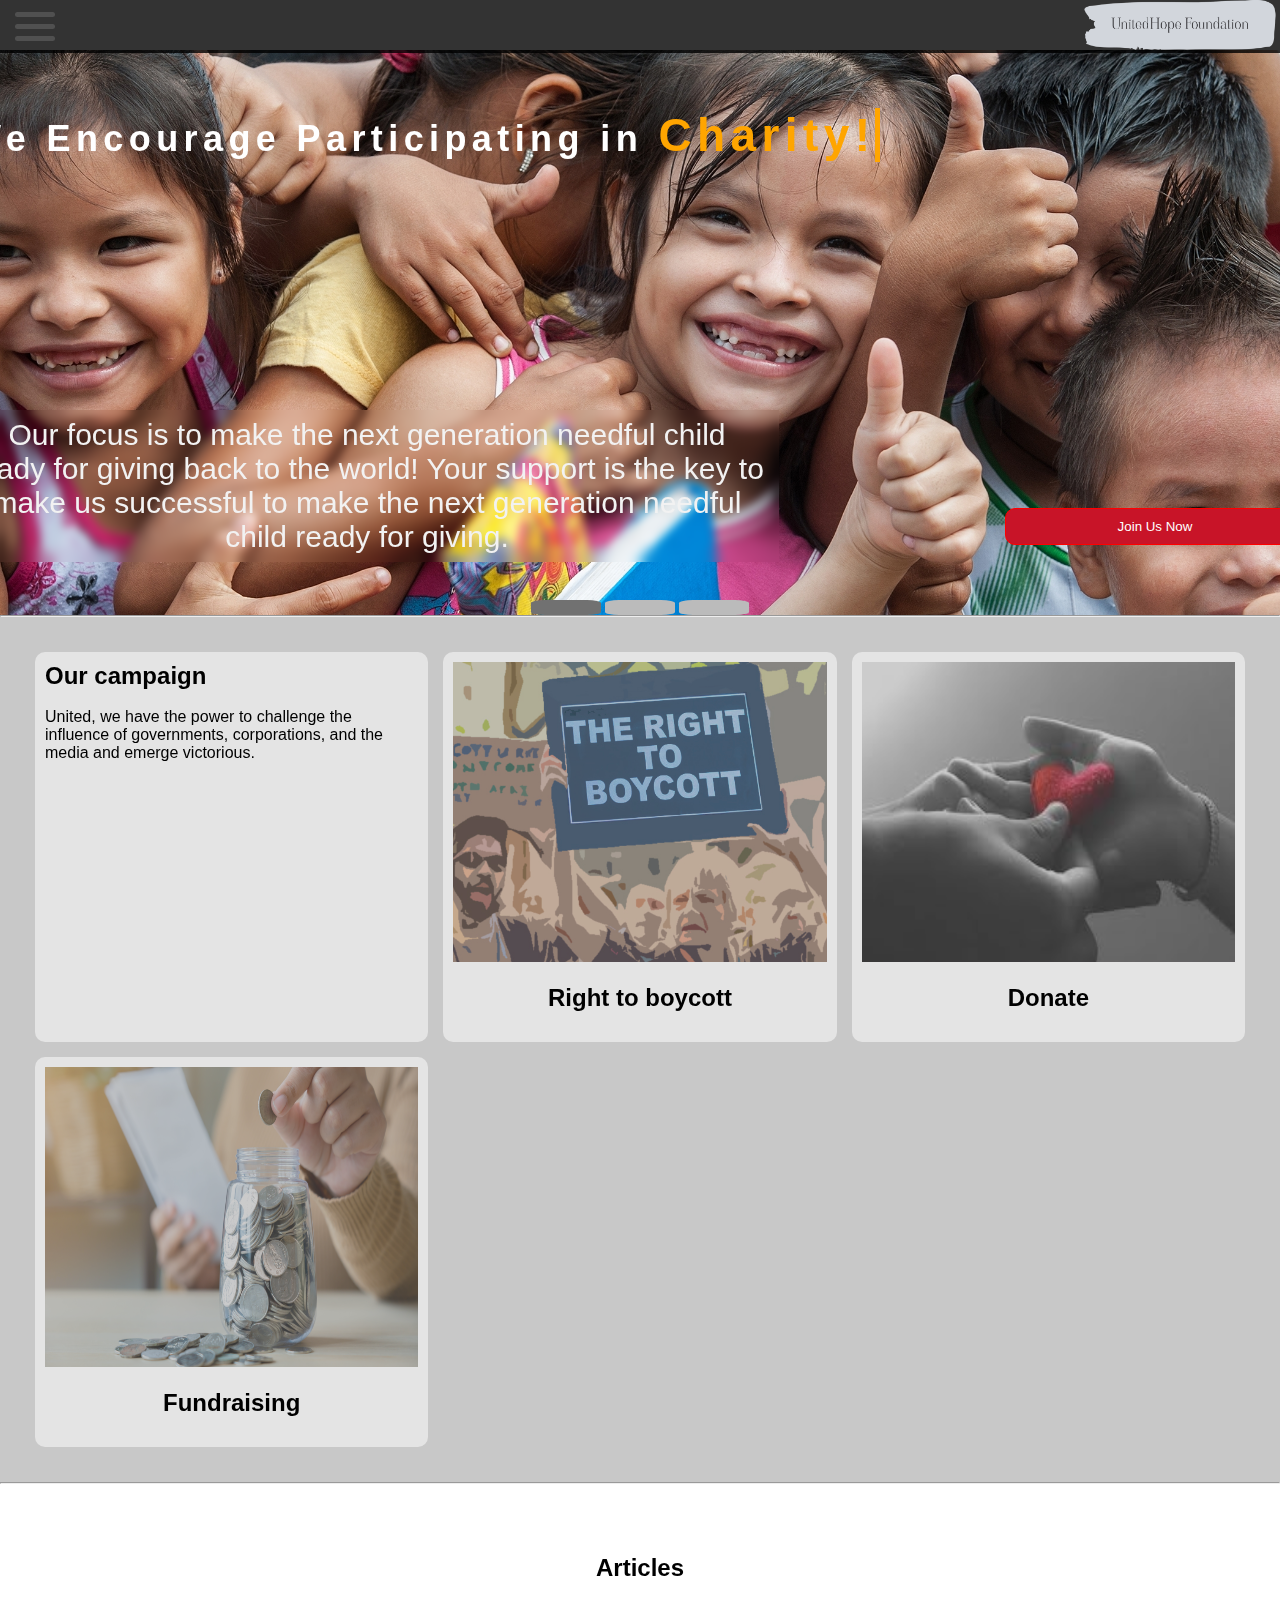
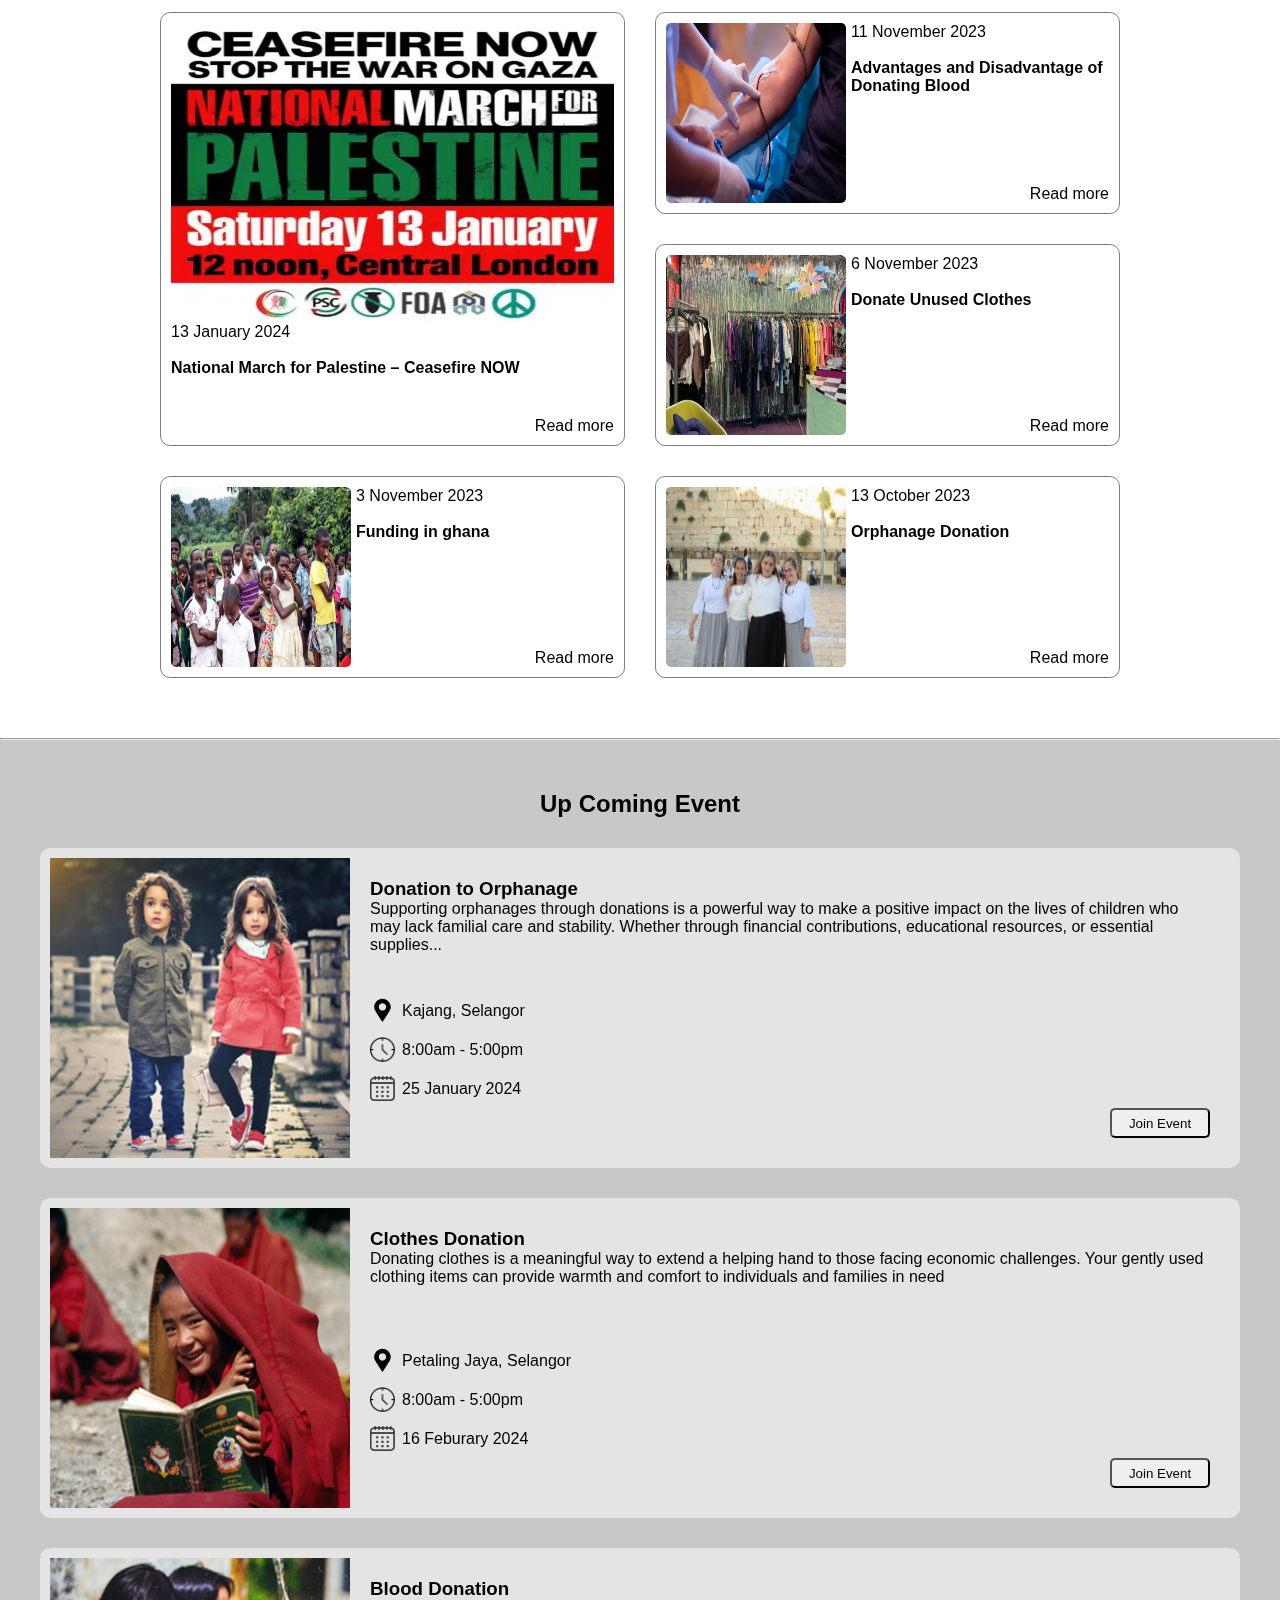
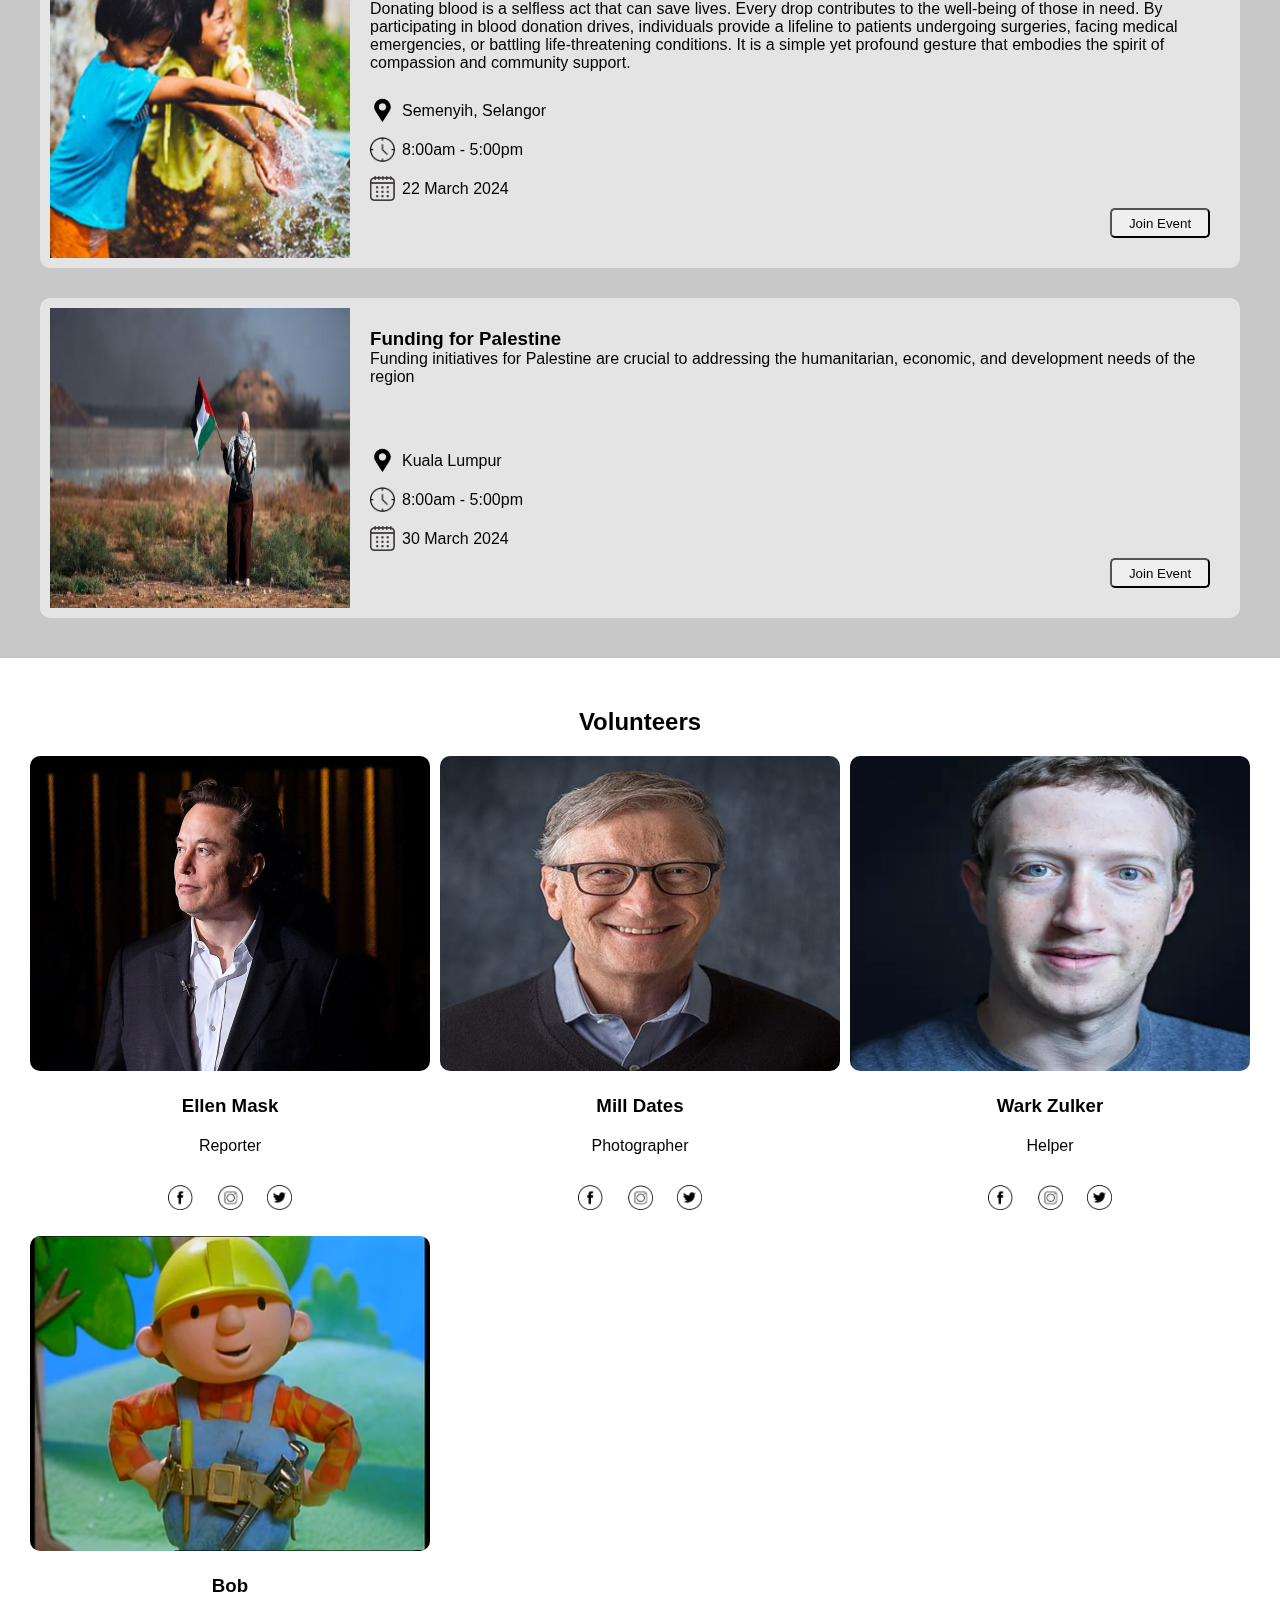
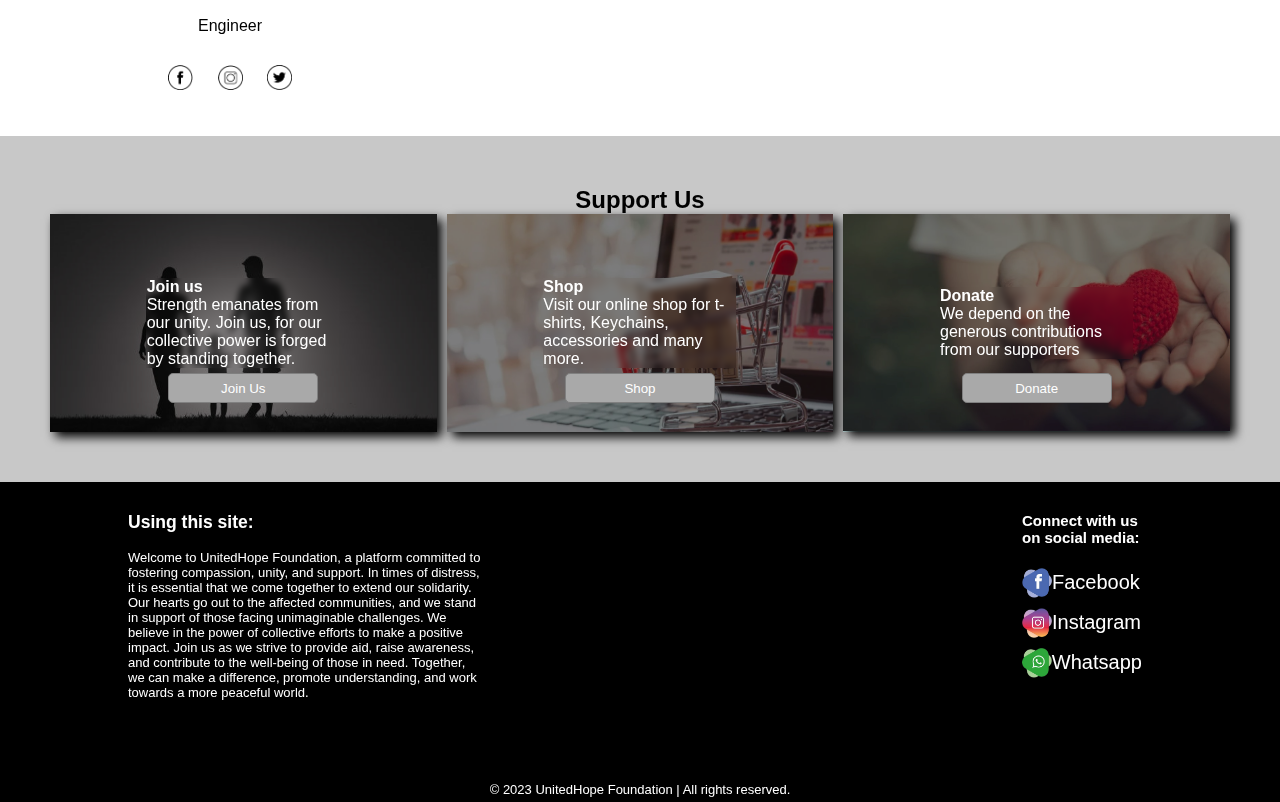
<file: index.html>
<!DOCTYPE html>
<html>
<head>
	<meta charset="utf-8">
	<meta name="viewport" content="width=device-width, initial-scale=1">
	<title>UnitedHope Foundation</title>
	<link rel="icon" type="icon" href="img/logo/heartbeat_logo.png">
	<link rel="stylesheet" type="text/css" href="style.css">
	<script type="text/javascript" src="script_before.js"></script>
</head>
<body>
	<nav class="sticky">
	<nav class="navigation">
			<div class="hamburger_icon" onclick="HamburgerToggle()">
				<div class="bar1"></div>
				<div class="bar2"></div>
				<div class="bar3"></div>
			</div>
			<img class="company_logo" src="img/logo/company_logo2.png">
	</nav>
	<nav class="hamburger_menu">
		<ul>
			<li onclick="Home()"><img src="img/icon/white-home-icon.png">Home</li>
			<li onclick="About()"><img src="img/icon/white-about-icon.png">About</li>
			<li onclick="Contact()"><img src="img/icon/contact-icon.png">Contact</li>
			<li onclick="Shop()"><img src="img/icon/cart.png">Shop</li>
			<li onclick="Profile()"><img src="img/icon/heart.png">Join Us</li>
			<li onclick="Profile()"><img src="img/icon/unknown.jpg">Profile</li>

		</ul>
	</nav>
	</nav>
	<!-- Profile -->
	<div class="profile-wrapper">
		<div class="profile-container">
			<h3 class="text-center">Login</h3>
			<button onclick="profileClose()">X</button>
			<form  method="POST" name="login" action="login.php">
				<input type="text" name="username" placeholder="User Name"required>
				<input type="password" name="password" placeholder="Password" required>
				<p>No account?</p>
				<a onclick="Register()">Register here</a>
				<span class="form-buttons">
					<input type="reset" name="reset">
					<input type="submit" name="submit">
					
				</span>

			</form>
		</div>
	</div>
	<div class="register-wrapper">
		<div class="register-container">
			<h3 class="text-center">Register</h3>
			<button onclick="registerClose()">X</button>
			<form method="POST" name="register" action="register.php">
				<input type="text" name="username" placeholder="User Name" required>
				<input type="email" name="email" placeholder="Email" required>
				<input type="tel" name="phone_number" placeholder="Phone Number" required>
				<input type="password" name="password" placeholder="Password" required oninput="checkPassword()" id="password">
				<input type="password" name="password2" placeholder="Confirm Password" required oninput="checkPassword()" id="confirmPassword">
				<span id="passwordMatchMessage" style="color: red; position: absolute; top: 50px; left: 100px;"></span>
				<p>Already have account?</p>
				<a onclick="registerBack()">Back to login</a>
				<span class="form-buttons">
					<input type="reset" name="reset">
					<input type="submit" name="submit" id="profile_submit">
					
				</span>

			</form>
		</div>
	</div>
	<!-- Blur -->
	<div class="profile-blur">
	<!-- Header -->
	<div class="header_wrapper white_bg">		
	    <div class="slideshow-container">
	        <div class="mySlides fade">
	            <div class="numbertext">1 / 3</div>
	            <img src="img/header/children.jpg">
	            <div class="text"><h2>We Encourage Participating in <span>Charity!</span></h2></div>
	            <div class="text"><p>Our focus is to make the next generation needful child ready for giving back to the world! Your support is the key to make us successful to make the next generation needful child ready for giving.</p></div>
	            <button class="slide-button" onclick="Profile()">Join Us Now</button>
	        </div>

	        <div class="mySlides fade">
	            <div class="numbertext">2 / 3</div>
	            <div class="text"><h2>Bringing <span>Smiles</span> to Millions of People!</h2></div>
	            <img src="img/header/eating1.jpeg">
	            <div class="text"><p>Our commitment lies in preparing the next generation of needful children to become impactful contributors to the world. Your support is the key to our success in shaping these young minds and empowering them to make positive contributions. Together, we can make a significant difference in ensuring that the next generation is ready and equipped to give back to the world.
	            </p></div>
	            <button class="slide-button" onclick="Profile()">Join Us Now</button>
	        </div>

	        <div class="mySlides fade">
	            <div class="numbertext">3 / 3</div>
	            <div class="text"><h2>Charity for a <span>Better Future</span> and <span>Happiness!</span></h2></div>
	            <img src="img/header/thankyou1.jpg">
	            <div class="text"><p>We're focused on preparing needful children for a future of giving back. Your support is crucial to our success. Together, we can empower the next generation to make a positive impact on the world</p></div>
	            <button class="slide-button" onclick="Profile()">Join Us Now</button>
	        </div>
	    </div>
	    <div class="text-center dot-container">
	        <span class="dot" onclick="currentSlide(1)"></span>
	        <span class="dot" onclick="currentSlide(2)"></span>
	        <span class="dot" onclick="currentSlide(3)"></span>
		</div>
	</div>
	

	<hr>
	<!-- Campaign -->
	<div class="grey_bg campaign_overall">
		<div class="campaign_section">
			<div class="campaign_container">
				<div class="campaign_view">
					<h2>Our campaign</h2>
					<br>
					<p>United, we have the power to challenge the influence of governments, corporations, and the media and emerge victorious.</p>
					
				</div>
			</div>
			<div class="campaign_container">
				<img src="img/campaign/boycott.jpg">
				<br>
				<br>
				<h2 class="text-center">Right to boycott</h2>		
			</div>
			<div class="campaign_container">
				<img src="img/campaign/donate1.jpg">
				<br>
				<br>
				<h2 class="text-center">Donate</h2>	
			</div>
			<div class="campaign_container">
				<img src="img/campaign/fundraising1.jpg">
				<br>
				<br>
				<h2 class="text-center">Fundraising</h2>	
			</div>
		</div>
	</div>
	<hr> 

	<!-- Articles -->
	<div class="white_bg article_overall">
		<h2 class="text-center padding">Articles</h2>
		<div class="article_section">
			<div class="article_container article_main" onclick="A1()">
				<img src="img/article/ceasefire.jpg">
				<div class="article_container_item article_main_item">
					<p>13 January 2024</p>
					<br>
					<b>National March for Palestine – Ceasefire NOW</b>
					<a href="free_palestine.html" class="to-right to-bottom">Read more</a>
				</div>
			</div>
			<div class="article_container" onclick="A2()">
				<img src="img/article/take-blood.png">
				<div class="article_container_item">
					<p>11 November 2023</p>
					<br>
					<b>Advantages and Disadvantage of Donating Blood</b>
					<a href="donate_blood.html" class="to-right to-bottom">Read more</a>
				</div>
			</div>
			<div class="article_container" onclick="A3()">
				<img src="img/article/clothes.png">
				<div class="article_container_item">
					<p>6 November 2023</p>
					<br>
					<b>Donate Unused Clothes</b>
					<a href="donate_clothes.html" class="to-right to-bottom">Read more</a>
				</div>
			</div>
			<div class="article_container" onclick="A4()">
				<img src="img/article/ghana.jpg">
				<div class="article_container_item">
					<p>3 November 2023</p>
					<br>
					<b>Funding in ghana</b>
					<a href="funding_in_ghana.html" class="to-right to-bottom">Read more</a>
				</div>
			</div>
			<div class="article_container" onclick="A5()">
				<img src="img/article/header.jpg">
				<div class="article_container_item">
					<p>13 October 2023</p>
					<br>
					<b>Orphanage Donation</b>
					<a href="orphanage_donation.html" class="to-right to-bottom">Read more</a>
				</div>
			</div>
		</div>
	</div>
	<hr>
	
	<div class="grey_bg uce_overall">
		<h2 class="text-center padding">Up Coming Event </h2>
		<div class="uce_section">
			<div class="uce_container">
				<img src="img/uce/1.jpg">
				<div class="uce_item">
					<div class="uce_text">
						<h3>Donation to Orphanage</h3>
						<p>Supporting orphanages through donations is a powerful way to make a positive impact on the lives of children who may lack familial care and stability. Whether through financial contributions, educational resources, or essential supplies...
						</p>
					</div>
					<div class="uce_plan">
						<img src="img/uce/location.png"> Kajang, Selangor
					</div>
					<div class="uce_plan">
						<img src="img/uce/clock.png"> 8:00am - 5:00pm
					</div>	
					<div class="uce_plan">
						<img src="img/uce/calender.png"> 25 January 2024
					</div>
					<div class="uce-btn">
						<button onclick="Profile()">Join Event</button>
					</div>
					
				</div>
			</div>
			<div class="uce_container">
				<img src="img/uce/2.jpg">
				<div class="uce_item">
					<div class="uce_text">
						<h3>Clothes Donation</h3>
						<p>Donating clothes is a meaningful way to extend a helping hand to those facing economic challenges. Your gently used clothing items can provide warmth and comfort to individuals and families in need
						</p>
					</div>
					<div class="uce_plan">
						<img src="img/uce/location.png"> Petaling Jaya, Selangor
					</div>
					<div class="uce_plan">
						<img src="img/uce/clock.png"> 8:00am - 5:00pm
					</div>	
					<div class="uce_plan">
						<img src="img/uce/calender.png"> 16 Feburary 2024
					</div>
					<div class="uce-btn">
						<button onclick="Profile()">Join Event</button>
					</div>
				</div>
			</div>
			<div class="uce_container">
				<img src="img/uce/3.jpg">
				<div class="uce_item">
					<div class="uce_text">
						<h3>Blood Donation</h3>
						<p>Donating blood is a selfless act that can save lives. Every drop contributes to the well-being of those in need. By participating in blood donation drives, individuals provide a lifeline to patients undergoing surgeries, facing medical emergencies, or battling life-threatening conditions. It is a simple yet profound gesture that embodies the spirit of compassion and community support.
						</p>
					</div>
					<div class="uce_plan">
						<img src="img/uce/location.png"> Semenyih, Selangor
					</div>
					<div class="uce_plan">
						<img src="img/uce/clock.png"> 8:00am - 5:00pm
					</div>	
					<div class="uce_plan">
						<img src="img/uce/calender.png"> 22 March 2024
					</div>
					<div class="uce-btn">
						<button onclick="Profile()">Join Event</button>
					</div>
				</div>
			</div>
			<div class="uce_container">
				<img src="img/uce/palestine_lone.jpg">
				<div class="uce_item">
					<div class="uce_text">
						<h3>Funding for Palestine</h3>
						<p>Funding initiatives for Palestine are crucial to addressing the humanitarian, economic, and development needs of the region
					</p>
					</div>
					
					<div class="uce_plan">
						<img src="img/uce/location.png"> Kuala Lumpur
					</div>
					<div class="uce_plan">
						<img src="img/uce/clock.png"> 8:00am - 5:00pm
					</div>	
					<div class="uce_plan">
						<img src="img/uce/calender.png"> 30 March 2024
					</div>
					<div class="uce-btn">
						<button onclick="Profile()">Join Event</button>
					</div>
				</div>
			</div>
		</div>
	</div>
	<!-- Our volunteer -->
	<div class="white_bg volunteer_overall">
		<h2 class="text-center padding">Volunteers</h2>
		<div class="volunteer_section">
			<div class="volunteer_container">
				<img src="img/volunteer/elon.jpg">
				<div class="volunteer_item">
					<h3>Ellen Mask</h3>
					<p>Reporter</p>
					<div class="volunteer_social_media">
						<a href="https://www.facebook.com/groups/elonmusk1/">
							<img src="img/social_media/facebook.png">
						</a>
						
						<a href="https://www.instagram.com/elonmuskh/?hl=en">
							<img src="img/social_media/instagram.png">
						</a>
						
						<a href="https://twitter.com/elonmusk?ref_src=twsrc%5Egoogle%7Ctwcamp%5Eserp%7Ctwgr%5Eauthor">
							<img src="img/social_media/twitter.png">
						</a>
						
					</div>
				</div>
			</div>
			<div class="volunteer_container">
				<img src="img/volunteer/bill.jpg">
				<div class="volunteer_item">
					<h3>Mill Dates</h3>
					<p>Photographer</p>
					<div class="volunteer_social_media">
						<a href="https://www.facebook.com/BillGates/">
							<img src="img/social_media/facebook.png">
						</a>
						
						<a href="https://www.instagram.com/thisisbillgates/?hl=en">
							<img src="img/social_media/instagram.png">
						</a>
						
						<a href="https://twitter.com/BillGates">
							<img src="img/social_media/twitter.png">
						</a>
						
					</div>
				</div>
			</div>
			<div class="volunteer_container">
				<img src="img/volunteer/mark.jpg">
				<div class="volunteer_item">
					<h3>Wark Zulker</h3>
					<p>Helper</p>
					<div class="volunteer_social_media">
						<a href="https://www.facebook.com/zuck/">
							<img src="img/social_media/facebook.png">
						</a>
						
						<a href="https://www.instagram.com/zuck/?hl=en">
							<img src="img/social_media/instagram.png">
						</a>
						
						<a href="https://twitter.com/finkd?lang=en">
							<img src="img/social_media/twitter.png">
						</a>
						
					</div>
				</div>
			</div>
			<div class="volunteer_container">
				<img src="img/volunteer/bob.jpg">
				<div class="volunteer_item">
					<h3>Bob</h3>
					<p>Engineer</p>
					<div class="volunteer_social_media">
						<a href="https://www.facebook.com/BobtheBuilder/">
							<img src="img/social_media/facebook.png">
						</a>
						
						<a href="https://www.instagram.com/bob_e_builder/?hl=en">
							<img src="img/social_media/instagram.png">
						</a>
						
						<a href="https://twitter.com/bobthebuilder?lang=en">
							<img src="img/social_media/twitter.png">
						</a>
						
					</div>
				</div>
			</div>
		</div>
	</div>
	<!-- Support us -->
	<div class="support_overall grey_bg">
		<h2 class="text-center">Support Us</h2>
		<div class="support_section">
			<div class="support_container">	
				<img src="img/join/join_us.jpg">
					<p><b> Join us </b><br>Strength emanates from our unity. Join us, for our collective power is forged by standing together.</p>
					<a onclick="Profile()"><button>Join Us</button></a>
			</div>
			<div class="support_container">	
				<img src="img/join/shop2.jpg">
					<p><b> Shop </b><br>Visit our online shop for t-shirts, Keychains, accessories and many more.</p>
					<a href="shopping.html"><button>Shop</button></a>
			</div>
			<div class="support_container">
				<img src="img/join/donate.jpg">	
					<p><b> Donate </b><br>We depend on the generous contributions from our supporters</p>
					<a onclick="Profile()"><button>Donate</button></a>
			</div>
		</div>
	</div>

	<!-- Footer -->
	<footer>
		<div class="footer_wrapper">
			<div class="footer_section footer_spacebetween">
				<div class="footer_container">
					<h3>Using this site:</h3>
					<br>
					<p>Welcome to UnitedHope Foundation, a platform committed to fostering compassion, unity, and support. In times of distress, it is essential that we come together to extend our solidarity. Our hearts go out to the affected communities, and we stand in support of those facing unimaginable challenges. We believe in the power of collective efforts to make a positive impact. Join us as we strive to provide aid, raise awareness, and contribute to the well-being of those in need. Together, we can make a difference, promote understanding, and work towards a more peaceful world.</p>
				</div>

				<div class="footer_container footer_social_media">
					<h4>Connect with us on social media:</h4>
					<br>
				    <ul>
				        <li><a href="https://www.facebook.com/" ><img src="img/social_media/facebook1.png">Facebook</a></li>
				        <li><a href="https://www.instagram.com" ><img src="img/social_media/instagram1.png">Instagram</a></li>
				        <li><a href="https://wa.me/0182727119" ><img src="img/social_media/whatsapp1.png">Whatsapp</a></li>
				     </ul>
				</div>
				
			</div>
		</div>
		
	<p class="text-center">&copy; 2023 UnitedHope Foundation | All rights reserved.</p>
	</footer>
	</div>
		
	<script type="text/javascript" src="script.js"></script>
</body>
</html>
</file>
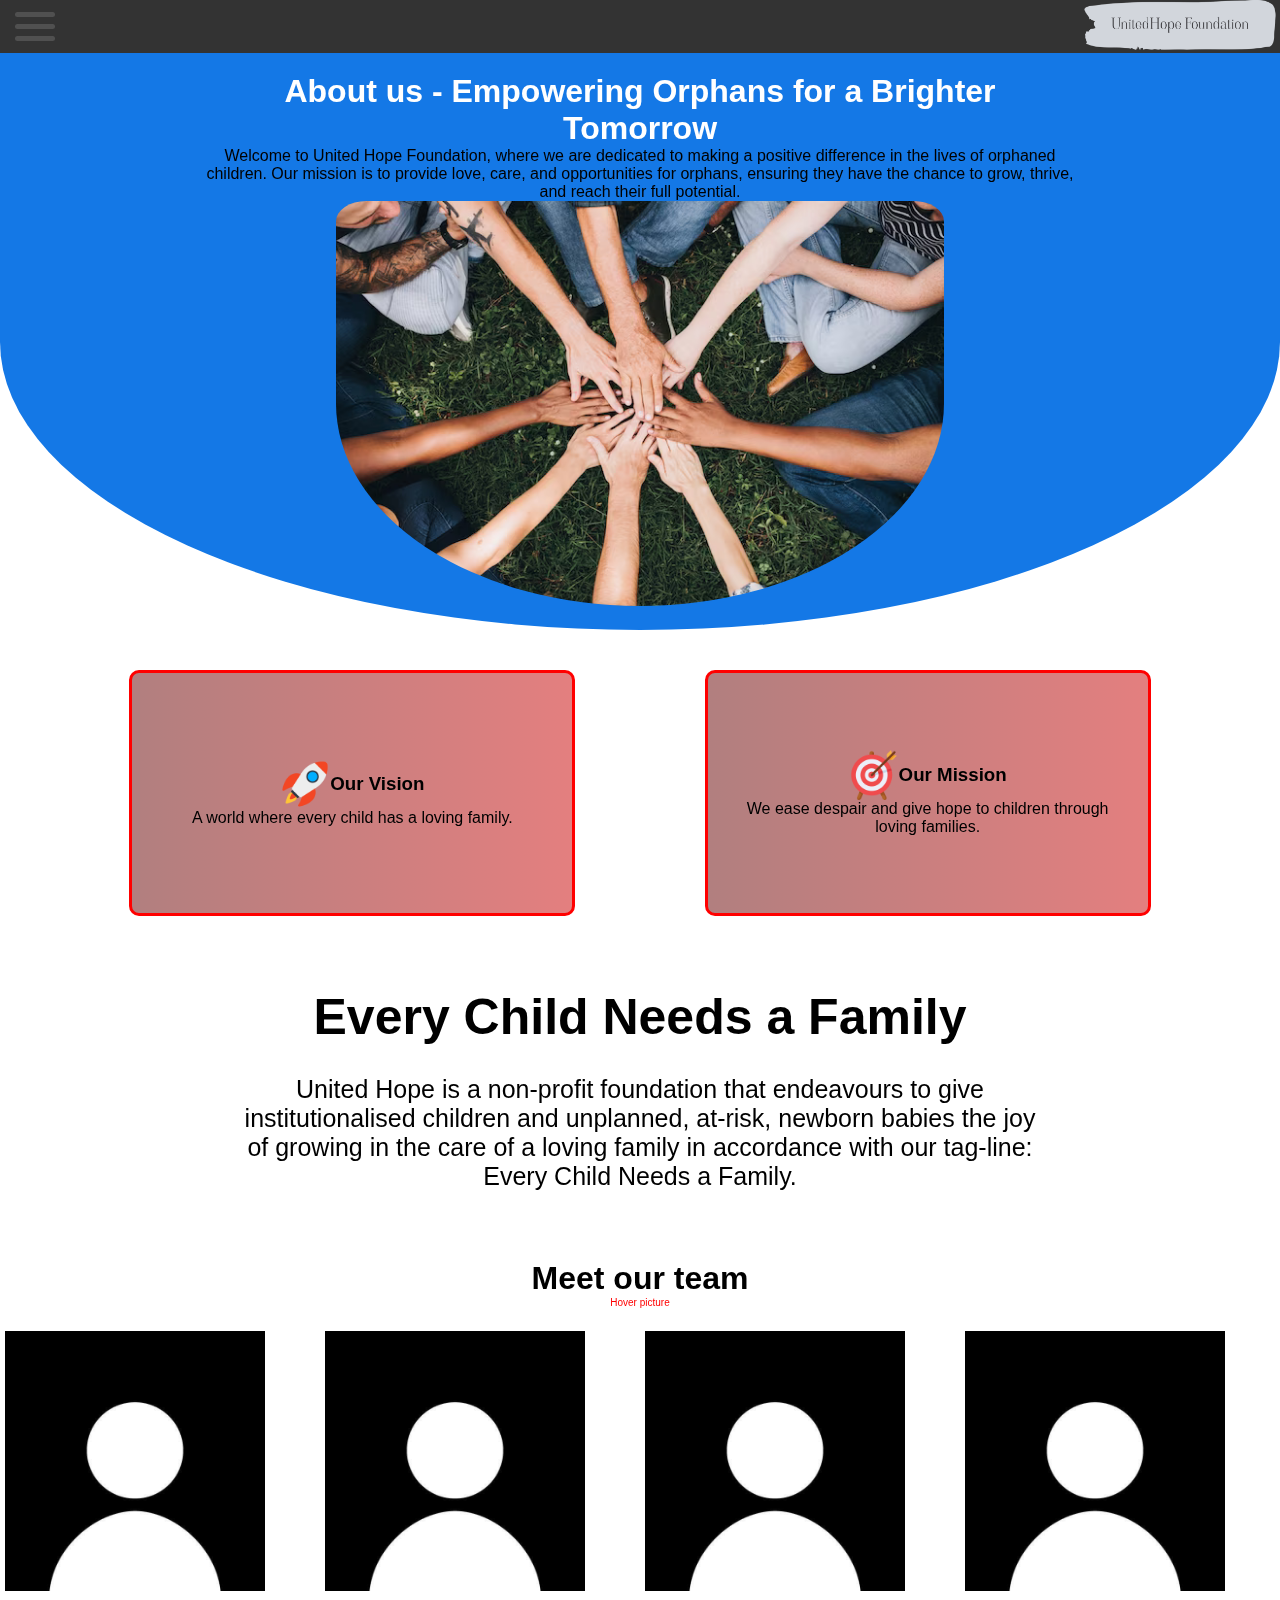
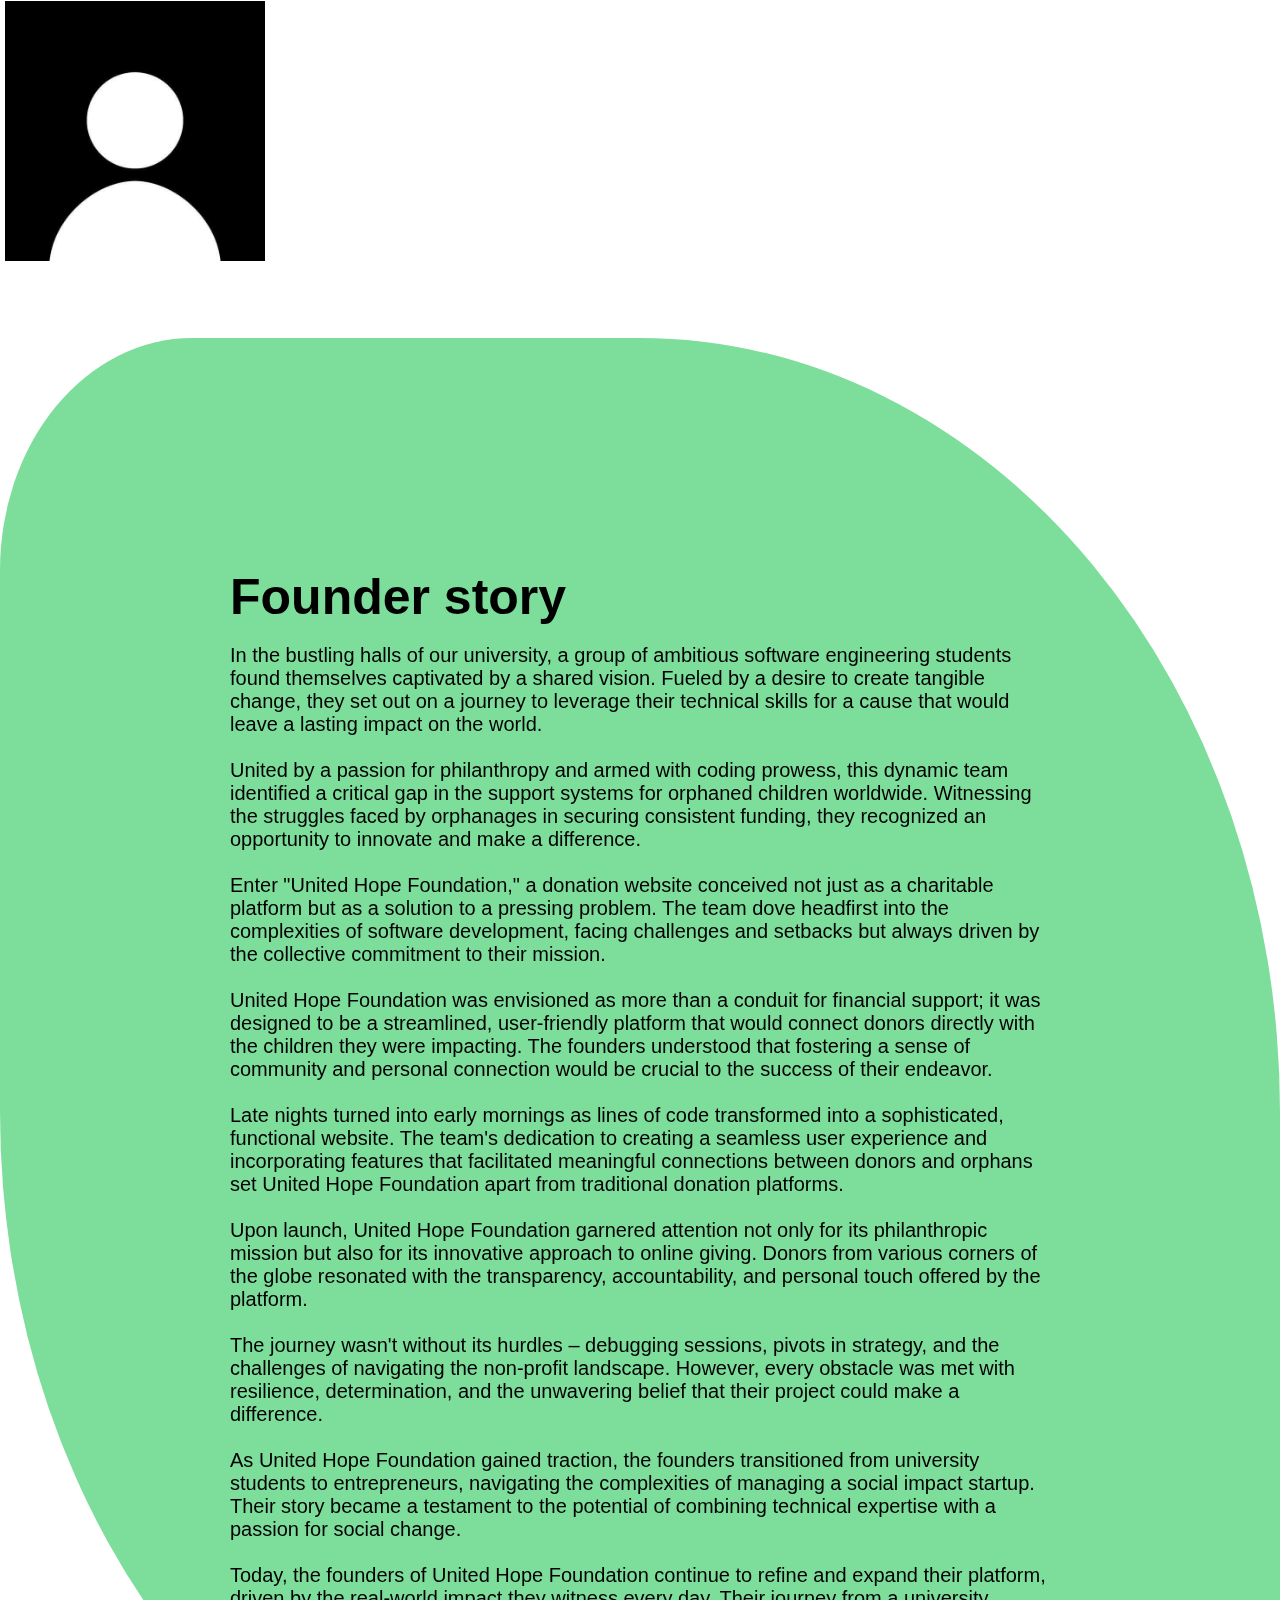
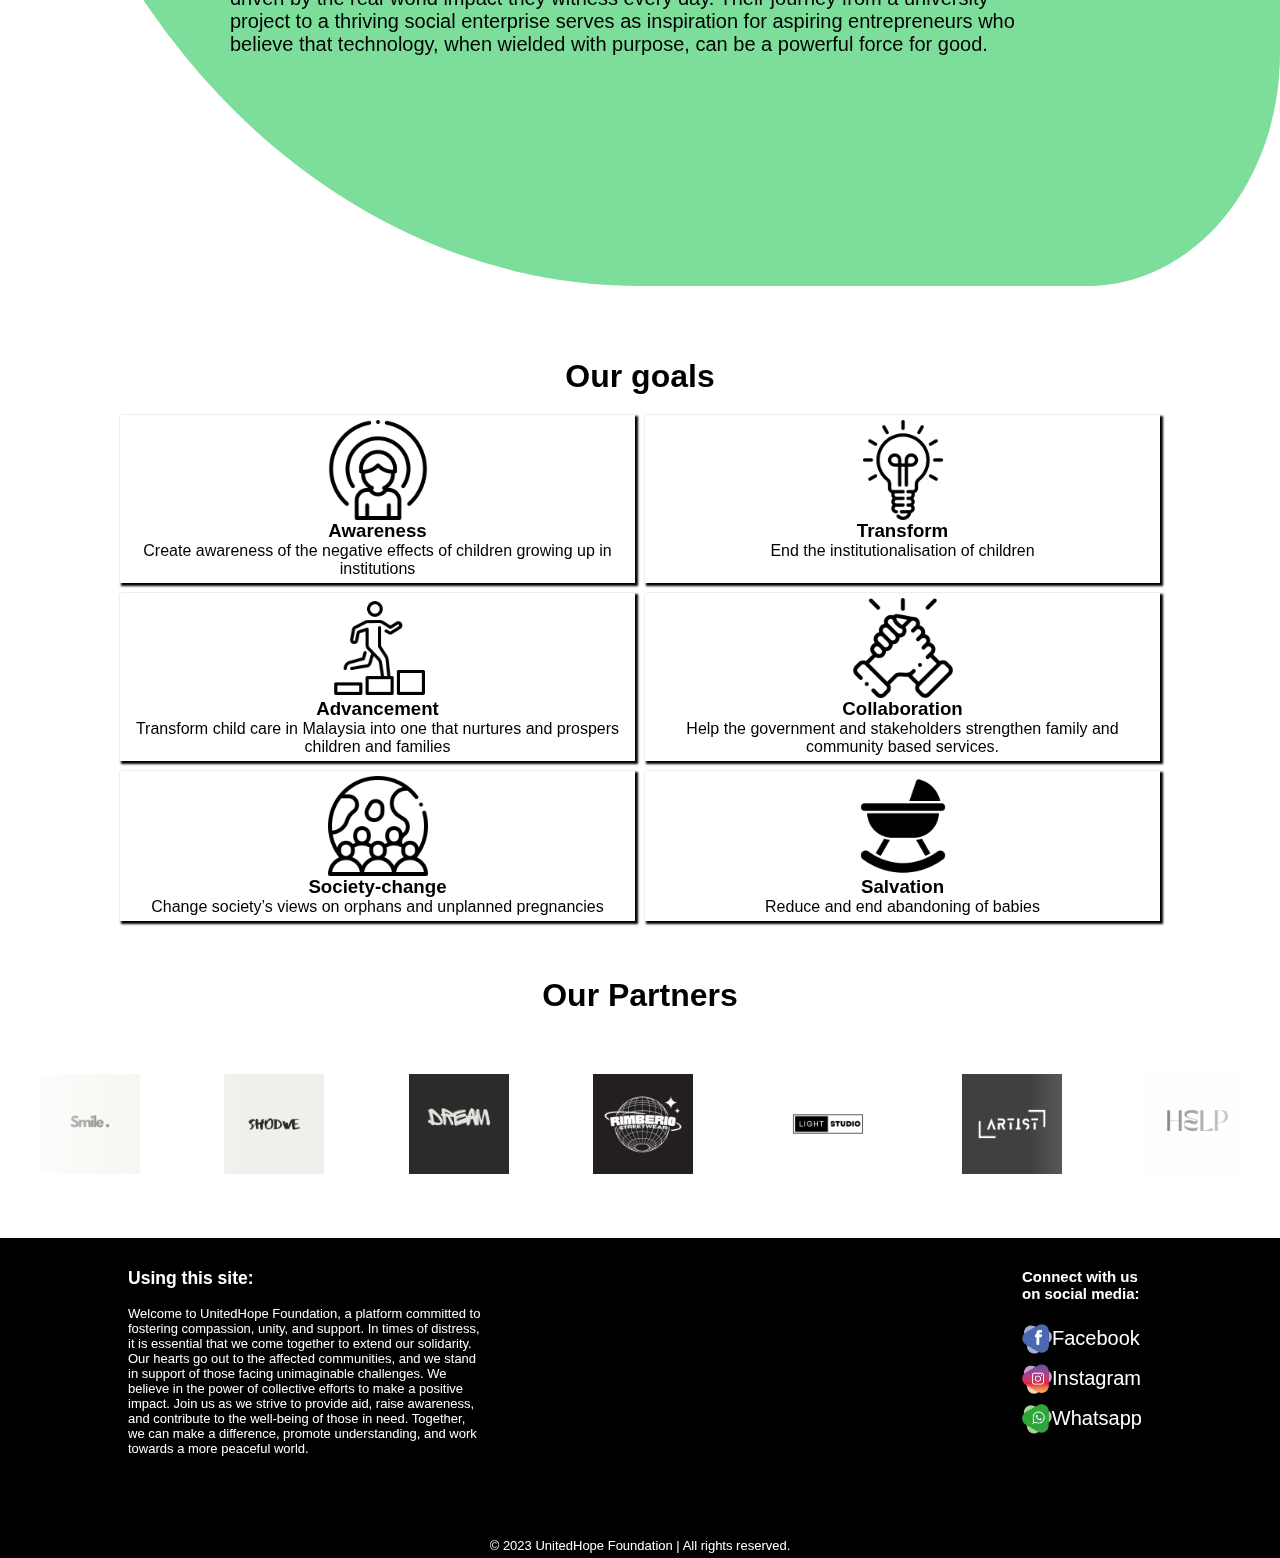
<file: about.html>
<!DOCTYPE html>
<html>
<head>
	<meta charset="utf-8">
	<meta name="viewport" content="width=device-width, initial-scale=1">
	<title>UnitedHope Foundation</title>
	<link rel="icon" type="icon" href="img/logo/heartbeat_logo.png">
	<link rel="stylesheet" type="text/css" href="style.css">
	<script type="text/javascript" src="script_before.js"></script>
</head>
<body>
	<nav class="sticky">
	<nav class="navigation">
			<div class="hamburger_icon" onclick="HamburgerToggle()">
				<div class="bar1"></div>
				<div class="bar2"></div>
				<div class="bar3"></div>
			</div>
			<img class="company_logo" src="img/logo/company_logo2.png">
	</nav>
	<nav class="hamburger_menu">
		<ul>
			<li onclick="Home()"><img src="img/icon/white-home-icon.png">Home</li>
			<li onclick="About()"><img src="img/icon/white-about-icon.png">About</li>
			<li onclick="Contact()"><img src="img/icon/contact-icon.png">Contact</li>
			<li onclick="Shop()"><img src="img/icon/cart.png">Shop</li>
			<li onclick="Profile()"><img src="img/icon/heart.png">Join Us</li>
			<li onclick="Profile()"><img src="img/icon/unknown.jpg">Profile</li>

		</ul>
	</nav>
	</nav>
	<!-- Profile -->
	
	<div class="profile-wrapper">
		<div class="profile-container">
			<h3 class="text-center">Login</h3>
			<button onclick="profileClose()">X</button>
			<form  method="POST" name="login" action="login.php">
				<input type="text" name="username" placeholder="User Name"required>
				<input type="password" name="password" placeholder="Password" required>
				<p>No account?</p>
				<a onclick="Register()">Register here</a>
				<span class="form-buttons">
					<input type="submit" name="submit">
					<input type="reset" name="reset">
				</span>

			</form>
		</div>
	</div>
	<div class="register-wrapper">
		<div class="register-container">
			<h3 class="text-center">Register</h3>
			<button onclick="registerClose()">X</button>
			<form method="POST" name="register" action="register.php">
				<input type="text" name="username" placeholder="User Name" required>
				<input type="email" name="email" placeholder="Email" required>
				<input type="tel" name="phone_number" placeholder="Phone Number" required>
				<input type="password" name="password" placeholder="Password" required oninput="checkPassword()" id="password">
				<input type="password" name="password2" placeholder="Confirm Password" required oninput="checkPassword()" id="confirmPassword">
				<span id="passwordMatchMessage" style="color: red; position: absolute; top: 50px; left: 100px;"></span>
				<p>Already have account?</p>
				<a onclick="registerBack()">Back to login</a>
				<span class="form-buttons">
					<input type="submit" name="submit" id="profile_submit">
					<input type="reset" name="reset">
				</span>

			</form>
		</div>
	</div>
	<!-- Blur -->
	<div class="profile-blur">
		<div class="about-header-wrapper">
			<div class="about-header-container">
				<h1 class="a-up-down">About us - Empowering Orphans for a Brighter Tomorrow</h1>
				<p class="a-fade-in">Welcome to United Hope Foundation, where we are dedicated to making a positive difference in the lives of orphaned children. Our mission is to provide love, care, and opportunities for orphans, ensuring they have the chance to grow, thrive, and reach their full potential.</p>
				<img src="img/about/stacking_hands.png" class="a-zoom-out">
			</div>
		</div>
		<!-- Mission and vision -->
		<div class="about-mv-wrapper">
					<div class="about-mv-container a-slide-right">
						<span>
							<img src="img/icon/rocket.png">
							<h3>Our Vision</h3>
						</span>
						A world where every child has a loving family.
					</div>
					<div class="about-mv-container a-slide-left">
						<span>
							<img src="img/icon/target.png">
							<h3>Our Mission</h3>
						</span>
						We ease despair and give hope to children through loving families.
					</div>
				</div>
				<br><br><br><br>
		<div class="about-middle-text-wrapper target-fade">
			<div class="about-middle-text-container">
				<h1>Every Child Needs a Family</h1>
				<br>
				<p>United Hope is a non-profit foundation that endeavours to give institutionalised children and unplanned, at-risk, newborn babies the joy of growing in the care of a loving family in accordance with our tag-line: Every Child Needs a Family.</p>
			</div>
		</div>
		<br><br><br><br>
		<!-- Meet our team -->
		<h1 class="text-center">Meet our team</h1>
		<p class="text-center mini">Hover picture</p>
		<br>
		<div class="about-mot-wrapper">
			<div class="about-mot-container">
				<div class="about-mot-inner-card">
					<div class="about-mot-front-card">
						<img src="img/about/unknown.jpg">
					</div>
					<div class="about-mot-back-card">
						<img src="img/about/stacking_hands.png">
						<div class="about-mot-text-card">
							<p>Hello my name is jonathan, a software engineering student at Uniten</p>
						</div>
					</div>
				</div>
			</div>
			<div class="about-mot-container">
				<div class="about-mot-inner-card">
					<div class="about-mot-front-card">
						<img src="img/about/unknown.jpg">
					</div>
					<div class="about-mot-back-card">
						<img src="img/about/stacking_hands.png">
					</div>
				</div>
			</div>

			<div class="about-mot-container">
				<div class="about-mot-inner-card">
					<div class="about-mot-front-card">
						<img src="img/about/unknown.jpg">
					</div>
					<div class="about-mot-back-card">
						<img src="img/about/stacking_hands.png">
					</div>
				</div>
			</div>

			<div class="about-mot-container">
				<div class="about-mot-inner-card">
					<div class="about-mot-front-card">
						<img src="img/about/unknown.jpg">
					</div>
					<div class="about-mot-back-card">
						<img src="img/about/stacking_hands.png">
					</div>
				</div>
			</div>

			<div class="about-mot-container">
				<div class="about-mot-inner-card">
					<div class="about-mot-front-card">
						<img src="img/about/unknown.jpg">
					</div>
					<div class="about-mot-back-card">
						<img src="img/about/stacking_hands.png">
					</div>
				</div>
			</div>
		</div>
		<br><br><br><br>
		<!-- Founder story -->
		<div class="about-fs-background">
			<h1>Founder story</h1>
			<br>
			<p>
				In the bustling halls of our university, a group of ambitious software engineering students found themselves captivated by a shared vision. Fueled by a desire to create tangible change, they set out on a journey to leverage their technical skills for a cause that would leave a lasting impact on the world.
				<br><br>
				United by a passion for philanthropy and armed with coding prowess, this dynamic team identified a critical gap in the support systems for orphaned children worldwide. Witnessing the struggles faced by orphanages in securing consistent funding, they recognized an opportunity to innovate and make a difference.
				<br><br>
				Enter "United Hope Foundation," a donation website conceived not just as a charitable platform but as a solution to a pressing problem. The team dove headfirst into the complexities of software development, facing challenges and setbacks but always driven by the collective commitment to their mission.
				<br><br>
				United Hope Foundation was envisioned as more than a conduit for financial support; it was designed to be a streamlined, user-friendly platform that would connect donors directly with the children they were impacting. The founders understood that fostering a sense of community and personal connection would be crucial to the success of their endeavor.
				<br><br>
				Late nights turned into early mornings as lines of code transformed into a sophisticated, functional website. The team's dedication to creating a seamless user experience and incorporating features that facilitated meaningful connections between donors and orphans set United Hope Foundation apart from traditional donation platforms.
				<br><br>
				Upon launch, United Hope Foundation garnered attention not only for its philanthropic mission but also for its innovative approach to online giving. Donors from various corners of the globe resonated with the transparency, accountability, and personal touch offered by the platform.
				<br><br>
				The journey wasn't without its hurdles – debugging sessions, pivots in strategy, and the challenges of navigating the non-profit landscape. However, every obstacle was met with resilience, determination, and the unwavering belief that their project could make a difference.
				<br><br>
				As United Hope Foundation gained traction, the founders transitioned from university students to entrepreneurs, navigating the complexities of managing a social impact startup. Their story became a testament to the potential of combining technical expertise with a passion for social change.
				<br><br>
				Today, the founders of United Hope Foundation continue to refine and expand their platform, driven by the real-world impact they witness every day. Their journey from a university project to a thriving social enterprise serves as inspiration for aspiring entrepreneurs who believe that technology, when wielded with purpose, can be a powerful force for good.
			</p>
		</div>
		<!-- Goals -->
		<br><br><br><br>
		<h1 class="text-center">Our goals</h1>
		<div class="about-goals-wrapper">
			<div class="about-goals-container">
				<img src="img/icon/aware.png">
				<h3>Awareness</h3>
				<p>Create awareness of the negative effects of children growing up in institutions</p>
			</div>
			<div class="about-goals-container">
				<img src="img/icon/light-bulb.png">
				<h3>Transform</h3>
				<p>End the institutionalisation of children</p>
			</div>
			<div class="about-goals-container">
				<img src="img/icon/career.png">
				<h3>Advancement</h3>
				<p>Transform child care in Malaysia into one that nurtures and prospers children and families</p>
			</div>
			<div class="about-goals-container">
				<img src="img/icon/support.png">
				<h3>Collaboration</h3>
				<p>Help the government and stakeholders strengthen family and community based services.</p>
			</div>
			<div class="about-goals-container">
				<img src="img/icon/society.png">
				<h3>Society-change</h3>
				<p>Change society’s views on orphans and unplanned pregnancies</p>
			</div>
			<div class="about-goals-container">
				<img src="img/icon/cradle.png">
				<h3>Salvation</h3>
				<p>Reduce and end abandoning of babies</p>
			</div>
		</div>
	<!-- Partners -->
	<br><br>
	<h1 class="text-center">Our Partners</h1>
	<div class="carousel-main">
	    	<div class="carousel-slide">
	    		<img src="img/icon/company1.png">
	    		<img src="img/icon/company2.png">
	    		<img src="img/icon/company3.png">
	    		<img src="img/icon/company4.png">
	    		<img src="img/icon/company5.png">
	    		<img src="img/icon/company6.png">
	    		<img src="img/icon/company7.png">
	    	</div>
	    	<div class="carousel-slide">
	    		<img src="img/icon/company1.png">
	    		<img src="img/icon/company2.png">
	    		<img src="img/icon/company3.png">
	    		<img src="img/icon/company4.png">
	    		<img src="img/icon/company5.png">
	    		<img src="img/icon/company6.png">
	    		<img src="img/icon/company7.png">
	    	</div>
    </div>
	<!-- Footer -->
	<footer>
		<div class="footer_wrapper">
			<div class="footer_section footer_spacebetween">
				<div class="footer_container">
					<h3>Using this site:</h3>
					<br>
					<p>Welcome to UnitedHope Foundation, a platform committed to fostering compassion, unity, and support. In times of distress, it is essential that we come together to extend our solidarity. Our hearts go out to the affected communities, and we stand in support of those facing unimaginable challenges. We believe in the power of collective efforts to make a positive impact. Join us as we strive to provide aid, raise awareness, and contribute to the well-being of those in need. Together, we can make a difference, promote understanding, and work towards a more peaceful world.</p>
				</div>

				<div class="footer_container footer_social_media">
					<h4>Connect with us on social media:</h4>
					<br>
				    <ul>
				        <li><a href="https://www.facebook.com/" ><img src="img/social_media/facebook1.png">Facebook</a></li>
				        <li><a href="https://www.instagram.com" ><img src="img/social_media/instagram1.png">Instagram</a></li>
				        <li><a href="https://wa.me/0182727119" ><img src="img/social_media/whatsapp1.png">Whatsapp</a></li>
				     </ul>
				</div>
				
			</div>
		</div>
		
	<p class="text-center">&copy; 2023 UnitedHope Foundation | All rights reserved.</p>
	</footer>
	</div>
	<script type="text/javascript" src="script.js"></script>
</body>
</html>
</file>
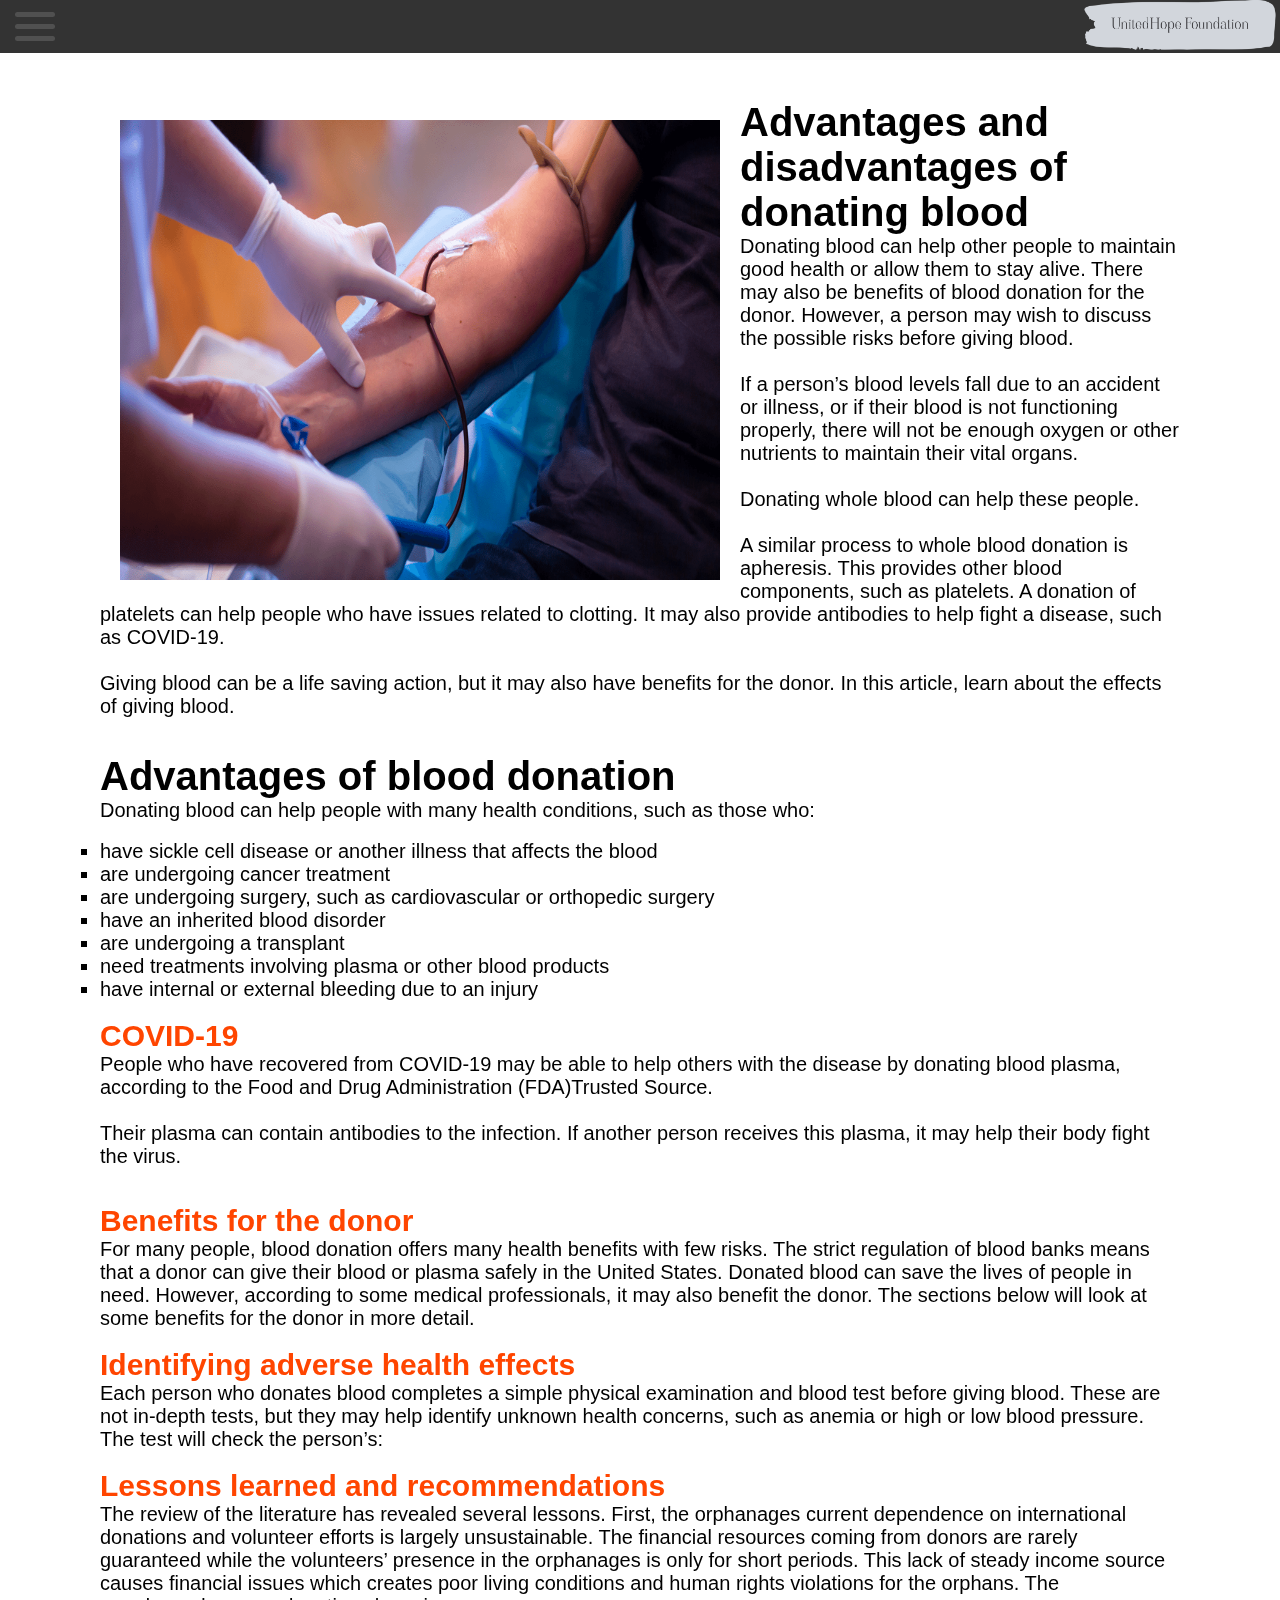
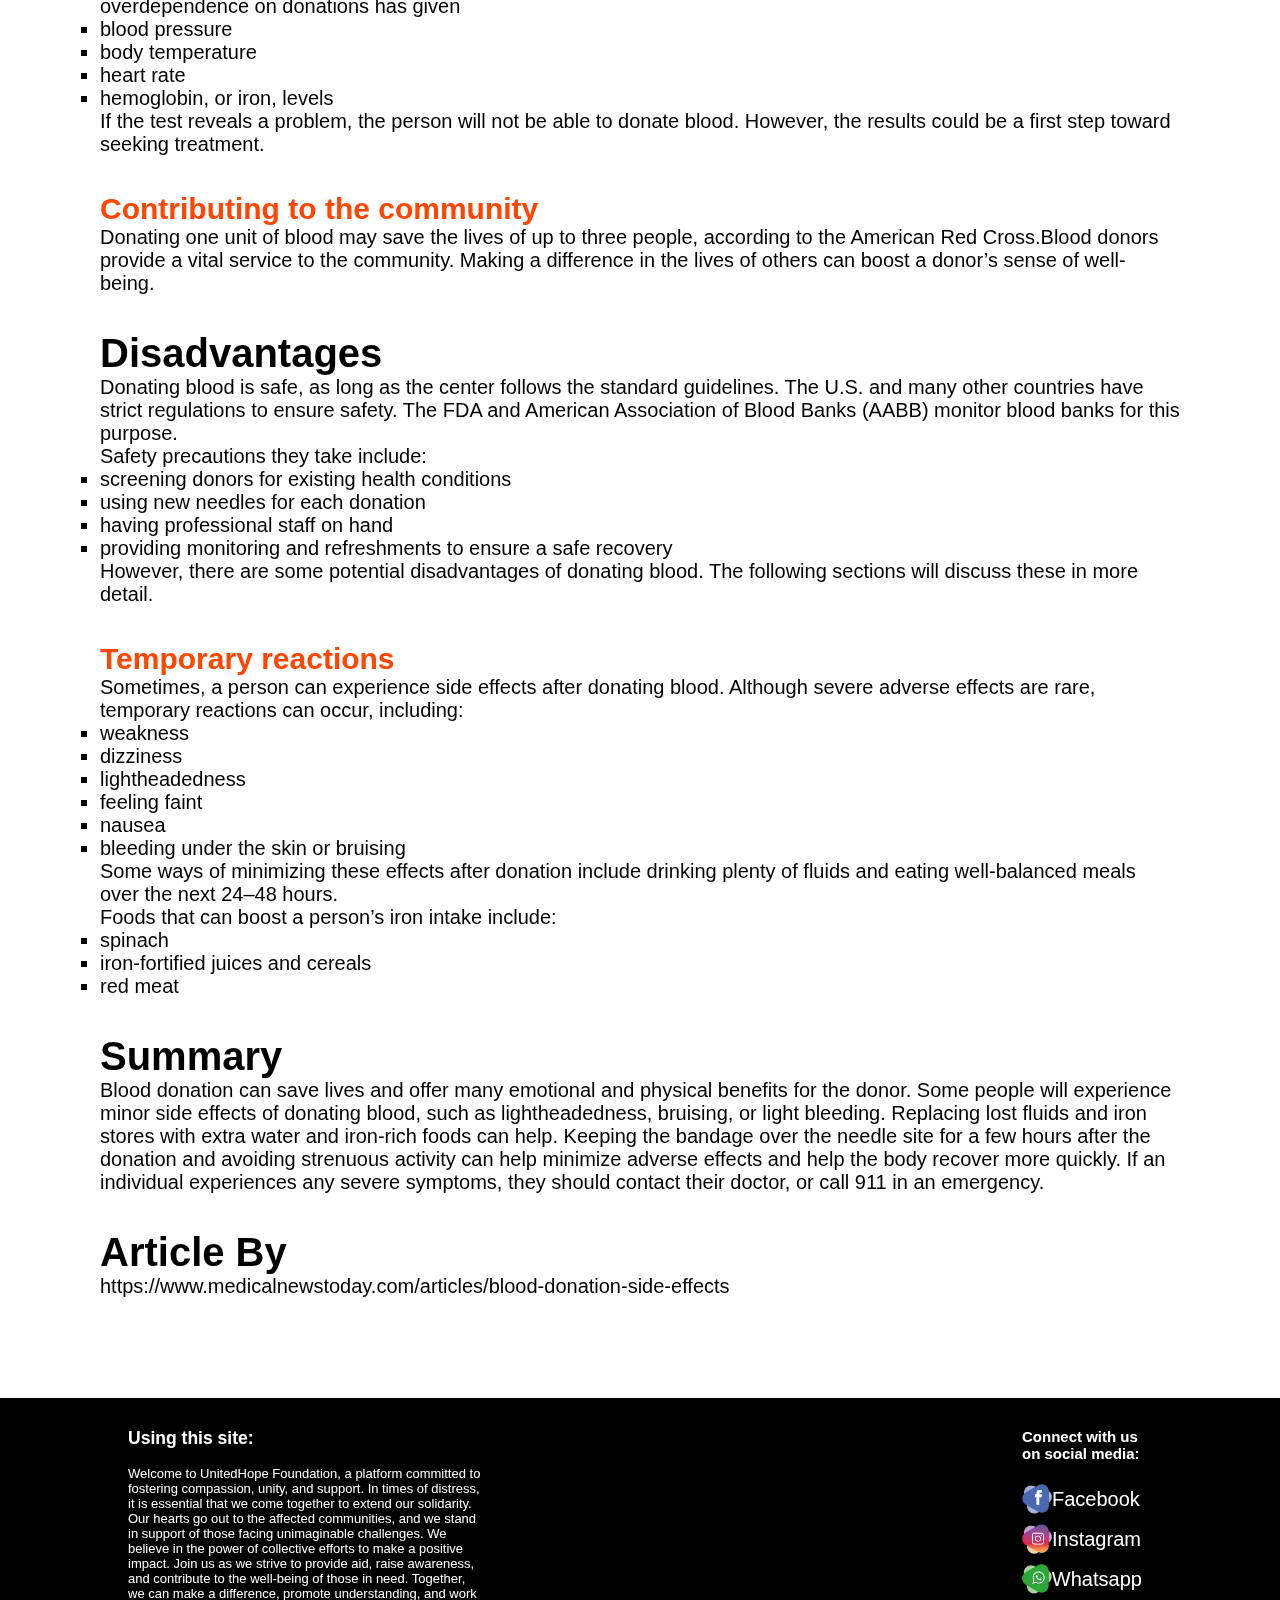
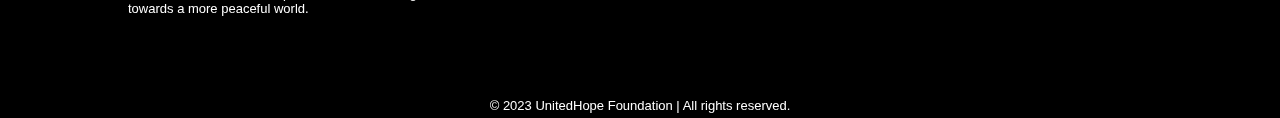
<file: donate_blood.html>
<!DOCTYPE html>
<html>
<head>
	<meta charset="utf-8">
	<meta name="viewport" content="width=device-width, initial-scale=1">
	<title>Donating blood</title>
	<link rel="icon" type="icon" href="img/logo/heartbeat_logo.png">
	<link rel="stylesheet" type="text/css" href="style.css">
	<script type="text/javascript" src="script_before.js"></script>
</head>
<body>
	<nav class="sticky">
	<nav class="navigation">
			<div class="hamburger_icon" onclick="HamburgerToggle()">
				<div class="bar1"></div>
				<div class="bar2"></div>
				<div class="bar3"></div>
			</div>
			<img class="company_logo" src="img/logo/company_logo2.png">
	</nav>
	<nav class="hamburger_menu">
		<ul>
			<li onclick="Home()"><img src="img/icon/white-home-icon.png">Home</li>
			<li onclick="About()"><img src="img/icon/white-about-icon.png">About</li>
			<li onclick="Contact()"><img src="img/icon/contact-icon.png">Contact</li>
			<li onclick="Shop()"><img src="img/icon/cart.png">Shop</li>
			<li onclick="Profile()"><img src="img/icon/heart.png">Join Us</li>
			<li onclick="Profile()"><img src="img/icon/unknown.jpg">Profile</li>

		</ul>
	</nav>
	</nav>
	<!-- Profile -->
	
	<div class="profile-wrapper">
		<div class="profile-container">
			<h3 class="text-center">Login</h3>
			<button onclick="profileClose()">X</button>
			<form  method="POST" name="login" action="login.php">
				<input type="text" name="username" placeholder="User Name"required>
				<input type="password" name="password" placeholder="Password" required>
				<p>No account?</p>
				<a onclick="Register()">Register here</a>
				<span class="form-buttons">
					<input type="submit" name="submit">
					<input type="reset" name="reset">
				</span>

			</form>
		</div>
	</div>
	<div class="register-wrapper">
		<div class="register-container">
			<h3 class="text-center">Register</h3>
			<button onclick="registerClose()">X</button>
			<form method="POST" name="register" action="register.php">
				<input type="text" name="username" placeholder="User Name" required>
				<input type="email" name="email" placeholder="Email" required>
				<input type="tel" name="phone_number" placeholder="Phone Number" required>
				<input type="password" name="password" placeholder="Password" required oninput="checkPassword()" id="password">
				<input type="password" name="password2" placeholder="Confirm Password" required oninput="checkPassword()" id="confirmPassword">
				<span id="passwordMatchMessage" style="color: red; position: absolute; top: 50px; left: 100px;"></span>
				<p>Already have account?</p>
				<a onclick="registerBack()">Back to login</a>
				<span class="form-buttons">
					<input type="submit" name="submit" id="profile_submit">
					<input type="reset" name="reset">
				</span>

			</form>
		</div>
	</div>
	<!-- Blur -->
	<div class="profile-blur">
		<div class="article-text">
			<img src="img/article/take-blood.png">
			<h1>Advantages and disadvantages of donating blood</h1>
			<p>
				Donating blood can help other people to maintain good health or allow them to stay alive. There may also be benefits of blood donation for the donor. However, a person may wish to discuss the possible risks before giving blood.
				<br><br>
				If a person’s blood levels fall due to an accident or illness, or if their blood is not functioning properly, there will not be enough oxygen or other nutrients to maintain their vital organs.
				<br><br>Donating whole blood can help these people.
				<br><br>
				A similar process to whole blood donation is apheresis. This provides other blood components, such as platelets. A donation of platelets can help people who have issues related to clotting. It may also provide antibodies to help fight a disease, such as COVID-19.
				<br><br>Giving blood can be a life saving action, but it may also have benefits for the donor. In this article, learn about the effects of giving blood.
			</p>
			<br><br>
			<h1>Advantages of blood donation</h1>
			<p>
				Donating blood can help people with many health conditions, such as those who:
			</p>
			<br>
			<ul>
				<li>have sickle cell disease or another illness that affects the blood</li>
				<li>are undergoing cancer treatment</li>
				<li>are undergoing surgery, such as cardiovascular or orthopedic surgery</li>
				<li>have an inherited blood disorder</li>
				<li>are undergoing a transplant</li>
				<li>need treatments involving plasma or other blood products</li>
				<li>have internal or external bleeding due to an injury</li>
			</ul>
			<br>
			<h2>COVID-19</h2>
			<p>People who have recovered from COVID-19 may be able to help others with the disease by donating blood plasma, according to the Food and Drug Administration (FDA)Trusted Source.
			<br><br>
			Their plasma can contain antibodies to the infection. If another person receives this plasma, it may help their body fight the virus.</p>
			<br><br>
			<h2>Benefits for the donor</h2>
			<p>For many people, blood donation offers many health benefits with few risks. The strict regulation of blood banks means that a donor can give their blood or plasma safely in the United States. Donated blood can save the lives of people in need. However, according to some medical professionals, it may also benefit the donor. The sections below will look at some benefits for the donor in more detail.</p>
			<br>
			<h2>Identifying adverse health effects</h2>
			<p>
			Each person who donates blood completes a simple physical examination and blood test before giving blood.
			These are not in-depth tests, but they may help identify unknown health concerns, such as anemia or high or low blood pressure.
			The test will check the person’s:</p>
			<br>
			<h2>Lessons learned and recommendations</h2>
			<p>The review of the literature has revealed several lessons. First, the orphanages current dependence on international donations and volunteer efforts is largely unsustainable. The financial resources coming from donors are rarely guaranteed while the volunteers’ presence in the orphanages is only for short periods. This lack of steady income source causes financial issues which creates poor living conditions and human rights violations for the orphans. The overdependence on donations has given</p>
			<ul>
				<li>blood pressure</li>
				<li>body temperature</li>
				<li>heart rate</li>
				<li>hemoglobin, or iron, levels</li>
			</ul>
			<p>If the test reveals a problem, the person will not be able to donate blood. However, the results could be a first step toward seeking treatment.</p>
			<br><br>
			<h2>Contributing to the community</h2>
			<p>Donating one unit of blood may save the lives of up to three people, according to the American Red Cross.Blood donors provide a vital service to the community. Making a difference in the lives of others can boost a donor’s sense of well-being.</p>
			<br><br>
			<h1>Disadvantages</h1>
			<p>
				Donating blood is safe, as long as the center follows the standard guidelines. The U.S. and many other countries have strict regulations to ensure safety. The FDA and American Association of Blood Banks (AABB) monitor blood banks for this purpose.
				<br>
				Safety precautions they take include:
			</p>
			<ul>
				<li>screening donors for existing health conditions</li>
				<li>using new needles for each donation</li>
				<li>having professional staff on hand</li>
				<li>providing monitoring and refreshments to ensure a safe recovery</li>
			</ul>
			<p>However, there are some potential disadvantages of donating blood. The following sections will discuss these in more detail.</p>
			<br><br>
			<h2>Temporary reactions</h2>
			<p>Sometimes, a person can experience side effects after donating blood. Although severe adverse effects are rare, temporary reactions can occur, including:</p>
			<ul>
				<li>weakness</li>
				<li>dizziness</li>
				<li>lightheadedness</li>
				<li>feeling faint</li>
				<li>nausea</li>
				<li>bleeding under the skin or bruising</li>
			</ul>
			<p>Some ways of minimizing these effects after donation include drinking plenty of fluids and eating well-balanced meals over the next 24–48 hours.</p>
			<p>Foods that can boost a person’s iron intake include:</p>
			<ul>
				<li>spinach</li>
				<li>iron-fortified juices and cereals</li>
				<li>red meat</li>
			</ul>
			<br><br>
			<h1>Summary</h1>
			<p>Blood donation can save lives and offer many emotional and physical benefits for the donor. Some people will experience minor side effects of donating blood, such as lightheadedness, bruising, or light bleeding. Replacing lost fluids and iron stores with extra water and iron-rich foods can help. Keeping the bandage over the needle site for a few hours after the donation and avoiding strenuous activity can help minimize adverse effects and help the body recover more quickly. If an individual experiences any severe symptoms, they should contact their doctor, or call 911 in an emergency.</p>
			<br><br>
			<h1>Article By</h1>
			<p><a href="https://www.medicalnewstoday.com/articles/blood-donation-side-effects">https://www.medicalnewstoday.com/articles/blood-donation-side-effects</a></p>
		</div>
		
	
	<!-- Footer -->
	<footer>
		<div class="footer_wrapper">
			<div class="footer_section footer_spacebetween">
				<div class="footer_container">
					<h3>Using this site:</h3>
					<br>
					<p>Welcome to UnitedHope Foundation, a platform committed to fostering compassion, unity, and support. In times of distress, it is essential that we come together to extend our solidarity. Our hearts go out to the affected communities, and we stand in support of those facing unimaginable challenges. We believe in the power of collective efforts to make a positive impact. Join us as we strive to provide aid, raise awareness, and contribute to the well-being of those in need. Together, we can make a difference, promote understanding, and work towards a more peaceful world.</p>
				</div>

				<div class="footer_container footer_social_media">
					<h4>Connect with us on social media:</h4>
					<br>
				    <ul>
				        <li><a href="https://www.facebook.com/" ><img src="img/social_media/facebook1.png">Facebook</a></li>
				        <li><a href="https://www.instagram.com" ><img src="img/social_media/instagram1.png">Instagram</a></li>
				        <li><a href="https://wa.me/0182727119" ><img src="img/social_media/whatsapp1.png">Whatsapp</a></li>
				     </ul>
				</div>
				
			</div>
		</div>
		
	<p class="text-center">&copy; 2023 UnitedHope Foundation | All rights reserved.</p>
	</footer>
	</div>
		
	<script type="text/javascript" src="script.js"></script>
</body>
</html>
</file>
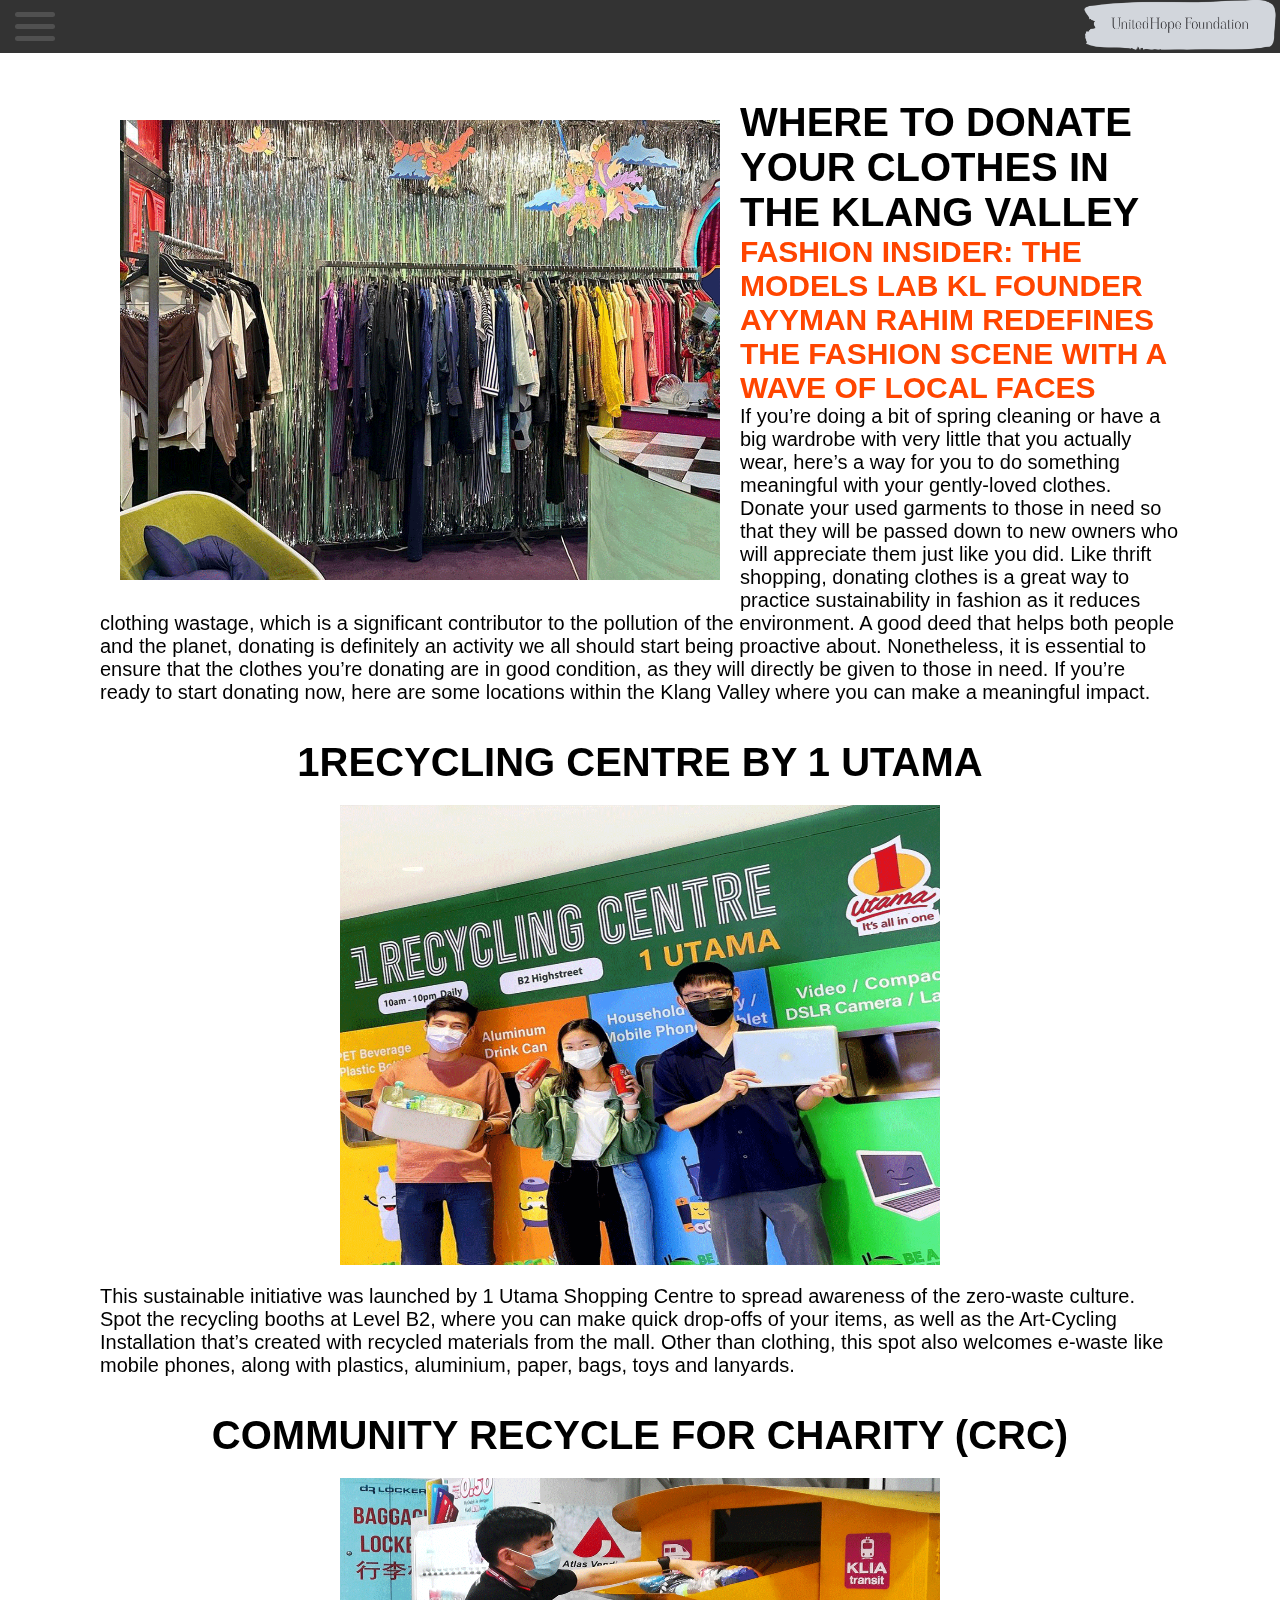
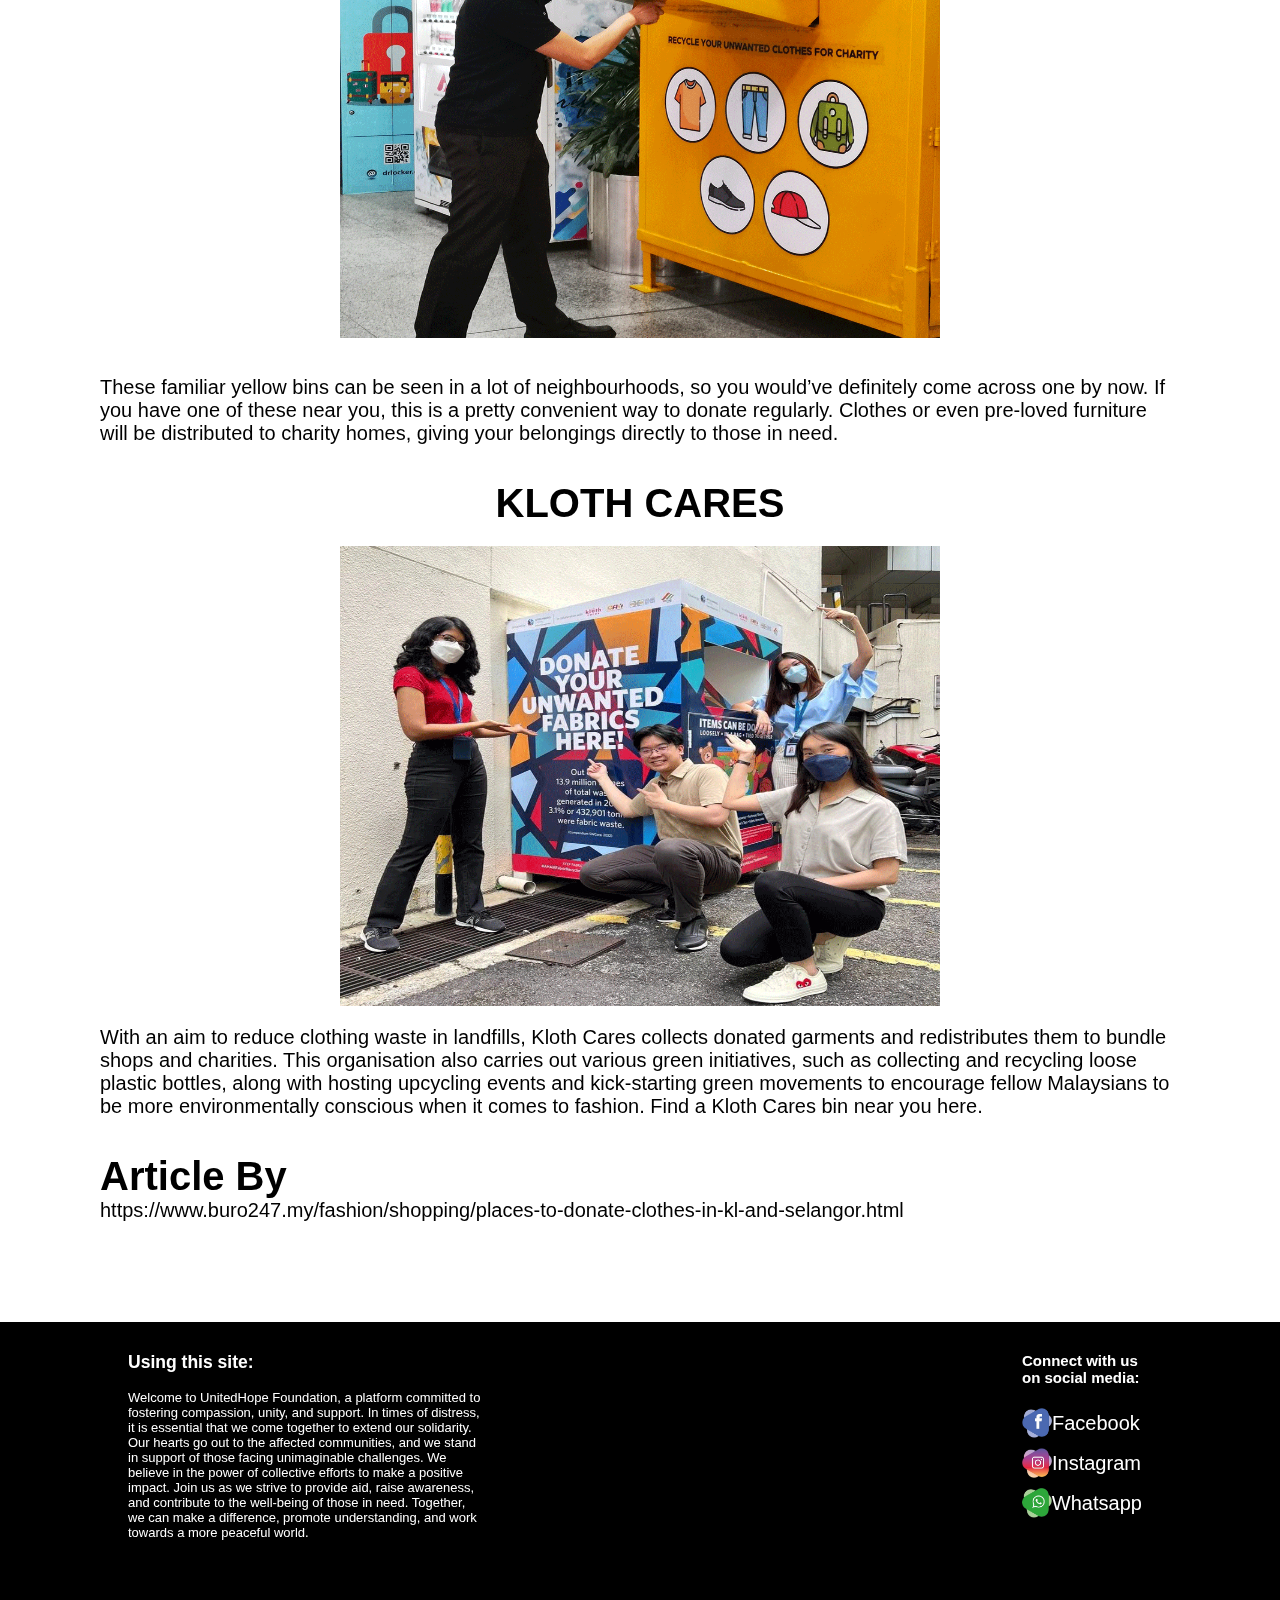
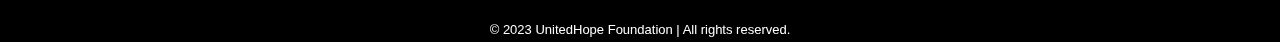
<file: donate_clothes.html>
<!DOCTYPE html>
<html>
<head>
	<meta charset="utf-8">
	<meta name="viewport" content="width=device-width, initial-scale=1">
	<title>Donate clothes</title>
	<link rel="icon" type="icon" href="img/logo/heartbeat_logo.png">
	<link rel="stylesheet" type="text/css" href="style.css">
	<script type="text/javascript" src="script_before.js"></script>
</head>
<body>
	<nav class="sticky">
	<nav class="navigation">
			<div class="hamburger_icon" onclick="HamburgerToggle()">
				<div class="bar1"></div>
				<div class="bar2"></div>
				<div class="bar3"></div>
			</div>
			<img class="company_logo" src="img/logo/company_logo2.png">
	</nav>
	<nav class="hamburger_menu">
		<ul>
			<li onclick="Home()"><img src="img/icon/white-home-icon.png">Home</li>
			<li onclick="About()"><img src="img/icon/white-about-icon.png">About</li>
			<li onclick="Contact()"><img src="img/icon/contact-icon.png">Contact</li>
			<li onclick="Shop()"><img src="img/icon/cart.png">Shop</li>
			<li onclick="Profile()"><img src="img/icon/heart.png">Join Us</li>
			<li onclick="Profile()"><img src="img/icon/unknown.jpg">Profile</li>

		</ul>
	</nav>
	</nav>
	<!-- Profile -->
	
	<div class="profile-wrapper">
		<div class="profile-container">
			<h3 class="text-center">Login</h3>
			<button onclick="profileClose()">X</button>
			<form  method="POST" name="login" action="login.php">
				<input type="text" name="username" placeholder="User Name"required>
				<input type="password" name="password" placeholder="Password" required>
				<p>No account?</p>
				<a onclick="Register()">Register here</a>
				<span class="form-buttons">
					<input type="submit" name="submit">
					<input type="reset" name="reset">
				</span>

			</form>
		</div>
	</div>
	<div class="register-wrapper">
		<div class="register-container">
			<h3 class="text-center">Register</h3>
			<button onclick="registerClose()">X</button>
			<form method="POST" name="register" action="register.php">
				<input type="text" name="username" placeholder="User Name" required>
				<input type="email" name="email" placeholder="Email" required>
				<input type="tel" name="phone_number" placeholder="Phone Number" required>
				<input type="password" name="password" placeholder="Password" required oninput="checkPassword()" id="password">
				<input type="password" name="password2" placeholder="Confirm Password" required oninput="checkPassword()" id="confirmPassword">
				<span id="passwordMatchMessage" style="color: red; position: absolute; top: 50px; left: 100px;"></span>
				<p>Already have account?</p>
				<a onclick="registerBack()">Back to login</a>
				<span class="form-buttons">
					<input type="submit" name="submit" id="profile_submit">
					<input type="reset" name="reset">
				</span>

			</form>
		</div>
	</div>
	<!-- Blur -->
	<div class="profile-blur">
		<div class="article-text">
			<img src="img/article/clothes.png">
			<h1>WHERE TO DONATE YOUR CLOTHES IN THE KLANG VALLEY</h1>
			<h2>FASHION INSIDER: THE MODELS LAB KL FOUNDER AYYMAN RAHIM REDEFINES THE FASHION SCENE WITH A WAVE OF LOCAL FACES</h2>
			<p>
				If you’re doing a bit of spring cleaning or have a big wardrobe with very little that you actually wear, here’s a way for you to do something meaningful with your gently-loved clothes. Donate your used garments to those in need so that they will be passed down to new owners who will appreciate them just like you did. Like thrift shopping, donating clothes is a great way to practice sustainability in fashion as it reduces clothing wastage, which is a significant contributor to the pollution of the environment. A good deed that helps both people and the planet, donating is definitely an activity we all should start being proactive about. Nonetheless, it is essential to ensure that the clothes you’re donating are in good condition, as they will directly be given to those in need. If you’re ready to start donating now, here are some locations within the Klang Valley where you can make a meaningful impact.
			</p>
			<br><br>
			<h1  class="text-center">1RECYCLING CENTRE BY 1 UTAMA</h1>
			<div class="article-header-container">
				<img src="img/article/1u.png">
			</div>
			<p>
				 This sustainable initiative was launched by 1 Utama Shopping Centre to spread awareness of the zero-waste culture. Spot the recycling booths at Level B2, where you can make quick drop-offs of your items, as well as the Art-Cycling Installation that’s created with recycled materials from the mall. Other than clothing, this spot also welcomes e-waste like mobile phones, along with plastics, aluminium, paper, bags, toys and lanyards.
			</p>
			<br><br>
			<h1  class="text-center">COMMUNITY RECYCLE FOR CHARITY (CRC)</h1>
			<div class="article-header-container">
				<img src="img/article/recycle.png">
			</div>
			<br>
			<p>These familiar yellow bins can be seen in a lot of neighbourhoods, so you would’ve definitely come across one by now. If you have one of these near you, this is a pretty convenient way to donate regularly. Clothes or even pre-loved furniture will be distributed to charity homes, giving your belongings directly to those in need.</p>
			<br><br>
			<h1 class="text-center">KLOTH CARES</h1>
			<div class="article-header-container">
				<img src="img/article/donate.png">
			</div>
			<p>With an aim to reduce clothing waste in landfills, Kloth Cares collects donated garments and redistributes them to bundle shops and charities. This organisation also carries out various green initiatives, such as collecting and recycling loose plastic bottles, along with hosting upcycling events and kick-starting green movements to encourage fellow Malaysians to be more environmentally conscious when it comes to fashion. Find a Kloth Cares bin near you here.</p>
			<br><br>
			<h1>Article By</h1>
			<p><a href="https://www.buro247.my/fashion/shopping/places-to-donate-clothes-in-kl-and-selangor.html">https://www.buro247.my/fashion/shopping/places-to-donate-clothes-in-kl-and-selangor.html</a></p>
		</div>
		
	
	<!-- Footer -->
	<footer>
		<div class="footer_wrapper">
			<div class="footer_section footer_spacebetween">
				<div class="footer_container">
					<h3>Using this site:</h3>
					<br>
					<p>Welcome to UnitedHope Foundation, a platform committed to fostering compassion, unity, and support. In times of distress, it is essential that we come together to extend our solidarity. Our hearts go out to the affected communities, and we stand in support of those facing unimaginable challenges. We believe in the power of collective efforts to make a positive impact. Join us as we strive to provide aid, raise awareness, and contribute to the well-being of those in need. Together, we can make a difference, promote understanding, and work towards a more peaceful world.</p>
				</div>

				<div class="footer_container footer_social_media">
					<h4>Connect with us on social media:</h4>
					<br>
				    <ul>
				        <li><a href="https://www.facebook.com/" ><img src="img/social_media/facebook1.png">Facebook</a></li>
				        <li><a href="https://www.instagram.com" ><img src="img/social_media/instagram1.png">Instagram</a></li>
				        <li><a href="https://wa.me/0182727119" ><img src="img/social_media/whatsapp1.png">Whatsapp</a></li>
				     </ul>
				</div>
				
			</div>
		</div>
		
	<p class="text-center">&copy; 2023 UnitedHope Foundation | All rights reserved.</p>
	</footer>
	</div>
		
	<script type="text/javascript" src="script.js"></script>
</body>
</html>
</file>
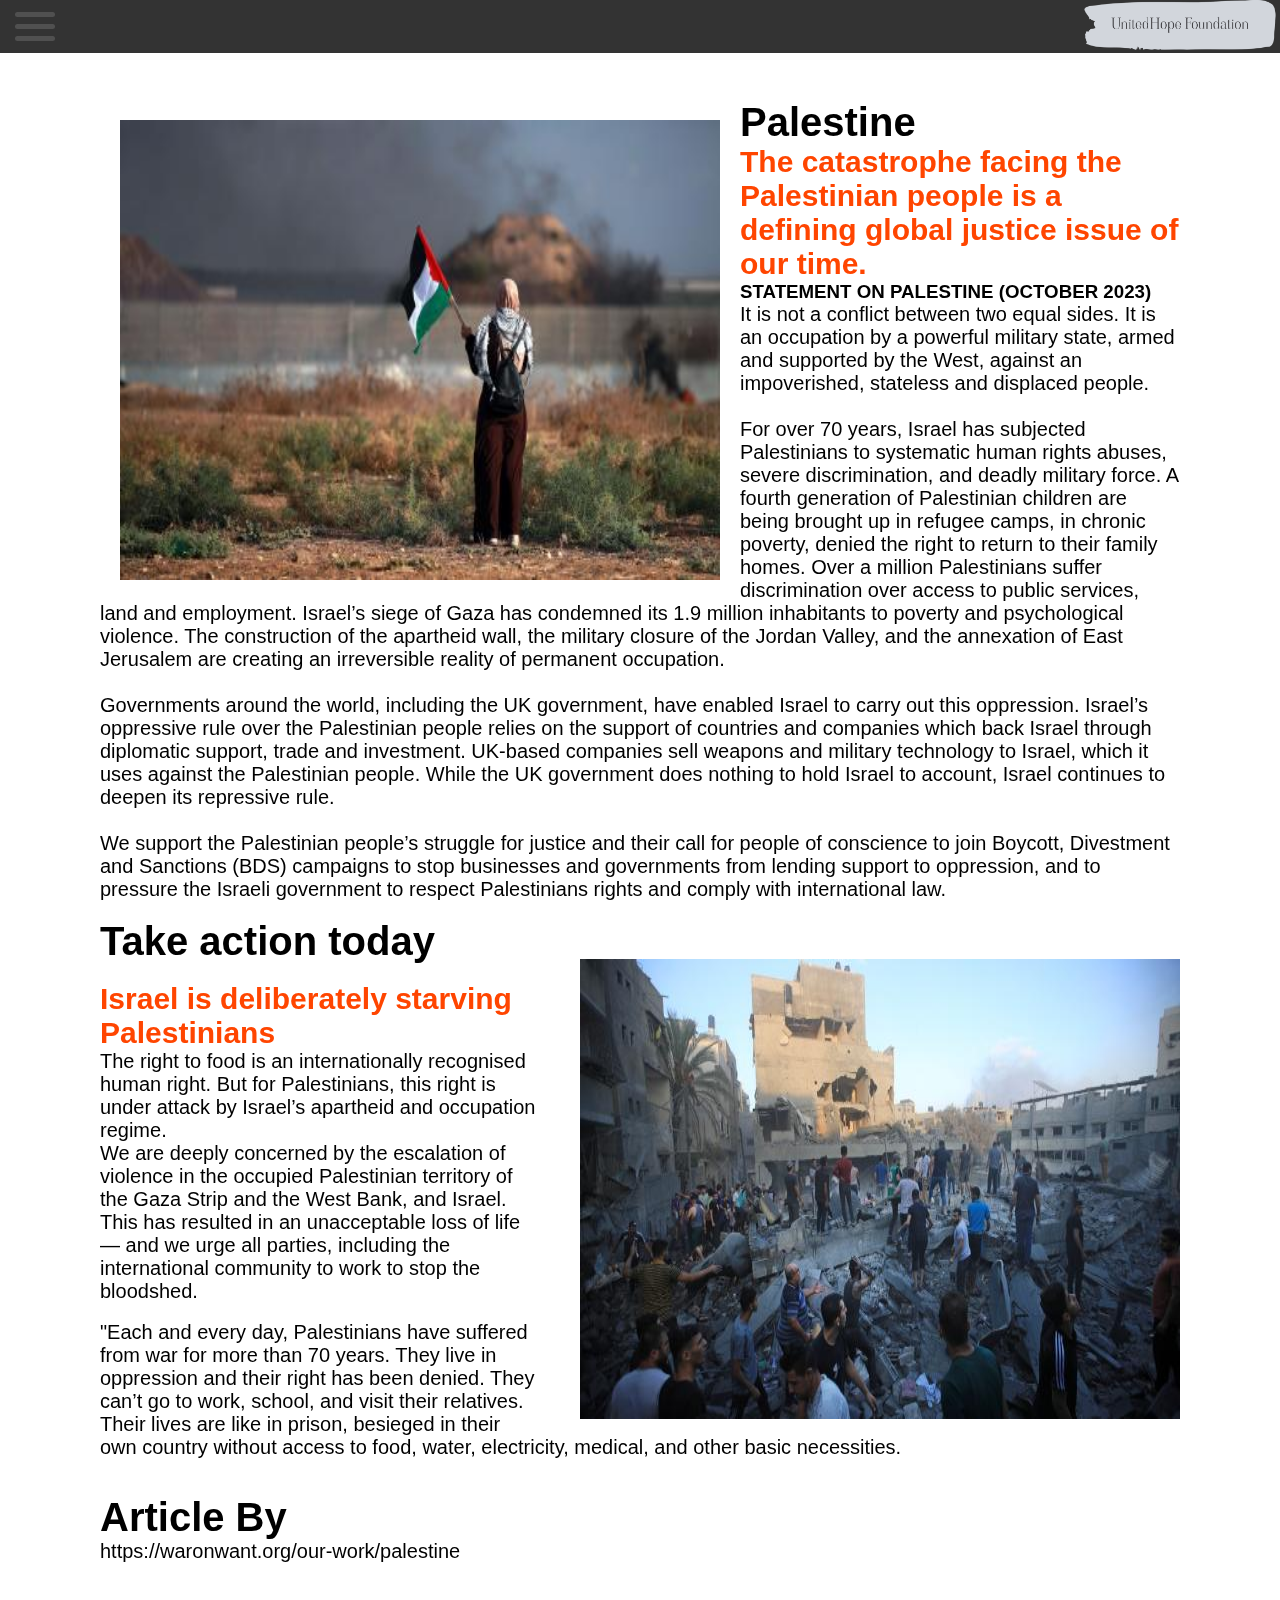
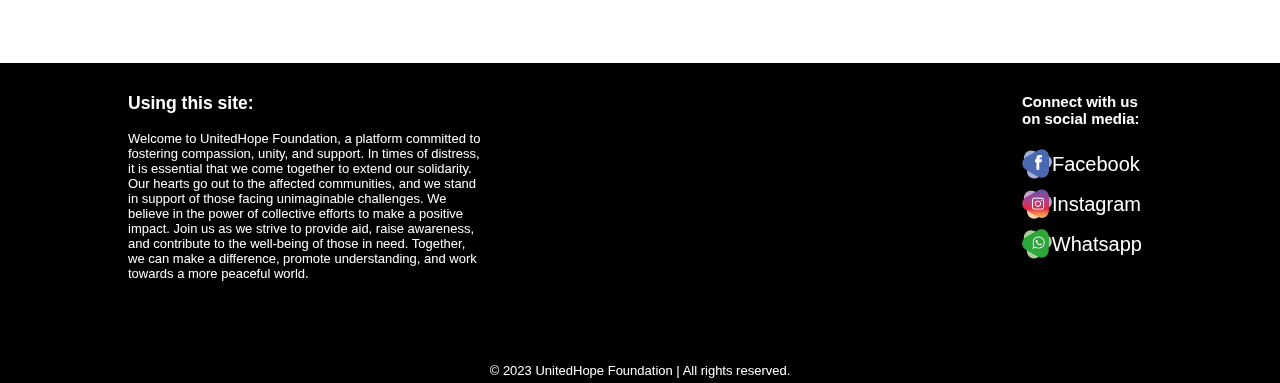
<file: free_palestine.html>
<!DOCTYPE html>
<html>
<head>
	<meta charset="utf-8">
	<meta name="viewport" content="width=device-width, initial-scale=1">
	<title>Stop Palestine War</title>
	<link rel="icon" type="icon" href="img/logo/heartbeat_logo.png">
	<link rel="stylesheet" type="text/css" href="style.css">
	<script type="text/javascript" src="script_before.js"></script>
</head>
<body>
	<nav class="sticky">
	<nav class="navigation">
			<div class="hamburger_icon" onclick="HamburgerToggle()">
				<div class="bar1"></div>
				<div class="bar2"></div>
				<div class="bar3"></div>
			</div>
			<img class="company_logo" src="img/logo/company_logo2.png">
	</nav>
	<nav class="hamburger_menu">
		<ul>
			<li onclick="Home()"><img src="img/icon/white-home-icon.png">Home</li>
			<li onclick="About()"><img src="img/icon/white-about-icon.png">About</li>
			<li onclick="Contact()"><img src="img/icon/contact-icon.png">Contact</li>
			<li onclick="Shop()"><img src="img/icon/cart.png">Shop</li>
			<li onclick="Profile()"><img src="img/icon/heart.png">Join Us</li>
			<li onclick="Profile()"><img src="img/icon/unknown.jpg">Profile</li>

		</ul>
	</nav>
	</nav>
	<!-- Profile -->
	
	<div class="profile-wrapper">
		<div class="profile-container">
			<h3 class="text-center">Login</h3>
			<button onclick="profileClose()">X</button>
			<form  method="POST" name="login" action="login.php">
				<input type="text" name="username" placeholder="User Name"required>
				<input type="password" name="password" placeholder="Password" required>
				<p>No account?</p>
				<a onclick="Register()">Register here</a>
				<span class="form-buttons">
					<input type="submit" name="submit">
					<input type="reset" name="reset">
				</span>

			</form>
		</div>
	</div>
	<div class="register-wrapper">
		<div class="register-container">
			<h3 class="text-center">Register</h3>
			<button onclick="registerClose()">X</button>
			<form method="POST" name="register" action="register.php">
				<input type="text" name="username" placeholder="User Name" required>
				<input type="email" name="email" placeholder="Email" required>
				<input type="tel" name="phone_number" placeholder="Phone Number" required>
				<input type="password" name="password" placeholder="Password" required oninput="checkPassword()" id="password">
				<input type="password" name="password2" placeholder="Confirm Password" required oninput="checkPassword()" id="confirmPassword">
				<span id="passwordMatchMessage" style="color: red; position: absolute; top: 50px; left: 100px;"></span>
				<p>Already have account?</p>
				<a onclick="registerBack()">Back to login</a>
				<span class="form-buttons">
					<input type="submit" name="submit" id="profile_submit">
					<input type="reset" name="reset">
				</span>

			</form>
		</div>
	</div>
	<!-- Blur -->
	<div class="profile-blur">
		<div class="article-text">
			<img  src="img/article/palestine_lone.jpg">
			<h1>Palestine</h1>
			<h2>The catastrophe facing the Palestinian people is a defining global justice issue of our time.</h2>
			<h3>STATEMENT ON PALESTINE (OCTOBER 2023)</h3>
			<p>
				It is not a conflict between two equal sides. It is an occupation by a powerful military state, armed and supported by the West, against an impoverished, stateless and displaced people.
				<br><br>
				For over 70 years, Israel has subjected Palestinians to systematic human rights abuses, severe discrimination, and deadly military force. A fourth generation of Palestinian children are being brought up in refugee camps, in chronic poverty, denied the right to return to their family homes. Over a million Palestinians suffer discrimination over access to public services, land and employment. Israel’s siege of Gaza has condemned its 1.9 million inhabitants to poverty and psychological violence. The construction of the apartheid wall, the military closure of the Jordan Valley, and the annexation of East Jerusalem are creating an irreversible reality of permanent occupation.
				<br><br>
				Governments around the world, including the UK government, have enabled Israel to carry out this oppression. Israel’s oppressive rule over the Palestinian people relies on the support of countries and companies which back  Israel through diplomatic support, trade and investment. UK-based companies sell weapons and military technology to Israel, which it uses against the Palestinian people. While the UK government does nothing to hold Israel to account,  Israel continues to deepen its repressive rule. 
				<br><br>
				We support the Palestinian people’s struggle for justice and their call for people of conscience to join Boycott, Divestment and Sanctions (BDS) campaigns to stop businesses and governments from lending support to oppression, and to pressure the Israeli government to respect Palestinians rights and comply with international law. 
			</p>
			<br>
			<div class="article-right-img">
				<img src="img/article/P_broken_building.jpg">
			</div>
			<h1>Take action today</h1>
			<br>
			<h2>Israel is deliberately starving Palestinians</h2>
			<p>
				The right to food is an internationally recognised human right. But for Palestinians, this right is under attack by Israel’s apartheid and occupation regime.
			</p>
			<p>
				We are deeply concerned by the escalation of violence in the occupied Palestinian territory of the Gaza Strip and the West Bank, and Israel. This has resulted in an unacceptable loss of life — and we urge all parties, including the international community to work to stop the bloodshed.
			</p>
			<br>
			<p>"Each and every day, Palestinians have suffered from war for more than 70 years. They live in oppression and their right has been denied. They can’t go to work, school, and visit their relatives. Their lives are like in prison, besieged in their own country without access to food, water, electricity, medical, and other basic necessities.</p>
			<br><br>
			<h1>Article By</h1>
			<p><a href="https://waronwant.org/our-work/palestine">https://waronwant.org/our-work/palestine</a></p>
		</div>
		
	
	<!-- Footer -->
	<footer>
		<div class="footer_wrapper">
			<div class="footer_section footer_spacebetween">
				<div class="footer_container">
					<h3>Using this site:</h3>
					<br>
					<p>Welcome to UnitedHope Foundation, a platform committed to fostering compassion, unity, and support. In times of distress, it is essential that we come together to extend our solidarity. Our hearts go out to the affected communities, and we stand in support of those facing unimaginable challenges. We believe in the power of collective efforts to make a positive impact. Join us as we strive to provide aid, raise awareness, and contribute to the well-being of those in need. Together, we can make a difference, promote understanding, and work towards a more peaceful world.</p>
				</div>

				<div class="footer_container footer_social_media">
					<h4>Connect with us on social media:</h4>
					<br>
				    <ul>
				        <li><a href="https://www.facebook.com/" ><img src="img/social_media/facebook1.png">Facebook</a></li>
				        <li><a href="https://www.instagram.com" ><img src="img/social_media/instagram1.png">Instagram</a></li>
				        <li><a href="https://wa.me/0182727119" ><img src="img/social_media/whatsapp1.png">Whatsapp</a></li>
				     </ul>
				</div>
				
			</div>
		</div>
		
	<p class="text-center">&copy; 2023 UnitedHope Foundation | All rights reserved.</p>
	</footer>
	</div>
		
	<script type="text/javascript" src="script.js"></script>
</body>
</html>
</file>
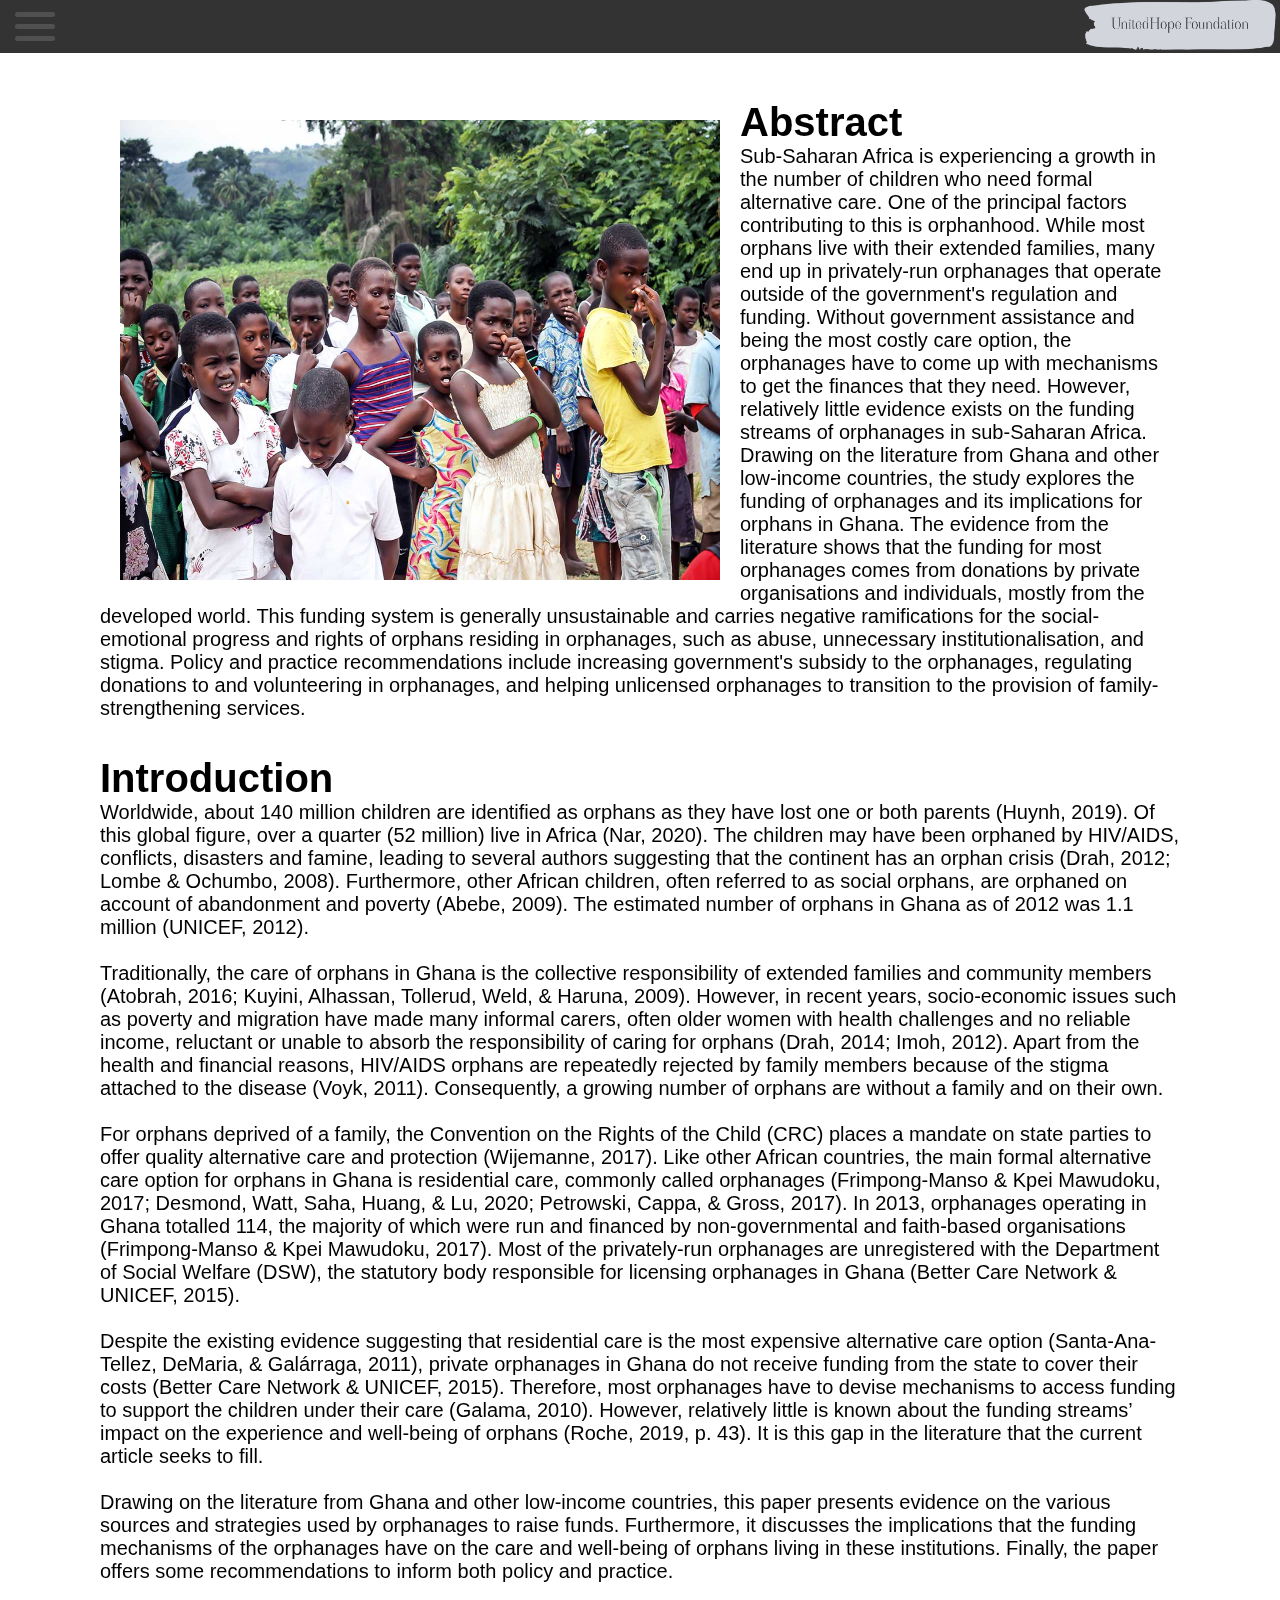
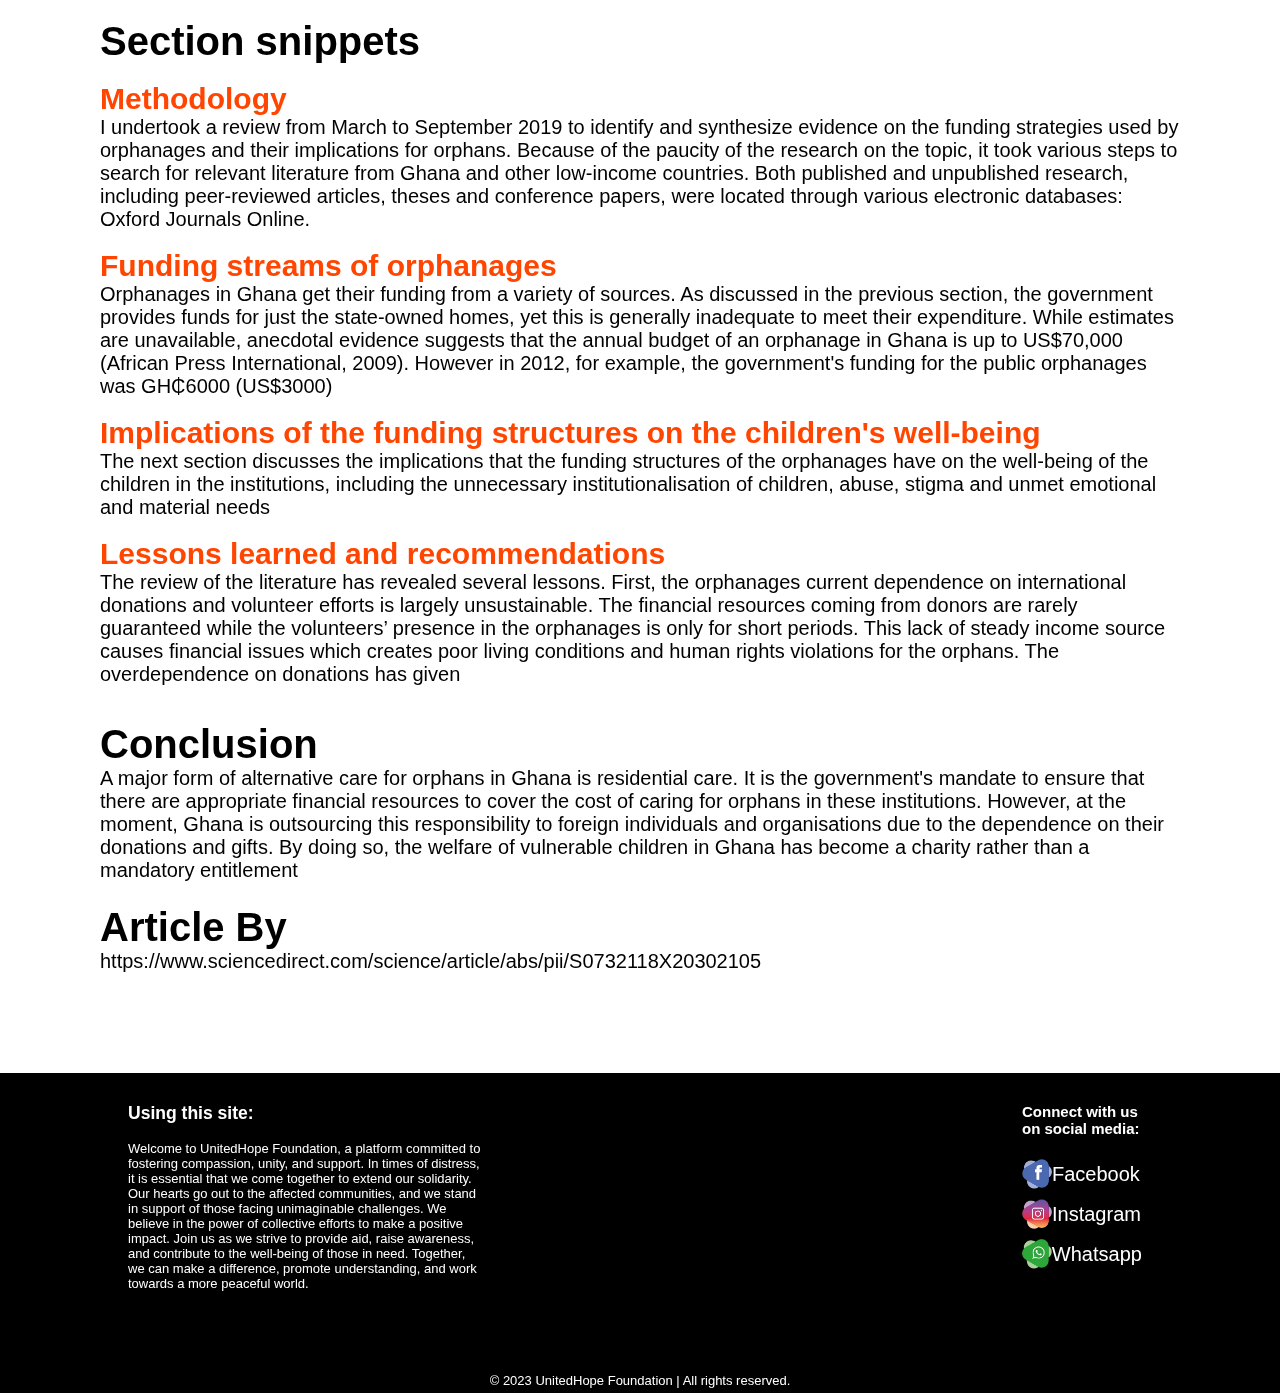
<file: funding_in_ghana.html>
<!DOCTYPE html>
<html>
<head>
	<meta charset="utf-8">
	<meta name="viewport" content="width=device-width, initial-scale=1">
	<title>Funding in Ghana</title>
	<link rel="icon" type="icon" href="img/logo/heartbeat_logo.png">
	<link rel="stylesheet" type="text/css" href="style.css">
	<script type="text/javascript" src="script_before.js"></script>
</head>
<body>
	<nav class="sticky">
	<nav class="navigation">
			<div class="hamburger_icon" onclick="HamburgerToggle()">
				<div class="bar1"></div>
				<div class="bar2"></div>
				<div class="bar3"></div>
			</div>
			<img class="company_logo" src="img/logo/company_logo2.png">
	</nav>
	<nav class="hamburger_menu">
		<ul>
			<li onclick="Home()"><img src="img/icon/white-home-icon.png">Home</li>
			<li onclick="About()"><img src="img/icon/white-about-icon.png">About</li>
			<li onclick="Contact()"><img src="img/icon/contact-icon.png">Contact</li>
			<li onclick="Shop()"><img src="img/icon/cart.png">Shop</li>
			<li onclick="Profile()"><img src="img/icon/heart.png">Join Us</li>
			<li onclick="Profile()"><img src="img/icon/unknown.jpg">Profile</li>

		</ul>
	</nav>
	</nav>
	<!-- Profile -->
	
	<div class="profile-wrapper">
		<div class="profile-container">
			<h3 class="text-center">Login</h3>
			<button onclick="profileClose()">X</button>
			<form  method="POST" name="login" action="login.php">
				<input type="text" name="username" placeholder="User Name"required>
				<input type="password" name="password" placeholder="Password" required>
				<p>No account?</p>
				<a onclick="Register()">Register here</a>
				<span class="form-buttons">
					<input type="submit" name="submit">
					<input type="reset" name="reset">
				</span>

			</form>
		</div>
	</div>
	<div class="register-wrapper">
		<div class="register-container">
			<h3 class="text-center">Register</h3>
			<button onclick="registerClose()">X</button>
			<form method="POST" name="register" action="register.php">
				<input type="text" name="username" placeholder="User Name" required>
				<input type="email" name="email" placeholder="Email" required>
				<input type="tel" name="phone_number" placeholder="Phone Number" required>
				<input type="password" name="password" placeholder="Password" required oninput="checkPassword()" id="password">
				<input type="password" name="password2" placeholder="Confirm Password" required oninput="checkPassword()" id="confirmPassword">
				<span id="passwordMatchMessage" style="color: red; position: absolute; top: 50px; left: 100px;"></span>
				<p>Already have account?</p>
				<a onclick="registerBack()">Back to login</a>
				<span class="form-buttons">
					<input type="submit" name="submit" id="profile_submit">
					<input type="reset" name="reset">
				</span>

			</form>
		</div>
	</div>
	<!-- Blur -->
	<div class="profile-blur">
		<div class="article-text">
			<img src="img/article/ghana.jpg">
			<h1>Abstract</h1>
			<p>
				Sub-Saharan Africa is experiencing a growth in the number of children who need formal alternative care. One of the principal factors contributing to this is orphanhood. While most orphans live with their extended families, many end up in privately-run orphanages that operate outside of the government's regulation and funding. Without government assistance and being the most costly care option, the orphanages have to come up with mechanisms to get the finances that they need. However, relatively little evidence exists on the funding streams of orphanages in sub-Saharan Africa. Drawing on the literature from Ghana and other low-income countries, the study explores the funding of orphanages and its implications for orphans in Ghana. The evidence from the literature shows that the funding for most orphanages comes from donations by private organisations and individuals, mostly from the developed world. This funding system is generally unsustainable and carries negative ramifications for the social-emotional progress and rights of orphans residing in orphanages, such as abuse, unnecessary institutionalisation, and stigma. Policy and practice recommendations include increasing government's subsidy to the orphanages, regulating donations to and volunteering in orphanages, and helping unlicensed orphanages to transition to the provision of family-strengthening services.
			</p>
			<br><br>
			<h1>Introduction</h1>
			<p>
				Worldwide, about 140 million children are identified as orphans as they have lost one or both parents (Huynh, 2019). Of this global figure, over a quarter (52 million) live in Africa (Nar, 2020). The children may have been orphaned by HIV/AIDS, conflicts, disasters and famine, leading to several authors suggesting that the continent has an orphan crisis (Drah, 2012; Lombe & Ochumbo, 2008). Furthermore, other African children, often referred to as social orphans, are orphaned on account of abandonment and poverty (Abebe, 2009). The estimated number of orphans in Ghana as of 2012 was 1.1 million (UNICEF, 2012).
				<br><br>
				Traditionally, the care of orphans in Ghana is the collective responsibility of extended families and community members (Atobrah, 2016; Kuyini, Alhassan, Tollerud, Weld, & Haruna, 2009). However, in recent years, socio-economic issues such as poverty and migration have made many informal carers, often older women with health challenges and no reliable income, reluctant or unable to absorb the responsibility of caring for orphans (Drah, 2014; Imoh, 2012). Apart from the health and financial reasons, HIV/AIDS orphans are repeatedly rejected by family members because of the stigma attached to the disease (Voyk, 2011). Consequently, a growing number of orphans are without a family and on their own.
				<br><br>
				For orphans deprived of a family, the Convention on the Rights of the Child (CRC) places a mandate on state parties to offer quality alternative care and protection (Wijemanne, 2017). Like other African countries, the main formal alternative care option for orphans in Ghana is residential care, commonly called orphanages (Frimpong-Manso & Kpei Mawudoku, 2017; Desmond, Watt, Saha, Huang, & Lu, 2020; Petrowski, Cappa, & Gross, 2017). In 2013, orphanages operating in Ghana totalled 114, the majority of which were run and financed by non-governmental and faith-based organisations (Frimpong-Manso & Kpei Mawudoku, 2017). Most of the privately-run orphanages are unregistered with the Department of Social Welfare (DSW), the statutory body responsible for licensing orphanages in Ghana (Better Care Network & UNICEF, 2015).
				<br><br>
				Despite the existing evidence suggesting that residential care is the most expensive alternative care option (Santa-Ana-Tellez, DeMaria, & Galárraga, 2011), private orphanages in Ghana do not receive funding from the state to cover their costs (Better Care Network & UNICEF, 2015). Therefore, most orphanages have to devise mechanisms to access funding to support the children under their care (Galama, 2010). However, relatively little is known about the funding streams’ impact on the experience and well-being of orphans (Roche, 2019, p. 43). It is this gap in the literature that the current article seeks to fill.
				<br><br>
				Drawing on the literature from Ghana and other low-income countries, this paper presents evidence on the various sources and strategies used by orphanages to raise funds. Furthermore, it discusses the implications that the funding mechanisms of the orphanages have on the care and well-being of orphans living in these institutions. Finally, the paper offers some recommendations to inform both policy and practice.
			</p>
			<br><br>
			<h1>Section snippets</h1>
			<br>
			<h2>Methodology</h2>
			<p>I undertook a review from March to September 2019 to identify and synthesize evidence on the funding strategies used by orphanages and their implications for orphans. Because of the paucity of the research on the topic, it took various steps to search for relevant literature from Ghana and other low-income countries. Both published and unpublished research, including peer-reviewed articles, theses and conference papers, were located through various electronic databases: Oxford Journals Online.</p>
			<br>
			<h2>Funding streams of orphanages</h2>
			<p>Orphanages in Ghana get their funding from a variety of sources. As discussed in the previous section, the government provides funds for just the state-owned homes, yet this is generally inadequate to meet their expenditure. While estimates are unavailable, anecdotal evidence suggests that the annual budget of an orphanage in Ghana is up to US$70,000 (African Press International, 2009). However in 2012, for example, the government's funding for the public orphanages was GH₵6000 (US$3000)</p>
			<br>
			<h2>Implications of the funding structures on the children's well-being</h2>
			<p>
			The next section discusses the implications that the funding structures of the orphanages have on the well-being of the children in the institutions, including the unnecessary institutionalisation of children, abuse, stigma and unmet emotional and material needs</p>
			<br>
			<h2>Lessons learned and recommendations</h2>
			<p>The review of the literature has revealed several lessons. First, the orphanages current dependence on international donations and volunteer efforts is largely unsustainable. The financial resources coming from donors are rarely guaranteed while the volunteers’ presence in the orphanages is only for short periods. This lack of steady income source causes financial issues which creates poor living conditions and human rights violations for the orphans. The overdependence on donations has given</p>
			<br><br>
			<h1>Conclusion</h1>
			<p>A major form of alternative care for orphans in Ghana is residential care. It is the government's mandate to ensure that there are appropriate financial resources to cover the cost of caring for orphans in these institutions. However, at the moment, Ghana is outsourcing this responsibility to foreign individuals and organisations due to the dependence on their donations and gifts. By doing so, the welfare of vulnerable children in Ghana has become a charity rather than a mandatory entitlement
			<br><br>
			<h1>Article By</h1>
			<p><a href="https://www.sciencedirect.com/science/article/abs/pii/S0732118X20302105">https://www.sciencedirect.com/science/article/abs/pii/S0732118X20302105</a></p>
		</div>
		
	
	<!-- Footer -->
	<footer>
		<div class="footer_wrapper">
			<div class="footer_section footer_spacebetween">
				<div class="footer_container">
					<h3>Using this site:</h3>
					<br>
					<p>Welcome to UnitedHope Foundation, a platform committed to fostering compassion, unity, and support. In times of distress, it is essential that we come together to extend our solidarity. Our hearts go out to the affected communities, and we stand in support of those facing unimaginable challenges. We believe in the power of collective efforts to make a positive impact. Join us as we strive to provide aid, raise awareness, and contribute to the well-being of those in need. Together, we can make a difference, promote understanding, and work towards a more peaceful world.</p>
				</div>

				<div class="footer_container footer_social_media">
					<h4>Connect with us on social media:</h4>
					<br>
				    <ul>
				        <li><a href="https://www.facebook.com/" ><img src="img/social_media/facebook1.png">Facebook</a></li>
				        <li><a href="https://www.instagram.com" ><img src="img/social_media/instagram1.png">Instagram</a></li>
				        <li><a href="https://wa.me/0182727119" ><img src="img/social_media/whatsapp1.png">Whatsapp</a></li>
				     </ul>
				</div>
				
			</div>
		</div>
		
	<p class="text-center">&copy; 2023 UnitedHope Foundation | All rights reserved.</p>
	</footer>
	</div>
		
	<script type="text/javascript" src="script.js"></script>
</body>
</html>
</file>
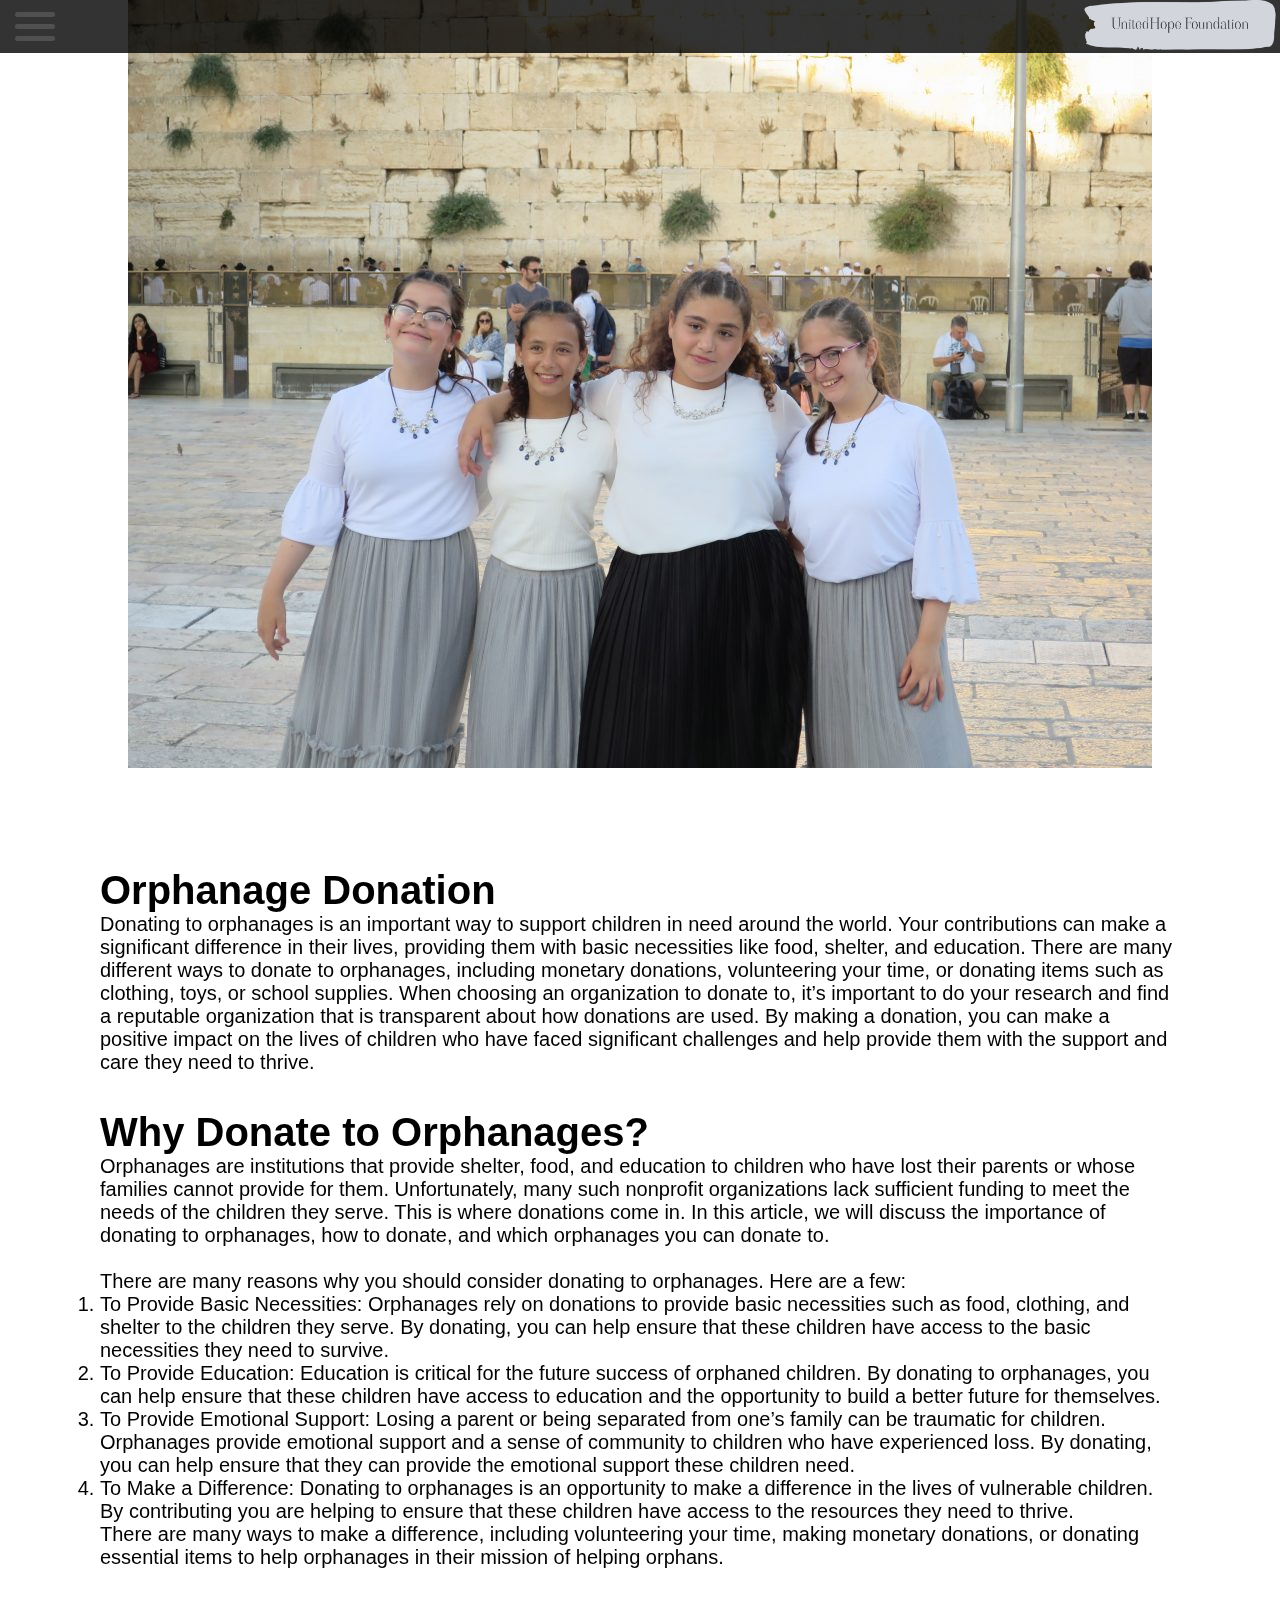
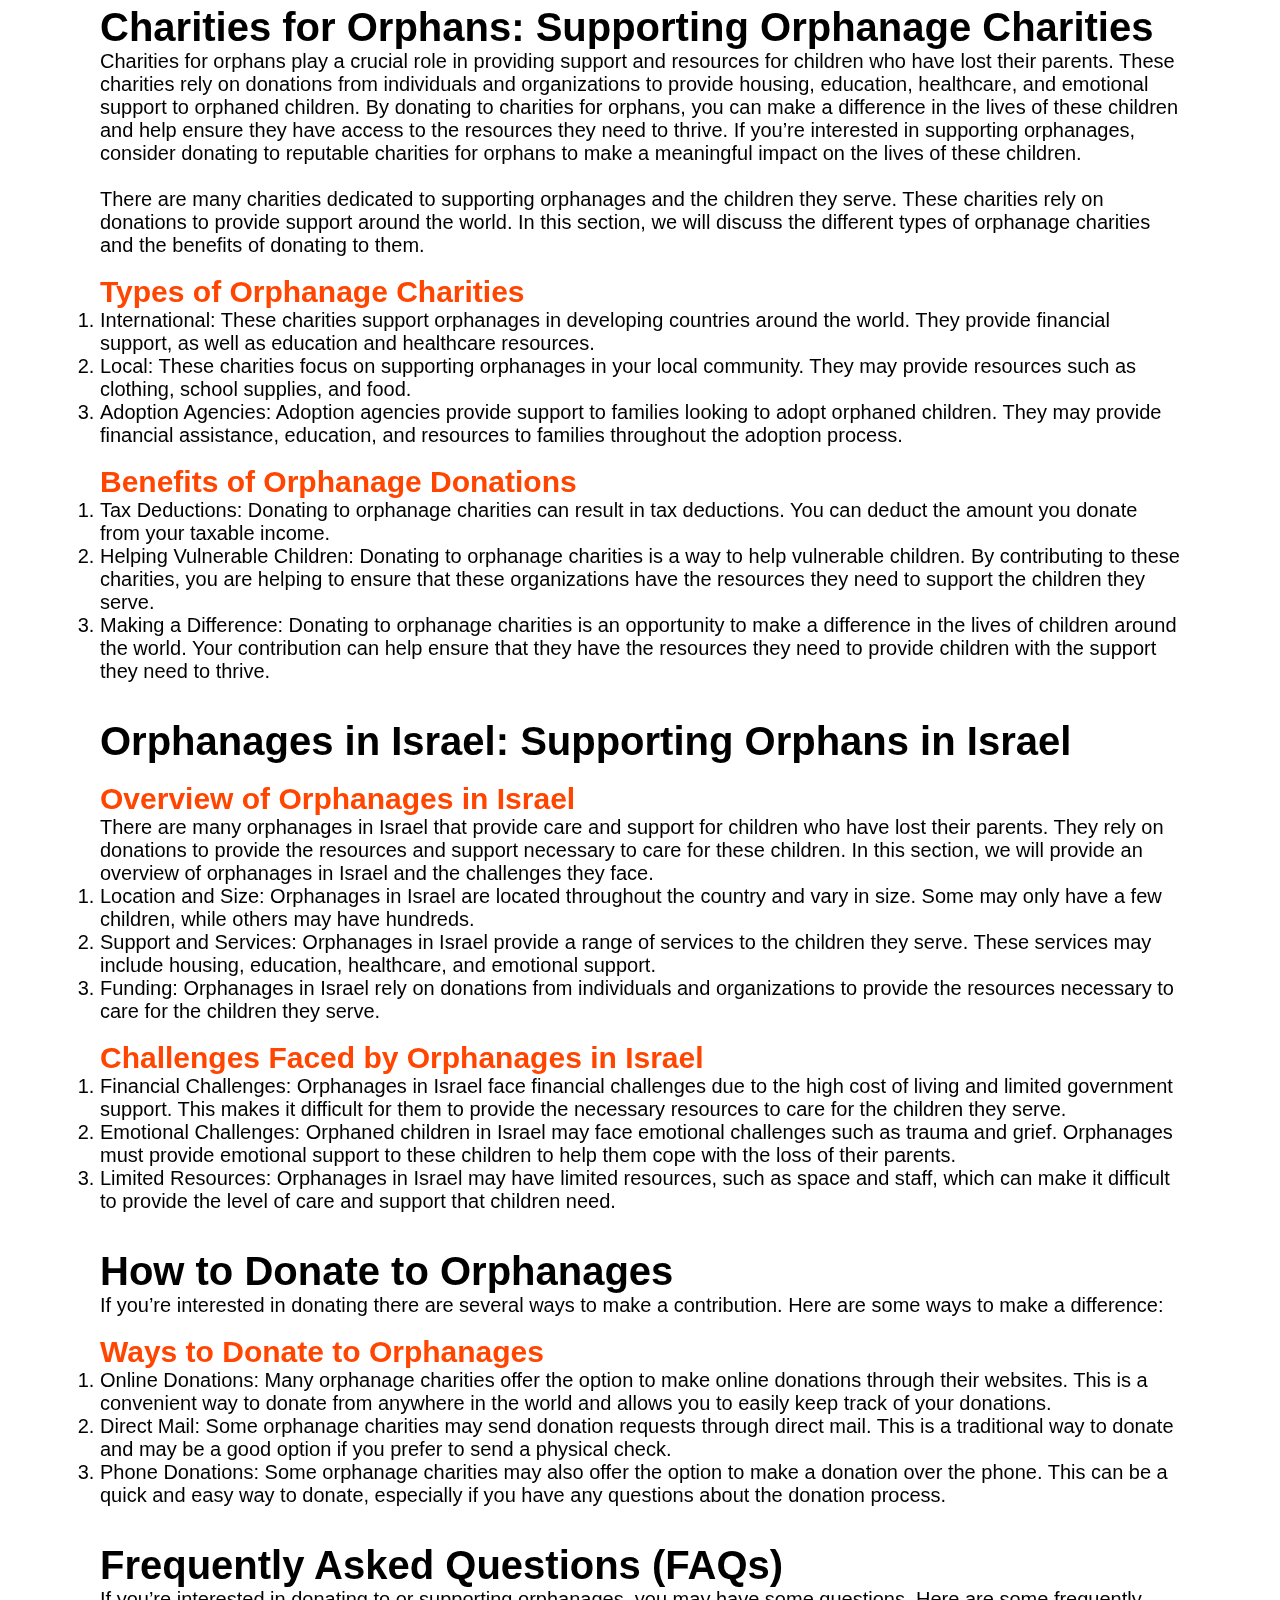
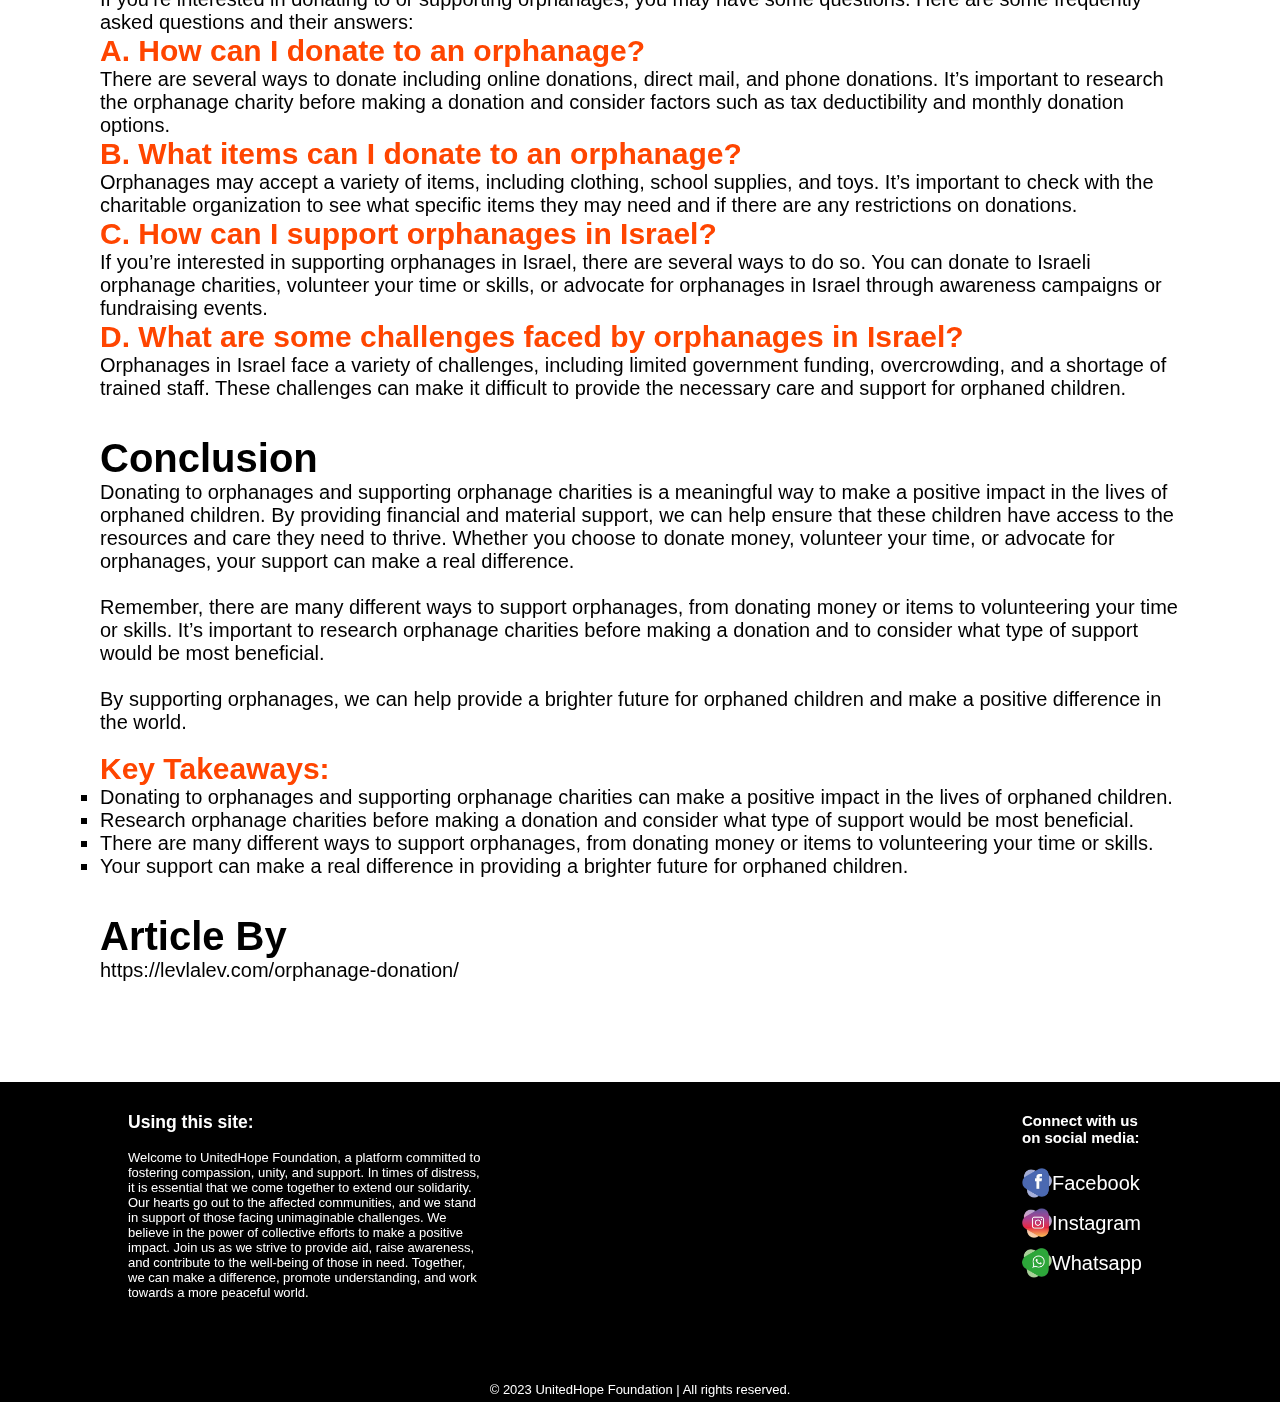
<file: orphanage_donation.html>
<!DOCTYPE html>
<html>
<head>
	<meta charset="utf-8">
	<meta name="viewport" content="width=device-width, initial-scale=1">
	<title>Orphanage Donation</title>
	<link rel="icon" type="icon" href="img/logo/heartbeat_logo.png">
	<link rel="stylesheet" type="text/css" href="style.css">
	<script type="text/javascript" src="script_before.js"></script>
</head>
<body>
	<nav class="sticky">
	<nav class="navigation">
			<div class="hamburger_icon" onclick="HamburgerToggle()">
				<div class="bar1"></div>
				<div class="bar2"></div>
				<div class="bar3"></div>
			</div>
			<img class="company_logo" src="img/logo/company_logo2.png">
	</nav>
	<nav class="hamburger_menu">
		<ul>
			<li onclick="Home()"><img src="img/icon/white-home-icon.png">Home</li>
			<li onclick="About()"><img src="img/icon/white-about-icon.png">About</li>
			<li onclick="Contact()"><img src="img/icon/contact-icon.png">Contact</li>
			<li onclick="Shop()"><img src="img/icon/cart.png">Shop</li>
			<li onclick="Profile()"><img src="img/icon/heart.png">Join Us</li>
			<li onclick="Profile()"><img src="img/icon/unknown.jpg">Profile</li>

		</ul>
	</nav>
	</nav>
	<!-- Profile -->
	
	<div class="profile-wrapper">
		<div class="profile-container">
			<h3 class="text-center">Login</h3>
			<button onclick="profileClose()">X</button>
			<form  method="POST" name="login" action="login.php">
				<input type="text" name="username" placeholder="User Name"required>
				<input type="password" name="password" placeholder="Password" required>
				<p>No account?</p>
				<a onclick="Register()">Register here</a>
				<span class="form-buttons">
					<input type="submit" name="submit">
					<input type="reset" name="reset">
				</span>

			</form>
		</div>
	</div>
	<div class="register-wrapper">
		<div class="register-container">
			<h3 class="text-center">Register</h3>
			<button onclick="registerClose()">X</button>
			<form method="POST" name="register" action="register.php">
				<input type="text" name="username" placeholder="User Name" required>
				<input type="email" name="email" placeholder="Email" required>
				<input type="tel" name="phone_number" placeholder="Phone Number" required>
				<input type="password" name="password" placeholder="Password" required oninput="checkPassword()" id="password">
				<input type="password" name="password2" placeholder="Confirm Password" required oninput="checkPassword()" id="confirmPassword">
				<span id="passwordMatchMessage" style="color: red; position: absolute; top: 50px; left: 100px;"></span>
				<p>Already have account?</p>
				<a onclick="registerBack()">Back to login</a>
				<span class="form-buttons">
					<input type="submit" name="submit" id="profile_submit">
					<input type="reset" name="reset">
				</span>

			</form>
		</div>
	</div>
	<!-- Blur -->
	<div class="profile-blur">
		<div class="article-header-container">
			<img src="img/article/header.jpg">
		</div>
		<div class="article-text">
			<h1>Orphanage Donation</h1>
			<p>
				Donating to orphanages is an important way to support children in need around the world. Your contributions can make a significant difference in their lives, providing them with basic necessities like food, shelter, and education. There are many different ways to donate to orphanages, including monetary donations, volunteering your time, or donating items such as clothing, toys, or school supplies. When choosing an organization to donate to, it’s important to do your research and find a reputable organization that is transparent about how donations are used. By making a donation, you can make a positive impact on the lives of children who have faced significant challenges and help provide them with the support and care they need to thrive.
			</p>
			<br><br>
			<h1>Why Donate to Orphanages?</h1>
			<p>
				Orphanages are institutions that provide shelter, food, and education to children who have lost their parents or whose families cannot provide for them. Unfortunately, many such nonprofit organizations lack sufficient funding to meet the needs of the children they serve. This is where donations come in. In this article, we will discuss the importance of donating to orphanages, how to donate, and which orphanages you can donate to.
				<br><br>
				There are many reasons why you should consider donating to orphanages. Here are a few:
			</p>
			<ol>
				<li>To Provide Basic Necessities: Orphanages rely on donations to provide basic necessities such as food, clothing, and shelter to the children they serve. By donating, you can help ensure that these children have access to the basic necessities they need to survive.</li>
				<li>To Provide Education: Education is critical for the future success of orphaned children. By donating to orphanages, you can help ensure that these children have access to education and the opportunity to build a better future for themselves.</li>
				<li>To Provide Emotional Support: Losing a parent or being separated from one’s family can be traumatic for children. Orphanages provide emotional support and a sense of community to children who have experienced loss. By donating, you can help ensure that they can provide the emotional support these children need.</li>
				<li>To Make a Difference: Donating to orphanages is an opportunity to make a difference in the lives of vulnerable children. By contributing you are helping to ensure that these children have access to the resources they need to thrive.</li>
			</ol>
			<p>There are many ways to make a difference, including volunteering your time, making monetary donations, or donating essential items to help orphanages in their mission of helping orphans.</p>
			<br><br>
			<h1>Charities for Orphans: Supporting Orphanage Charities</h1>
			<p>Charities for orphans play a crucial role in providing support and resources for children who have lost their parents. These charities rely on donations from individuals and organizations to provide housing, education, healthcare, and emotional support to orphaned children. By donating to charities for orphans, you can make a difference in the lives of these children and help ensure they have access to the resources they need to thrive. If you’re interested in supporting orphanages, consider donating to reputable charities for orphans to make a meaningful impact on the lives of these children.
			<br><br>
			There are many charities dedicated to supporting orphanages and the children they serve. These charities rely on donations to provide support around the world. In this section, we will discuss the different types of orphanage charities and the benefits of donating to them.</p>
			<br>
			<h2>Types of Orphanage Charities</h2>
			<ol>
				<li>International: These charities support orphanages in developing countries around the world. They provide financial support, as well as education and healthcare resources.</li>
				<li>Local: These charities focus on supporting orphanages in your local community. They may provide resources such as clothing, school supplies, and food.</li>
				<li>Adoption Agencies: Adoption agencies provide support to families looking to adopt orphaned children. They may provide financial assistance, education, and resources to families throughout the adoption process.</li>
			</ol>
			<br>
			<h2>Benefits of Orphanage Donations</h2>
			<ol>
				<li>Tax Deductions: Donating to orphanage charities can result in tax deductions. You can deduct the amount you donate from your taxable income.</li>
				<li>Helping Vulnerable Children: Donating to orphanage charities is a way to help vulnerable children. By contributing to these charities, you are helping to ensure that these organizations have the resources they need to support the children they serve.</li>
				<li>Making a Difference: Donating to orphanage charities is an opportunity to make a difference in the lives of children around the world. Your contribution can help ensure that they have the resources they need to provide children with the support they need to thrive.</li>
			</ol>
			<br><br>
			<h1>Orphanages in Israel: Supporting Orphans in Israel</h1>
			<br>
			<h2>Overview of Orphanages in Israel</h2>
			<p>There are many orphanages in Israel that provide care and support for children who have lost their parents. They rely on donations to provide the resources and support necessary to care for these children. In this section, we will provide an overview of orphanages in Israel and the challenges they face.</p>
			<ol>
				<li>Location and Size: Orphanages in Israel are located throughout the country and vary in size. Some may only have a few children, while others may have hundreds.</li>
				<li>Support and Services: Orphanages in Israel provide a range of services to the children they serve. These services may include housing, education, healthcare, and emotional support.</li>
				<li>Funding: Orphanages in Israel rely on donations from individuals and organizations to provide the resources necessary to care for the children they serve.</li>
			</ol>
			<br>
			<h2>Challenges Faced by Orphanages in Israel</h2>
			<ol>
				<li>Financial Challenges: Orphanages in Israel face financial challenges due to the high cost of living and limited government support. This makes it difficult for them to provide the necessary resources to care for the children they serve.</li>
				<li>Emotional Challenges: Orphaned children in Israel may face emotional challenges such as trauma and grief. Orphanages must provide emotional support to these children to help them cope with the loss of their parents.</li>
				<li>Limited Resources: Orphanages in Israel may have limited resources, such as space and staff, which can make it difficult to provide the level of care and support that children need.</li>
			</ol>
			<br><br>
			<h1>How to Donate to Orphanages</h1>
			<p>If you’re interested in donating there are several ways to make a contribution. Here are some ways to make a difference:</p>
			<br>
			<h2>Ways to Donate to Orphanages</h2>
			<ol>
				<li>Online Donations: Many orphanage charities offer the option to make online donations through their websites. This is a convenient way to donate from anywhere in the world and allows you to easily keep track of your donations.</li>
				<li>Direct Mail: Some orphanage charities may send donation requests through direct mail. This is a traditional way to donate and may be a good option if you prefer to send a physical check.</li>
				<li>Phone Donations: Some orphanage charities may also offer the option to make a donation over the phone. This can be a quick and easy way to donate, especially if you have any questions about the donation process.</li>
			</ol>
			<br><br>
			<h1>Frequently Asked Questions (FAQs)</h1>
			<p>If you’re interested in donating to or supporting orphanages, you may have some questions. Here are some frequently asked questions and their answers:</p>
			<h2>A. How can I donate to an orphanage?</h2>
			<p>There are several ways to donate including online donations, direct mail, and phone donations. It’s important to research the orphanage charity before making a donation and consider factors such as tax deductibility and monthly donation options.</p>
			<h2>B. What items can I donate to an orphanage?</h2>
			<p>Orphanages may accept a variety of items, including clothing, school supplies, and toys. It’s important to check with the charitable organization to see what specific items they may need and if there are any restrictions on donations.</p>
			<h2>C. How can I support orphanages in Israel?</h2>
			<p>If you’re interested in supporting orphanages in Israel, there are several ways to do so. You can donate to Israeli orphanage charities, volunteer your time or skills, or advocate for orphanages in Israel through awareness campaigns or fundraising events.</p>
			<h2>D. What are some challenges faced by orphanages in Israel?</h2>
			<p>Orphanages in Israel face a variety of challenges, including limited government funding, overcrowding, and a shortage of trained staff. These challenges can make it difficult to provide the necessary care and support for orphaned children.</p>

			<br><br>
			<h1>Conclusion</h1>
			<p>Donating to orphanages and supporting orphanage charities is a meaningful way to make a positive impact in the lives of orphaned children. By providing financial and material support, we can help ensure that these children have access to the resources and care they need to thrive. Whether you choose to donate money, volunteer your time, or advocate for orphanages, your support can make a real difference.
			<br><br>
			Remember, there are many different ways to support orphanages, from donating money or items to volunteering your time or skills. It’s important to research orphanage charities before making a donation and to consider what type of support would be most beneficial.
			<br><br>
			By supporting orphanages, we can help provide a brighter future for orphaned children and make a positive difference in the world.</p>
			<br>
			<h2>Key Takeaways:</h2>
			<ul>
				<li>Donating to orphanages and supporting orphanage charities can make a positive impact in the lives of orphaned children.</li>
				<li>Research orphanage charities before making a donation and consider what type of support would be most beneficial.</li>
				<li>There are many different ways to support orphanages, from donating money or items to volunteering your time or skills.</li>
				<li>Your support can make a real difference in providing a brighter future for orphaned children.</li>
			</ul>
			<br><br>
			<h1>Article By</h1>
			<p><a href="https://levlalev.com/orphanage-donation/">https://levlalev.com/orphanage-donation/</a></p>
		</div>
		
	
	<!-- Footer -->
	<footer>
		<div class="footer_wrapper">
			<div class="footer_section footer_spacebetween">
				<div class="footer_container">
					<h3>Using this site:</h3>
					<br>
					<p>Welcome to UnitedHope Foundation, a platform committed to fostering compassion, unity, and support. In times of distress, it is essential that we come together to extend our solidarity. Our hearts go out to the affected communities, and we stand in support of those facing unimaginable challenges. We believe in the power of collective efforts to make a positive impact. Join us as we strive to provide aid, raise awareness, and contribute to the well-being of those in need. Together, we can make a difference, promote understanding, and work towards a more peaceful world.</p>
				</div>

				<div class="footer_container footer_social_media">
					<h4>Connect with us on social media:</h4>
					<br>
				    <ul>
				        <li><a href="https://www.facebook.com/" ><img src="img/social_media/facebook1.png">Facebook</a></li>
				        <li><a href="https://www.instagram.com" ><img src="img/social_media/instagram1.png">Instagram</a></li>
				        <li><a href="https://wa.me/0182727119" ><img src="img/social_media/whatsapp1.png">Whatsapp</a></li>
				     </ul>
				</div>
				
			</div>
		</div>
		
	<p class="text-center">&copy; 2023 UnitedHope Foundation | All rights reserved.</p>
	</footer>
	</div>
		
	<script type="text/javascript" src="script.js"></script>
</body>
</html>
</file>
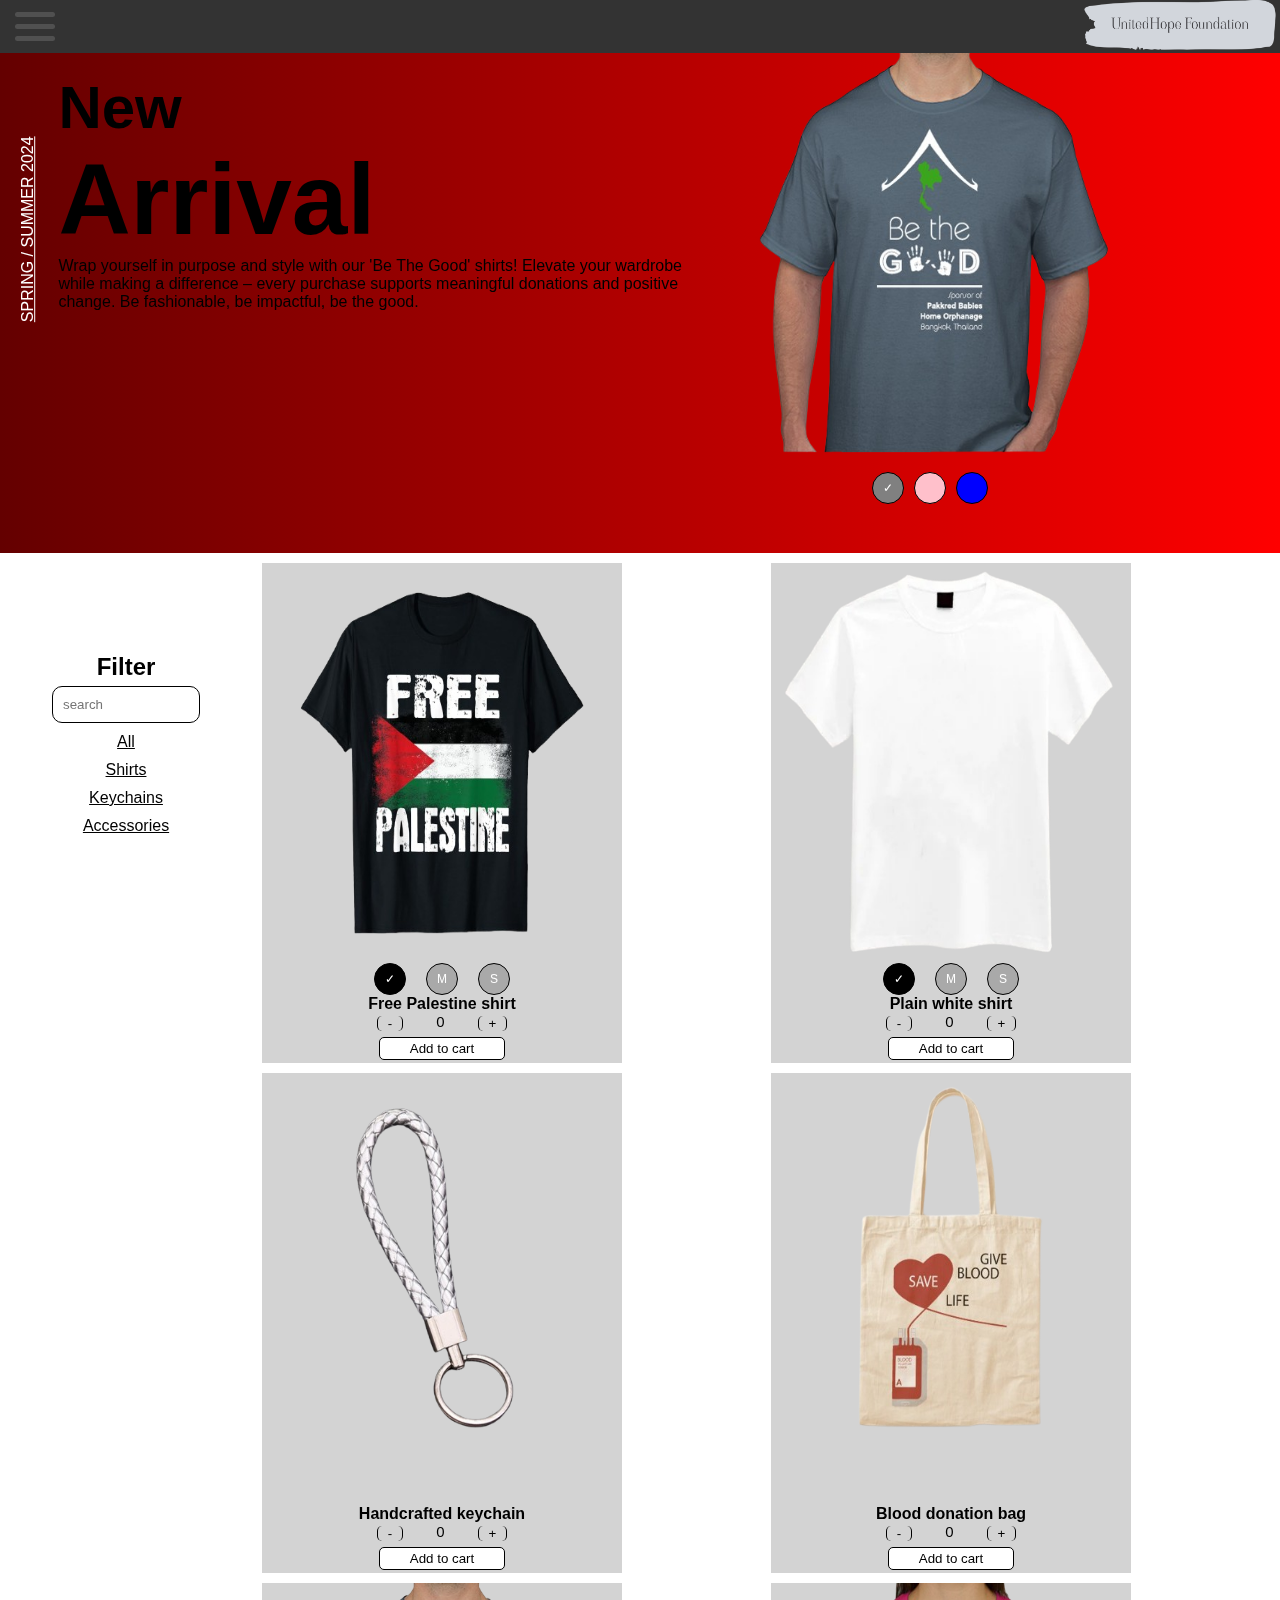
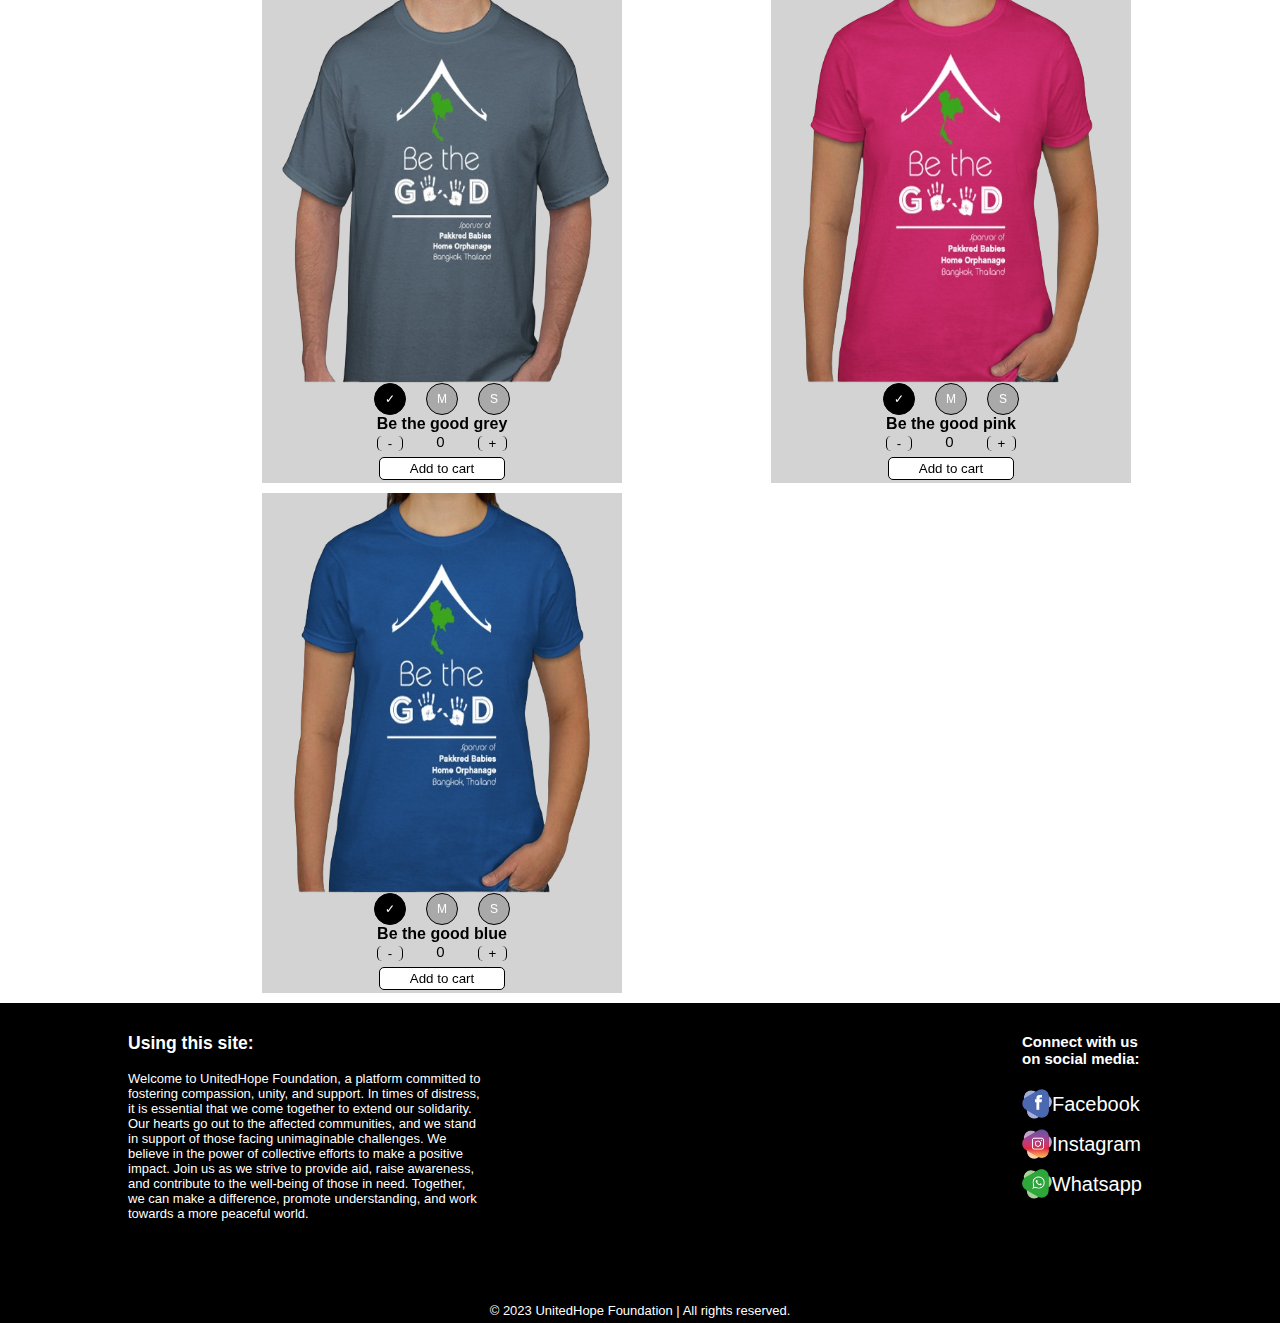
<file: shopping.html>
<!DOCTYPE html>
<html>
<head>
	<meta charset="utf-8">
	<meta name="viewport" content="width=device-width, initial-scale=1">
	<title>Shop</title>
	<link rel="icon" type="icon" href="img/logo/heartbeat_logo.png">
	<link rel="stylesheet" type="text/css" href="style.css">
	<script type="text/javascript" src="script_before.js"></script>
</head>
<body>
	<nav class="sticky">
	<nav class="navigation">
			<div class="hamburger_icon" onclick="HamburgerToggle()">
				<div class="bar1"></div>
				<div class="bar2"></div>
				<div class="bar3"></div>
			</div>
			<img class="company_logo" src="img/logo/company_logo2.png">
	</nav>
	<nav class="hamburger_menu">
		<ul>
			<li onclick="Home()"><img src="img/icon/white-home-icon.png">Home</li>
			<li onclick="About()"><img src="img/icon/white-about-icon.png">About</li>
			<li onclick="Contact()"><img src="img/icon/contact-icon.png">Contact</li>
			<li onclick="Shop()"><img src="img/icon/cart.png">Shop</li>
			<li onclick="Profile()"><img src="img/icon/heart.png">Join Us</li>
			<li onclick="Profile()"><img src="img/icon/unknown.jpg">Profile</li>

		</ul>
	</nav>
	</nav>
	<!-- Profile -->
	
	<div class="profile-wrapper">
		<div class="profile-container">
			<h3 class="text-center">Login</h3>
			<button onclick="profileClose()">X</button>
			<form  method="POST" name="login" action="login.php">
				<input type="text" name="username" placeholder="User Name"required>
				<input type="password" name="password" placeholder="Password" required>
				<p>No account?</p>
				<a onclick="Register()">Register here</a>
				<span class="form-buttons">
					<input type="submit" name="submit">
					<input type="reset" name="reset">
				</span>

			</form>
		</div>
	</div>
	<div class="register-wrapper">
		<div class="register-container">
			<h3 class="text-center">Register</h3>
			<button onclick="registerClose()">X</button>
			<form method="POST" name="register" action="register.php">
				<input type="text" name="username" placeholder="User Name" required>
				<input type="email" name="email" placeholder="Email" required>
				<input type="tel" name="phone_number" placeholder="Phone Number" required>
				<input type="password" name="password" placeholder="Password" required oninput="checkPassword()" id="password">
				<input type="password" name="password2" placeholder="Confirm Password" required oninput="checkPassword()" id="confirmPassword">
				<span id="passwordMatchMessage" style="color: red; position: absolute; top: 50px; left: 100px;"></span>
				<p>Already have account?</p>
				<a onclick="registerBack()">Back to login</a>
				<span class="form-buttons">
					<input type="submit" name="submit" id="profile_submit">
					<input type="reset" name="reset">
				</span>

			</form>
		</div>
	</div>
	<!-- Blur -->
	<div class="profile-blur">
		<div class="shop-header-wrapper">
			<div class="shop-header-container">
				<div class="shop-header-side">
					<p>SPRING / SUMMER 2024</p>
				</div>
				<div class="shop-header-text">

					<h2>New</h2>
					<h1>Arrival</h1>
					<p>Wrap yourself in purpose and style with our 'Be The Good' shirts! Elevate your wardrobe while making a difference – every purchase supports meaningful donations and positive change. Be fashionable, be impactful, be the good.</p>
					
				</div>
				<div class="shop-header-img">
					<img src="img/shop/btg_grey.png" id="headerImage">
					<form>
						<input type="radio" id="Sradio1" name="image_header" value="img/shop/btg_grey.png" onchange="changeImage()" checked>
						<input type="radio" id="Sradio2" name="image_header" value="img/shop/btg_pink.png" onchange="changeImage()">
						<input type="radio" id="Sradio3" name="image_header" value="img/shop/btg_blue.png" onchange="changeImage()">
					</form>
				</div>
			</div>
		</div>
		<div class="shop-wrapper">
				<div class="shop-filter-section">
					<h2>Filter</h2>
					<input id="searchInput" type="text" name="search" placeholder="search" oninput="filterItems()">
					<a onclick="shopAll()">All</a>
					<a onclick="shopShirt()">Shirts</a>
					<a onclick="shopKC()">Keychains</a>
					<a onclick="shopAccessories()">Accessories</a>
				</div>
				<div class="shop-container">
					<div class="shop-item shirt S">
						<div class="shop-item-img">
							<img src="img/shop/palestine_shirt.png">
						</div>
						<div class="shop-item-text">
							<div class="shop-item-tag">
								<input type="radio" name="size" value="L" checked>
								<input type="radio" name="size" value="M">
								<input type="radio" name="size" value="S">
							</div>
							<h4>Free Palestine shirt</h4>
							<div class="shop-item-quantity">
								<button onclick="decrement(this)">-</button>
								<p>0</p>
								<button onclick="increment(this)">+</button>
							</div>
							<button onclick="Profile()">Add to cart</button>
						</div>
					</div>
					<div class="shop-item shirt M">
						<div class="shop-item-img">
							<img src="img/shop/plain_white.png">
						</div>
						<div class="shop-item-text">
							<div class="shop-item-tag">
								<input type="radio" name="size2" value="L" checked>
								<input type="radio" name="size2" value="M">
								<input type="radio" name="size2" value="S">
							</div>
							<h4>Plain white shirt</h4>
							<div class="shop-item-quantity">
								<button onclick="decrement(this)">-</button>
								<p>0</p>
								<button onclick="increment(this)">+</button>
							</div>
							<button onclick="Profile()">Add to cart</button>
						</div>
					</div>
					<div class="shop-item KC">
						<div class="shop-item-img">
							<img src="img/shop/keychain1.png">
						</div>
						<div class="shop-item-text">
							<h4>Handcrafted keychain</h4>
							<div class="shop-item-quantity">
								<button onclick="decrement(this)">-</button>
								<p>0</p>
								<button onclick="increment(this)">+</button>
							</div>
							<button onclick="Profile()">Add to cart</button>
						</div>
					</div>

					<div class="shop-item accessories">
						<div class="shop-item-img">
							<img src="img/shop/bag1.png">
						</div>
						<div class="shop-item-text">
							<h4>Blood donation bag</h4>
							<div class="shop-item-quantity">
								<button onclick="decrement(this)">-</button>
								<p>0</p>
								<button onclick="increment(this)">+</button>
							</div>
							<button onclick="Profile()">Add to cart</button>
						</div>
					</div>
					<div class="shop-item shirt M S">
						<div class="shop-item-img">
							<img src="img/shop/btg_grey.png">
						</div>
						<div class="shop-item-text">
							<div class="shop-item-tag">
								<input type="radio" name="size3" value="L" checked>
								<input type="radio" name="size3" value="M">
								<input type="radio" name="size3" value="S">
							</div>
							<h4>Be the good grey</h4>
							<div class="shop-item-quantity">
								<button onclick="decrement(this)">-</button>
								<p>0</p>
								<button onclick="increment(this)">+</button>
							</div>
							<button onclick="Profile()">Add to cart</button>
						</div>
					</div>
					<div class="shop-item shirt M">
						<div class="shop-item-img">
							<img src="img/shop/btg_pink.png">
						</div>
						<div class="shop-item-text">
							<div class="shop-item-tag">
								<input type="radio" name="size4" value="L" checked>
								<input type="radio" name="size4" value="M">
								<input type="radio" name="size4" value="S">
							</div>
							<h4>Be the good pink</h4>
							<div class="shop-item-quantity">
								<button onclick="decrement(this)">-</button>
								<p>0</p>
								<button onclick="increment(this)">+</button>
							</div>
							<button onclick="Profile()">Add to cart</button>
						</div>
					</div>
					<div class="shop-item shirt M">
						<div class="shop-item-img">
							<img src="img/shop/btg_blue.png">
						</div>
						<div class="shop-item-text">
							<div class="shop-item-tag">
								<input type="radio" name="size5" value="L" checked>
								<input type="radio" name="size5" value="M">
								<input type="radio" name="size5" value="S">
							</div>
							<h4>Be the good blue</h4>
							<div class="shop-item-quantity">
								<button onclick="decrement(this)">-</button>
								<p>0</p>
								<button onclick="increment(this)">+</button>
							</div>
							<button onclick="Profile()">Add to cart</button>
						</div>
					</div>
				</div>
				</div>

				
			</div>
	
	<!-- Footer -->
	<footer>
		<div class="footer_wrapper">
			<div class="footer_section footer_spacebetween">
				<div class="footer_container">
					<h3>Using this site:</h3>
					<br>
					<p>Welcome to UnitedHope Foundation, a platform committed to fostering compassion, unity, and support. In times of distress, it is essential that we come together to extend our solidarity. Our hearts go out to the affected communities, and we stand in support of those facing unimaginable challenges. We believe in the power of collective efforts to make a positive impact. Join us as we strive to provide aid, raise awareness, and contribute to the well-being of those in need. Together, we can make a difference, promote understanding, and work towards a more peaceful world.</p>
				</div>

				<div class="footer_container footer_social_media">
					<h4>Connect with us on social media:</h4>
					<br>
				    <ul>
				        <li><a href="https://www.facebook.com/" ><img src="img/social_media/facebook1.png">Facebook</a></li>
				        <li><a href="https://www.instagram.com" ><img src="img/social_media/instagram1.png">Instagram</a></li>
				        <li><a href="https://wa.me/0182727119" ><img src="img/social_media/whatsapp1.png">Whatsapp</a></li>
				     </ul>
				</div>
				
			</div>
		</div>
		
	<p class="text-center">&copy; 2023 UnitedHope Foundation | All rights reserved.</p>
	</footer>
	</div>
		
	<script type="text/javascript" src="script.js"></script>
</body>
</html>
</file>
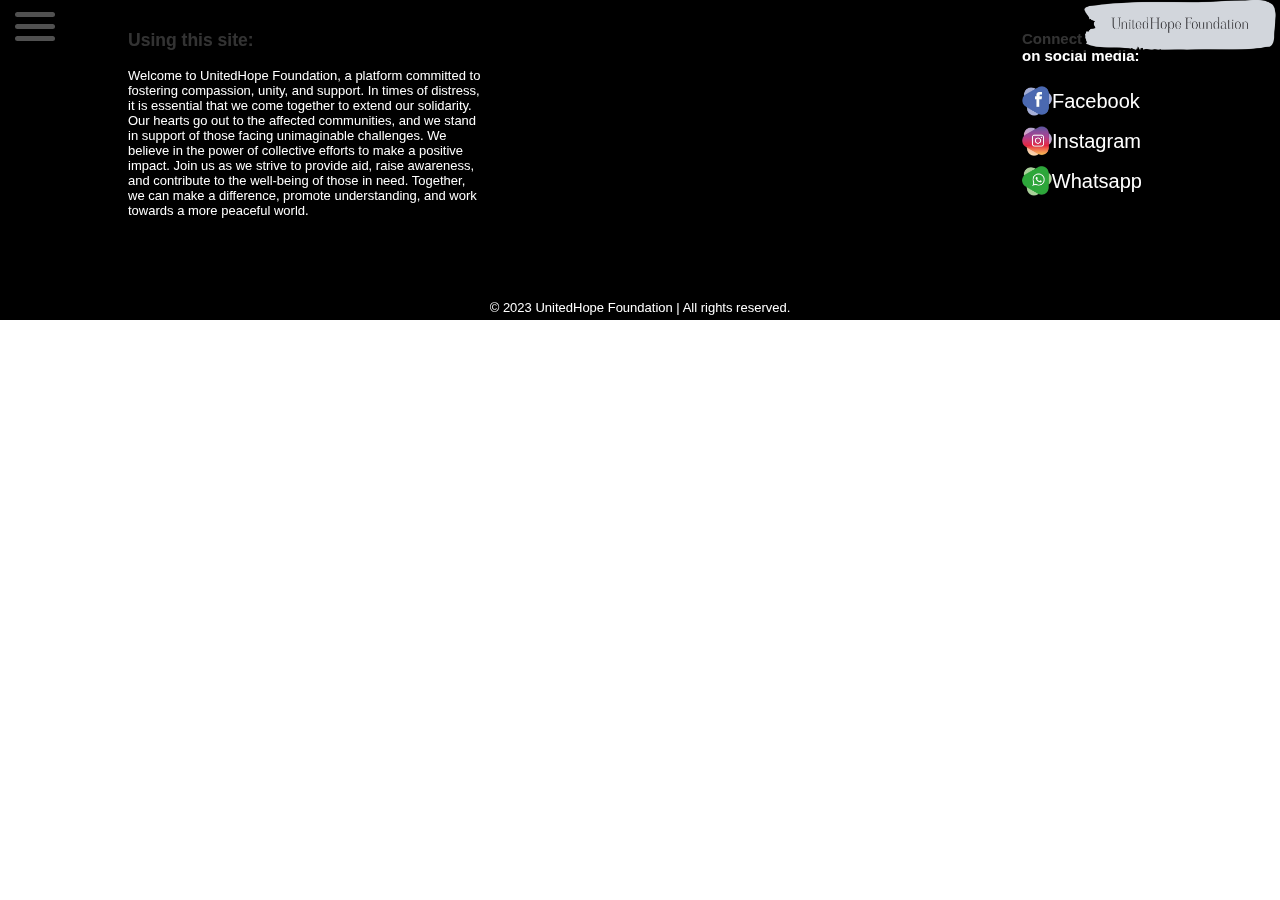
<file: template.html>
<!DOCTYPE html>
<html>
<head>
	<meta charset="utf-8">
	<meta name="viewport" content="width=device-width, initial-scale=1">
	<title>UnitedHope Foundation</title>
	<link rel="icon" type="icon" href="img/logo/heartbeat_logo.png">
	<link rel="stylesheet" type="text/css" href="style.css">
	<script type="text/javascript" src="script_before.js"></script>
</head>
<body>
	<nav class="sticky">
	<nav class="navigation">
			<div class="hamburger_icon" onclick="HamburgerToggle()">
				<div class="bar1"></div>
				<div class="bar2"></div>
				<div class="bar3"></div>
			</div>
			<img class="company_logo" src="img/logo/company_logo2.png">
	</nav>
	<nav class="hamburger_menu">
		<ul>
			<li onclick="Home()"><img src="img/icon/white-home-icon.png">Home</li>
			<li onclick="About()"><img src="img/icon/white-about-icon.png">About</li>
			<li onclick="Contact()"><img src="img/icon/contact-icon.png">Contact</li>
			<li onclick="Shop()"><img src="img/icon/cart.png">Shop</li>
			<li onclick="Profile()"><img src="img/icon/heart.png">Join Us</li>
			<li onclick="Profile()"><img src="img/icon/unknown.jpg">Profile</li>

		</ul>
	</nav>
	</nav>
	<!-- Profile -->
	
	<div class="profile-wrapper">
		<div class="profile-container">
			<h3 class="text-center">Login</h3>
			<button onclick="profileClose()">X</button>
			<form  method="POST" name="login" action="login.php">
				<input type="text" name="username" placeholder="User Name"required>
				<input type="password" name="password" placeholder="Password" required>
				<p>No account?</p>
				<a onclick="Register()">Register here</a>
				<span class="form-buttons">
					<input type="submit" name="submit">
					<input type="reset" name="reset">
				</span>

			</form>
		</div>
	</div>
	<div class="register-wrapper">
		<div class="register-container">
			<h3 class="text-center">Register</h3>
			<button onclick="registerClose()">X</button>
			<form method="POST" name="register" action="register.php">
				<input type="text" name="username" placeholder="User Name" required>
				<input type="email" name="email" placeholder="Email" required>
				<input type="tel" name="phone_number" placeholder="Phone Number" required>
				<input type="password" name="password" placeholder="Password" required oninput="checkPassword()" id="password">
				<input type="password" name="password2" placeholder="Confirm Password" required oninput="checkPassword()" id="confirmPassword">
				<span id="passwordMatchMessage" style="color: red; position: absolute; top: 50px; left: 100px;"></span>
				<p>Already have account?</p>
				<a onclick="registerBack()">Back to login</a>
				<span class="form-buttons">
					<input type="submit" name="submit" id="profile_submit">
					<input type="reset" name="reset">
				</span>

			</form>
		</div>
	</div>
	<!-- Blur -->
	<div class="profile-blur">
	
	<!-- Footer -->
	<footer>
		<div class="footer_wrapper">
			<div class="footer_section footer_spacebetween">
				<div class="footer_container">
					<h3>Using this site:</h3>
					<br>
					<p>Welcome to UnitedHope Foundation, a platform committed to fostering compassion, unity, and support. In times of distress, it is essential that we come together to extend our solidarity. Our hearts go out to the affected communities, and we stand in support of those facing unimaginable challenges. We believe in the power of collective efforts to make a positive impact. Join us as we strive to provide aid, raise awareness, and contribute to the well-being of those in need. Together, we can make a difference, promote understanding, and work towards a more peaceful world.</p>
				</div>

				<div class="footer_container footer_social_media">
					<h4>Connect with us on social media:</h4>
					<br>
				    <ul>
				        <li><a href="https://www.facebook.com/" ><img src="img/social_media/facebook1.png">Facebook</a></li>
				        <li><a href="https://www.instagram.com" ><img src="img/social_media/instagram1.png">Instagram</a></li>
				        <li><a href="https://wa.me/0182727119" ><img src="img/social_media/whatsapp1.png">Whatsapp</a></li>
				     </ul>
				</div>
				
			</div>
		</div>
		
	<p class="text-center">&copy; 2023 UnitedHope Foundation | All rights reserved.</p>
	</footer>
	</div>
		
	<script type="text/javascript" src="script.js"></script>
</body>
</html>
</file>
<file: style.css>
*{
	font-family: sans-serif;
	margin: 0;
	padding: 0;
	user-select: none;
}

a{
	cursor: pointer;
	color: black;
	text-decoration: none;
}
li{
	list-style: none;
}
body{
/*	background-color: rgba(188, 188, 188, 1.0);*/
}
input[type="radio"]{
	cursor: pointer;
}
@font-face{
	font-family: "love";
	src: url("fonts/Fall in love.woff2");
}
/*Animation*/
@keyframes typing {
  from { width: 0 }
  to { width: 100% }
}
@keyframes blink-caret {
  from, to { border-color: transparent }
  50% { border-color: orange; }
}
@keyframes slide {
  from {
    transform: translateX(0);
  }
  to {
    transform: translateX(-100%);
  }
}
@keyframes wobble {
  0% {
    transform: skewX(5deg);
  }
  100% {
    transform: skewX(-5deg);
  }
}
@keyframes fade {
  from {opacity: .4}
  to {opacity: 1}
}
@keyframes fadeIn {
  from {
    opacity: 0; 
  }
  to {
    opacity: 1;
  }
}
@keyframes zoomOut {
  from {
    transform: scale(0.90);
  }
  to {
    transform: scale(1);
  }
}
@keyframes upDown{
	from {
    transform: translateY(-50px);
  }
  to {
    transform: translateY(0px)
  }
}
@keyframes slideInLeft{
	from {
    transform: translateX(100%);
  }
  to {
    transform: translateX(0%);
  }
}
@keyframes slideInRight{
	from {
    transform: translateX(-100%);
  }
  to {
    transform: translateX(0%);
  }
}
/*Mics*/
.white_bg{
	background-color: rgba(255, 255, 255, 0.8);
}
.grey_bg{
	background-color: rgba(200, 200, 200, 1.0);
}
.center{
	display: flex;
	align-items: center;
	justify-content: center;
}
.text-center{
	text-align: center;
}
.to-right{
	margin-left: auto;
}
.to-bottom{
	margin-top: auto;
}
.a-up-down{
	animation-name: upDown;
	animation-duration: 2s;
}
.a-fade-in{
	animation-name: fadeIn;
	animation-duration: 2s;
}
.a-zoom-out{
	animation-name: zoomOut;
	animation-duration: 3s;
}
.a-slide-left{
	animation-name: slideInLeft;
	animation-duration: 2s;
}
.a-slide-right{
	animation-name: slideInRight;
	animation-duration: 2s;
}
.padding{
	padding: 20px;
}

/*Navigation*/
.navigation{
	display: flex;
	background-color: rgba(0,0,0, 0.8);
}
.company_logo{

	margin-left: auto;
	width: 200px;
	height: 50px;
	animation: float 5s infinite linear;
}
.sticky{
	z-index: 3;
	position: fixed;
	top: 0;
	width: 100%
}
/*Hamburger Menu*/
.hamburger_icon{
	padding: 5px 0 5px 0;
	margin: 0px 10px 0px 5px;
	cursor: pointer;
}
.hamburger_icon div{
	border-radius: 10px;
	width: 40px;
	height: 5px;
	background-color: rgba(80, 80, 80, 1.0);
	margin: 7px 10px;
	transition: 0.4s;
}
.change .bar1 {
  	transform: translate(0, 11px) rotate(-45deg);
}
.change .bar2 {opacity: 0;}

.change .bar3 {
  	transform: translate(0, -11px) rotate(50deg);
}
.hamburger_menu{
	z-index: 2;
	position: absolute;
	height: 645px;
	width: 0px;
	overflow: hidden;
	transition: width 0.3s;
	background-color: rgba(0,0,0, 0.8);
	display: flex;
  flex-direction: column;
}
.hamburger_menu li{
	padding: 10px;
	align-items: center;
	display: flex;
	font-size: 15px;
	border-bottom: 1px solid;
	cursor: pointer;
	color: white;
	white-space: nowrap;
}
.hamburger_menu img{
	width: 30px;
	height: 30px;
	margin-bottom: 5px;
	margin-right: 20px;
	border-radius: 20px;
}
.hamburger_menu_logout{
	display: flex;
	width: 50%;
	align-items: center;
	justify-content: center;
	text-align: center;

}
.hamburger_menu li:last-child{
	position: absolute;
	bottom: 0px;
	width: 100%;
}
.hamburger_menu li:hover{
	background-color: rgba(60, 60, 60, 1.0);
}
.fade{
	animation: fade 2s;
}
.profile-wrapper {
	display: none;
	align-items: center;
	justify-content: center;
	position: fixed; 
	top: 0;
	left: 0;
	right: 0;
	bottom: 0;
	margin: auto;
	height: 100vh;
	z-index: 2;
	font-size: 20px;
}

.profile-container {
	display: flex;
	position: absolute;
	flex-direction: column;
	padding: 20px;
	background: linear-gradient(to right, rgba(144, 244, 215, 1.0), rgba(244, 144, 115, 1.0));
	width: 400px;
	height: 300px;
	border: 1px solid #ccc;
	border-radius: 10px;
	box-shadow: 0px 0px 0px 0.1;
}
.profile-container button{
	cursor: pointer;
	background-color: transparent;
	border: none;
	margin-left: auto;
	font-size: 20px;
}

form{
	padding: 10px;
	border-radius: 10px;
	display: flex;
	flex-direction: column;
}
input{
	border: 1px solid;
	border-radius: 10px;
	padding: 15px;
	margin: 5px;
}
form p{
	margin: 10px 0px 0px 5px;
	font-size: 15px;
}
form a{
	margin: 0px 0px 0px 5px;
	font-size: 15px;
	text-decoration: underline;
}
input[type="submit"],[type="reset"]{
	border: 0;
	padding: 10px 50px;
	background-color: royalblue;
	color: white;
	cursor: pointer;
}
.form-buttons{
	display: flex;
	align-items: center;
	justify-content: space-evenly;
}
.profile-blur{
	filter: blur(0px);
}
.form-buttons input[type="submit"],input[type="reset"]{
	background-color: red;
	border-radius: 10px;
	padding: 10px 40px;
	border: none;

}

/*register*/

.register-wrapper {
	display: none;
	align-items: center;
	justify-content: center;
	position: fixed; 
	top: 0;
	left: 0;
	right: 0;
	bottom: 0;
	margin: auto;
	height: 100vh;
	z-index: 2;
	font-size: 20px;
}

.register-container {
	display: flex;
	position: absolute;
	flex-direction: column;
	padding: 20px;
	background: linear-gradient(to right, rgba(144, 244, 215, 1.0), rgba(244, 144, 115, 1.0));
	width: 400px;
	height: 450px;
	border: 1px solid #ccc;
	border-radius: 10px;
	box-shadow: 0px 0px 0px 0.1;
}
.register-container button{
	cursor: pointer;
	background-color: transparent;
	border: none;
	margin-left: auto;
	font-size: 20px;
}

/*Header*/

.header_wrapper {
    padding: 50px 0px 0px 0px;
    display: flex;
    flex-direction: column; 
    background-color: rgb(255, 255, 255, 0.5);
    align-items: center;
    justify-content: center;
    overflow: hidden;
}

.slideshow-container {
    position: relative;
    height: 550px;
}
.slideshow-container img {
    width: 1530px;
    height: 600px;
    object-fit: cover;
    
}
.text {
	backdrop-filter: blur(4px);
    color: #f2f2f2;
    font-size: 30px;
    padding: 8px 12px;
    position: absolute;
    bottom: 8px;
    left: 50px;
    width: 800px;
    margin: 30px;
    text-align: center;
}
.text p{
	animation: slideInRight 2s;
}
.text h2 {
	overflow: hidden;
	position: absolute;
	border-right: .15em solid orange;
	white-space: nowrap;
	margin: 0 auto;
	letter-spacing: .15em;
	animation: 
    typing 3.5s steps(40, end),
    blink-caret .75s step-end infinite;
	z-index: 2;
	backdrop-filter: blur(10px);
	bottom: 400px;
    color: #fff;
    font-size: 36px;
}
.text span {
	color: orange;
	font-size: 46px;
}
.numbertext {
    color: white;
    font-size: 20px;
    padding: 8px 12px;
    position: absolute;
    top: 0;
}
.fade {
    animation-name: fade;
    animation-duration: 1.5s;
}
.dot-container {
    z-index: 1;
    display: flex;
    justify-content: center;
    margin-top: auto; 
}

.dot {
    cursor: pointer;
    height: 15px;
    width: 70px;
    margin: 0 2px;
    background-color: #bbb;
    border-radius: 20%;
    display: inline-block;
    transition: background-color 0.6s ease;
}

.active,
.dot:hover {
    background-color: #717171;
}
.slide-button {
    position: absolute;
    bottom: 10%;
    width: 300px;
    border-radius: 10px;
    color: white;
    right: 100px;
    padding: 10px;
    background-color:rgba(200, 20, 40, 1.0);
    border: 1px solid red;
    cursor: pointer;
    animation: zoomOut 2s;
}

/*Campaign section*/
.campaign_overall{
	padding: 30px;
}
.campaign_section{
	display: grid;
	grid-gap: 5px;
	grid-template-columns: repeat(auto-fill, minmax(360px, 1fr));
}
.campaign_view{
	display: flex;
	flex-direction: column;
   height: 100%; 
}
.campaign_container{
	height: 370px;
	margin: 5px;
	background-color: rgb(255,255,255, 0.5);
	padding: 10px;
	border-radius: 10px;
	position: relative;
}
.campaign_container button{
	margin-top: auto;
	border: 1px solid;
	color: white;
	padding: 10px;
	width: 100%;
	background-color: green;
	border-radius: 5px;
	cursor: pointer;
}
.campaign_container:hover{
	
	background-color: rgba(166, 166, 166, 0.8);
}
.campaign_container img{
	width: 100%;
	height: 300px;
	filter: brightness(0.8);
	filter: saturate(50%);
	filter: contrast(60%);
}

/*Article Section*/
.article_overall{
	padding: 50px;
}
.article_section {
	margin: 0 100px 0px 100px;
	display: grid;
	grid-gap: 10px;
	grid-template-columns: repeat(auto-fill, minmax(350px, 2fr));
}

.article_container {
	cursor: pointer;
  	height: 180px;
	margin: 10px;
	border: 1px solid grey;
	padding: 10px;
	border-radius: 10px;
	position: relative;
	display: flex;
}

.article_container_item {
	width: 100%;
  	display: flex;
  	flex-direction: column;
}
.article_main_item{
	height: 100%;
}

.article_container img {
  	margin-right: 5px;
  	width: 180px;
  	height: 180px;
  	border-radius: 5px;
}

.article_main {
  	grid-row: span 2;
  	margin: 10px;
  	padding: 10px;
  	border-radius: 10px;
  	height: auto;
  	display: flex;
  	flex-direction: column;
}

.article_main img {
  	border-radius: 5px;
  	width: 100%;
  	height: 300px;
}
/*Up coming event*/
.uce_overall{
	overflow: hidden;
	padding: 30px;
}
.uce_section{
	display: grid;
	grid-gap: 10px;
	grid-template-columns: repeat(auto-fill, minmax(650px, 1fr));
}
.uce_container img{
	width: 300px;
	height: 300px;
}
.uce_text{
	width: 100%;
	height: 115px;
	overflow: hidden;
}
.uce_container{
	display: flex;
	height: 300px;
	margin: 10px;
  background-color: rgb(255,255,255, 0.5);
 	padding: 10px;
 	border-radius: 10px;
}
.uce_item{
	overflow: hidden;
	padding: 20px;
	display: flex;
  flex-direction: column;
}
.uce_plan{
	display: flex;
	align-items: center;
}
.uce_plan img{
	padding: 7px 7px 7px 0px;
	width: 25px;
	height: 25px;
}
.uce-btn{
	display: flex;
	margin-left: auto;	
}
.uce_container button{
	margin-top: auto;
	width: 100px;
	height: 30px;
	border-radius: 5px;
	cursor: pointer;
}
/*Volunteer*/
.volunteer_overall{
	padding: 30px;
}
.volunteer_section{
	display: grid;
	grid-gap: 10px;
	grid-template-columns: repeat(auto-fill, minmax(300px, 4fr));
}
.volunteer_container{
	text-align: center;
	height: 420px;
	margin-bottom: 50px;
  	background-color: rgb(255,255,255, 0.5);
 	border-radius: 10px;
}
.volunteer_container img{
	border-radius: 10px;
	width: 100%;
	height: 315px;
}
.volunteer_item{
	border-radius: 0px 0px 10px 10px;
	background-color: white;
	height: 150px;
}
.volunteer_item:hover{
	transform: translateY(-30px);
	transition: 2s;
}
.volunteer_item h3{
	padding: 20px;
}
.volunteer_social_media img{
	cursor: pointer;
	margin: 30px 10px 0px 10px;
	width: 25px;
	height: 25px;
}
/*Support us*/
.support_overall{
	padding: 50px;
}
.support_section{
	display: grid;
 	grid-gap: 10px;
 	grid-template-columns: repeat(auto-fill, minmax(350px, 1fr));
}
.support_container{
	z-index: 2;
  	background-color: rgb(200,300, 300, 0.5);
	position: relative;
}
.support_container p{
	backdrop-filter: blur(3px);
	position: absolute;
  	top: 50%;
	left: 50%; 
	transform: translate(-50%, -50%);	
 	color: white;
	z-index: 3;
}
.support_container button{
	position: absolute;
	top: 80%;
	left: 50%; 
	transform: translate(-50%, -50%);
	color: white;
	background-color: darkgrey;
	cursor: pointer;
	z-index: 3;
	width: 150px;
	height: 30px;
	border: 1px solid grey;
	border-radius: 5px;
}
.support_container img{
	filter: saturate(50%);
	filter: brightness(0.5);
	width: 100%;
	box-shadow: 5px 5px 10px;
	z-index: 1;
	display: block;
}
.support_container:hover{
	animation: zoomOut 2s;
}

/*Footer*/
footer{
	color: white;
	font-size: 15px;
	height: 320px;
	background-color: rgba(0, 0, 0, 1.0);
}
footer p{
	font-size: 13px;
}
.footer_wrapper{
	display: flex;
	align-items: center;
	justify-content: center;
	height: 300px;
}
.footer_section{
	width: 80%;
	height: 80%;
	display: grid;
	grid-template-columns: repeat(auto-fill, minmax(350px, 1fr));
}
.footer_container{
	width: 355px;
}
.footer_container img{
	width: 30px;
	height: 30px;
}
.footer_container a{
	color: white;
	width: 40px;
	display: flex;
	align-items: center;
	height: 40px;
}
.footer_social_media{
	width: 130px;
}
.footer_spacebetween{
	display: flex;
	justify-content: space-between;
}




											/*Donate Park*/
/*|||||||||||||||||||||||||||||||||||||||||||||||||||||||||||||||||||||||||||||||||||||||||||||||||*/

.donate-main-wrapper{
	overflow: hidden;
	display: flex;
	align-items: center;
	text-align: center;
	justify-content: space-evenly;
}
.donate-value-wrapper{
	display: flex;
	width: 30%;
	align-items: center;
	justify-content: center;
	transition: transform 0.5s ease;
}
.donate-value-container{
	border-radius: 5px;
	width: 80%;
	height: 350px;
	padding: 10px;
	background: linear-gradient(to bottom, rgba(200, 50, 150, 0.5),rgba(250, 50, 250, 0.5));
	box-shadow: rgba(0, 0, 0, 0.25) 0px 14px 28px, rgba(0, 0, 0, 0.22) 0px 10px 10px;
	perspective: 100px;
}
.donate-value-container img{
	width: 50%;
	height: 50%;
}
.donate-value-container h2{
	white-space: nowrap;
}
.donate-value-container input{
	background-color: rgba(144, 144, 144, 1.0);
	margin: 0px;
	padding: 10px;
	border-radius: 10px;
	height: 5px;
	display: none;
	width: 20%;
}
.donate-value-container button{
	padding: 5px;
	width: 25%;
	height: 10%;
	border-radius: 10px;
	background-color: rgba(144, 144, 144, 1.0);
	cursor: pointer;
}
.donate-value-container table{
	display: flex;
	align-items: center;
	justify-content: center;
}
.donate-value-container select{
	cursor: pointer;
	background-color: rgba(144, 144, 144, 1.0);
	border-radius: 10px;
	width: 40%;
	height: 10%;
	border: 1px solid;
}
.donate-value-container th{
	text-align: right;
}
/*card front*/
.mini{
	font-size: 10px;
	color: red;
}
.donate-wrapper{
	display: flex;
	width: 70%;
	align-items: center;
	justify-content: center;
	height: 100vh;
	transition: transform 0.5s ease;
}
.donate-container{
	border-radius: 10px;
	padding: 10px;
	width: 80%;
	background: linear-gradient(to right, rgba(12, 200, 100, 1.0), rgba(100, 100, 200, 1.0));
	height: 50%;
	box-shadow: rgba(0, 0, 0, 0.2) 0px 60px 40px -7px;
}

.donate-container input{
	border: 1px solid;
	border-radius: 10px;
	padding: 15px;
	margin: 5px;
	background-color: rgba(144, 144, 144, 1.0);
	width: 150px;
	text-align: center;
	font-size: 20px;
}
.donate-card-number{
	display: flex;

}
.donate-card-number input{
	width: 20%;
}
.donate-card-type{
	border: 1px solid;
	border-radius: 10px;
	padding: 15px;
	background-color: rgba(144, 144, 144, 1.0);
	width: 150px;
	font-size: 15px;
	cursor: pointer;
	display: flex;
	margin-left: auto;
}
.donate-exp-date{
	display: flex;
	margin-left: 50%;
	align-items: center;
}
.donate-exp-date input{
	width: 20%;
}
.donate-bank-name{
	border: 1px solid;
	border-radius: 10px;
	padding: 15px;
	background-color: rgba(144, 144, 144, 1.0);
	width: 30%;
	font-size: 15px;
	cursor: pointer;
}
.donate-arrow{
	color: white;
	cursor: pointer;
	padding: 10px;
}
/*card back*/
.donate-container-back{
	display: none;
	border-radius: 10px;
	padding: 10px;
	width: 80%;
	background: linear-gradient(to right, rgba(12, 200, 100, 1.0), rgba(100, 100, 200, 1.0));
	height: 50%;
}
.donate-container-back input{
	position: absolute;
	top: 60%;
	left: 70%;
	width: 20%;
	background-color: rgba(144, 144, 144, 1.0);
}

.donate-wrapper.flipped {
    transform: rotateY(180deg);
}


.donate-wrapper.flipped .donate-container{
    display: none;
}

.donate-wrapper.flipped .donate-container-back {
    display: flex;
    transform: rotateY(180deg);
}

/*About*/
/*||||||||||||||||||||||||||||||||||||||||||||||||||||||||||||||||||||||||||||||||||||||||||||||||||*/
.about-header-wrapper{
	color: white;
	background-color: rgba(20, 120, 230, 1.0);
	text-align: center;
	display: flex;
	justify-content: center;
	padding: 20px;
	margin-top: 53px;
	border-radius: 0px 0px 50% 50%;
}
.about-header-container, .about-header-container img{
	border-radius: 10% 10% 100% 100% ;
	width: 70%;
}
.about-header-container p{
	color: black;
}
/*mission and vision*/
.about-mv-wrapper{
	margin-top: 40px;
	display: flex;
	justify-content: space-evenly;

}
.about-mv-container{
	text-align: center;
	background: linear-gradient(to right, rgba(100, 0, 0, 0.5), rgba(200, 0, 0, 0.5));
	padding: 20px;
	justify-content: center;
	align-items: center;
	display: flex;
	flex-direction: column;
	width: 400px;
	height: 200px;
	border: 3px solid red;
	border-radius: 10px;
	position: relative;
}
.about-mv-container img{
	width: 50px;
	height: 50px;
	
}
.about-mv-container span{
	display: flex;
	justify-content: center;
	align-items: center;

}
.about-middle-text-wrapper{
	text-align: center;
	display: flex;
	align-items: center;
	justify-content: center;
	font-size: 25px;
	height: 200px;
}
.about-middle-text-container{
	width: 800px;
	height: 200px;
}
/*MOT*/
.about-mot-wrapper{
	padding: 5px;
	display: grid;
	grid-gap: 10px;
	grid-template-columns: repeat(auto-fill, minmax(260px, 1fr));
	
}
.about-mot-container{
	width: 260px;
	height: 260px;
	perspective: 1000px;
}
.about-mot-inner-card{
	transform-style: preserve-3d; 
  	transition: transform 0.5s;
}
.about-mot-container:hover .about-mot-inner-card{
	transform: rotateY(180deg);
}
.about-mot-container img{
	z-index: -1;
	width: 260px;
	height: 260px;
}

.about-mot-front-card,
.about-mot-back-card {
	width: 100%;
	height: 100%;
	position: absolute;
	backface-visibility: hidden;
}

.about-mot-container:hover .about-mot-back-card {
	transform: rotateY(180deg);
}
.about-mot-back-card {
	display: none;
}
.about-mot-container:hover .about-mot-front-card {
	display: none;
}

.about-mot-container:hover .about-mot-back-card {
	display: block;
}
.about-mot-back-card img{
	filter: brightness(0.8);
	filter: saturate(30%);
	position: absolute;
}
.about-mot-text-card{
	padding: 5px;
	font-size: 20px;
	backdrop-filter: blur(5px);
	color: white;
	display: flex;
	align-items: center;
	justify-content: center;
	height: 260px;
	text-align: center;
}
/*Founder story*/
.about-fs-background{
	padding: 230px;
	background-color: rgba(125, 221, 155, 1.0);
	border-radius: 15% 50%;
}
.about-fs-background h1{
	font-size: 50px;
}
.about-fs-background p{
	font-size: 20px;
}

/*Goals*/
.about-goals-wrapper{
	display: grid;
	grid-template-columns: repeat(auto-fill, minmax(400px,1fr));
	grid-gap: 10px;
	padding: 20px 120px;
}
.about-goals-container{
	display: flex;
	align-items: center;
	flex-direction: column;
	text-align: center;
	padding: 5px;
	box-shadow: 2px 2px 2px 1px;
}
.about-goals-container img{
	width: 100px;
	height: 100px;
}
/*Partner*/
.carousel-main {
	border-radius: 10px;
  	overflow: hidden;
  	padding: 60px 0;
  	background: transparent;
  	white-space: nowrap;
  	position: relative;
}

.carousel-main:before,
.carousel-main:after {
	position: absolute;
	top: 0;
	width: 250px;
	height: 100%;
	content: "";
	z-index: 2;
}

.carousel-main:before {
	left: 0;
	background: linear-gradient(to left, rgba(255, 255, 255, 0), white);
}

.carousel-main:after {
    right: 0;
    background: linear-gradient(to right, rgba(255, 255, 255, 0), white);
}
.carousel-slide {
    display: inline-block;
    animation: 10s slide infinite linear;
}
.carousel-slide img {
    height: 100px;
    margin: 0 40px;
}

/*||||||||||||||||||||||||||||||||||||||||||||||||||||||||||||||||||||||||||||||||||||||||||||||||||||||||||||*/
/*Article*/
.article-header-container{
	display: flex;
	align-items: center;
	justify-content: center;
}
.article-text{
	padding: 100px;
}
.article-text ol li{
	list-style: decimal;
	color: black;
}
.article-text ul li{
	list-style: square;
	color: black;
}
.article-text p,li{
	font-size: 20px;
}
.article-text h1{
	font-size: 40px;
}
.article-text h2{
	color: orangered;
	font-size: 30px;
}
.article-text img{
	float: left;
	margin: 20px;
	width: 600px;
	height: 460px;
}
.article-right-img{
	float: right;
	margin: 20px;
	width: 600px;
	height: 460px;
}

/*|||||||||||||||||||||||||||||||||||||||||||||||||||||||||||||||||||||||||||||||||||||||||||||||||||||||||||*/
/*SHOP*/
/*header*/
.shop-header-wrapper{
	padding-top: 53px;
	display: flex;
	align-items: center;
	justify-content: center;
	width: 100%;
	height: 500px;
}
.shop-header-container{
	background: linear-gradient(to right, rgba(100, 0, 0, 1.0), rgba(255, 0, 0, 1.0));
	display: flex;
	width: 100%;
	height: 100%;
}
.shop-header-text{
	padding: 20px;
	width: 50%;
}

.shop-header-text h1{
	font-size: 100px;
	
}
.shop-header-text h2{
	font-size: 60px;
	
}
.shop-header-side{
	transform: rotate(270deg);
	white-space: nowrap;
	width: 3%;
	position: relative;
	left: 250px;
	color: white;
	text-decoration: underline;
}
.shop-header-img{
	padding: 0px 20px;
	width: 30%;
}
.shop-header-img form{
	align-items: center;
	justify-content: center;
	flex-direction: row;
}
.shop-header-img img{
	width: 100%;
	height: 80%;
}
.shop-header-img input[type="radio"] {
	display: flex;
	align-items: center;
	justify-content: center;
    appearance: none; 
    width: 30px;
    height: 30px;
    border: 0.2px solid black;
    border-radius: 50%; 
}
.shop-header-img input[type="radio"] + label {
    margin-left: 5px; 
    cursor: pointer;
}
.shop-header-img input[type="radio"]:checked::before {
    content: '\2713';
    font-size: 12px;
    color: white;
}
#Sradio1{
	background-color: grey;
}
#Sradio2{
	background-color: pink;
}
#Sradio3{
	background-color: blue;
}
/*body*/
.shop-wrapper{
	display: flex;
	height: 100%;
}
/*filter*/
.shop-filter-section{
	padding: 100px 0px;
	width: 20%;
	display: flex;
	flex-direction: column;
	align-items: center;

}
.shop-filter-section input[type="text"]{
	padding: 10px;
	width: 50%;
}
.shop-filter-section a{
	padding: 5px;
	text-decoration: underline;

}
/*item*/
.shop-container{
	margin: 10px;
	height: 100%;
	width: 80%;
	display: grid;
	grid-gap: 10px;
	grid-template-columns: repeat(auto-fill, minmax(350px,1fr));
}
.shop-item{
	height: 500px;
	width: 400px;
	max-height:600px;
	max-width: 360px;
	background-color: lightgrey;
}
.shop-item-text{
	display: flex;
	flex-direction: column;
	justify-content: center;
	align-items: center;
	height: 20%;
}
.shop-item-text h4{
	margin-top: auto;
}
.shop-item-img{
	height: 80%;
}
.shop-item-img img{
	height: 100%;
	width: 100%;
}
.shop-item-tag{
	display: flex;
	justify-content: center;
}
.shop-item-tag input[type="radio"] {
	appearance: none;
	cursor: pointer;
	margin: 0px 10px;
	display: flex;
	justify-content: center;
	align-items: center;
	background-color: darkgrey;
	width: 20px;
	height: 20px;
	border-radius: 50%;
}
.shop-item-tag input[type="radio"] + label {
    margin-left: 5px; 
    cursor: pointer;
}
.shop-item-tag input[type="radio"]:first-child::before {
    content: 'L';
    font-size: 12px;
    color: white;
}
.shop-item-tag input[type="radio"]:nth-child(2)::before {
    content: 'M';
    font-size: 12px;
    color: white;
}
.shop-item-tag input[type="radio"]:last-child::before {
    content: 'S';
    font-size: 12px;
    color: white;
}
.shop-item-tag input[type="radio"]:checked::before {
    content: '\2713';
    font-size: 12px;
    color: white;
}
.shop-item-tag input[type="radio"]:checked{
	background-color: black;
}
.shop-item-quantity{
	font-size: 15px;
	display: flex;
	width: 100%;
	justify-content: center;
}
.shop-item-quantity p{
	margin: 0px 30px;
}
.shop-filter-section form{
	text-align: left;
}
.shop-item-text button{
	margin: 3px;
	border-radius: 5px;
	border: 0.5px solid;
	cursor: pointer;
	padding: 3px 30px;
	background-color: rgba(255 255, 255, 1.0);
}
.shop-item-quantity button{
	border: none;
	padding: 0 10px;
	border-left: 1px solid;
	border-right: 1px solid;
	background-color: transparent;
}

/*contact*/
/*||||||||||||||||||||||||||||||||||||||||||||||||||||||||||||||||||||||||||||||||||||||||||||\*/
#video-background {
    position: fixed;
    top: 0;
    left: 0;
    width: 100%;
    height: 100%;
    object-fit: cover;
    z-index: -2;
}
.contact-wrapper{
	display: flex;
	justify-content: center;
	align-items: center;
	height: 100vh;
}
.contact-container{
	opacity: 0.8;
	width: 80%;
	padding: 10px;
	height: 80%;
	background-color: white;
}
.contact-container h1{
	padding: 40px 0px;
	text-align: center;

}
.contact-text{
display: flex;
}
.contact-plan{
	padding: 10px;
	border-right: 1px solid;
	width: 40%;
	height: 100%;
}
.contact-plan img{
	width: 40px;
	height: 40px;
}
.contact-form{
	width: 60%;
	padding: 10px;
	flex-direction: column;
	display: flex;
}
.contact-form input{
	padding: 10px;
	border-radius: 5px;
}
.contact-form textarea{
	padding: 10px;
	height: 100px;
	overflow: hidden;
	border-radius: 5px;

}
.contact-form input[type="submit"]{
	display: flex;
	align-items: center;
	justify-content: center;
	background-color: red;
}

/*Join us*/
/*|||||||||||||||||||||||||||||||||||||||||||||||||||||||||||||||||||||||||||||||||||||||||||||*/
.join-us-wrapper{
	margin-top:72px;
	margin-bottom: 20px;
	display: flex;
	align-items: center;
	justify-content: center;
	height: 100%;
}
.join-us-container{
	padding: 10px;
	background-color: white;
	opacity: 0.8;
	width: 80%;
	height: 80%;
}
.join-us-container th{
	white-space: nowrap;
	text-align: left;
}
.:{
	text-align: right;
}
.join-us-container input{
	width: 80%;
}
.join-us-container input[type="checkbox"]{
	width: 100%;
}
.join-us-event-wrapper{
	display: grid;
	grid-gap: 5px;
	grid-template-columns: repeat(auto-fill, minmax(380px,1fr));
}
.join-us-event-container{
	display: flex;
	margin: 10px;
  	background-color: rgb(255,255,255, 0.5);
 	padding: 10px;
 	border-radius: 10px;

}
.join-us-event-container img{
	width: 150px;
	height: 150px;
}
.join-us-event-item{
	display: flex;
	white-space: nowrap;
	justify-content: center;
	padding: 10px;
	flex-direction: column;
}
.join-us-event-plan{
	display: flex;
	align-items: center;
}
.join-us-event-plan img{
	padding: 7px 7px 7px 0px;
	width: 25px;
	height: 25px;
}
.join-us-container input[type="submit"]{
	margin-left: auto;
	display: flex;
	justify-content: center;
	background-color: red;
	width: 20%;
}


/*profile*/
/*|||||||||||||||||||||||||||||||||||||||||||||||||||||||||||||||||||||||||||||*/
.profile-main-wrapper{
	margin-top: 52px;
	display: flex;
	align-items: center;
	justify-content: center;
}
.profile-main-container{
	padding: 10px;
	box-shadow: rgba(0, 0, 0, 0.3) 0px 19px 38px, rgba(0, 0, 0, 0.22) 0px 15px 12px;
	width: 80%;	
	background-color: rgba(78, 81, 237, 0.5);
}
.profile-main-container th:first-child{
	width: 15%;
	text-align: right;
}
.profile-main-container form{
	width: 100%;
}
.profile-main-container input{
	width: 90%;
}
.profile-main-button{
	display: flex;
	align-items: center;
	justify-content: center;
}
.profile-main-button{
	display: flex;
	justify-content: space-between;
}
.profile-main-button button{
	cursor: pointer;
	border-radius: 10px;
	color: white;
	display: flex;
	justify-content: center;
	border: none;
	width: 20%;
	background-color: red;
	padding: 10px 20px;

}
.profile-main-button input[type="submit"]{
	cursor: pointer;
	border-radius: 10px;
	color: white;
	display: flex;
	justify-content: center;
	border: none;
	width: 20%;
	background-color: red;
	padding: 10px 20px;
}
.profile-event-button button{
	cursor: pointer;
	color: white;
	margin-left: auto;
	border-radius: 5px;
	background-color: red;
	position: relative;
	display: flex;
	max-width: 14%;
	bottom: 40px;
	padding: 0px 8px;
	justify-content: center;
}

/*popup delete confirm*/

.profile-confirm-delete-wrapper{
	display: none;
	align-items: center;
	justify-content: center;
	position: fixed; 
	top: 0;
	left: 0;
	right: 0;
	bottom: 0;
	margin: auto;
	height: 100vh;
	z-index: 2;
	font-size: 20px;

}

.profile-confirm-delete-container{
	width: 30%;
	height: 50%;
	background-color: transparent;
	backdrop-filter: blur(10px);
	border-radius: 10px;
	padding: 10px;
	box-shadow: rgba(0, 0, 0, 0.35) 0px 5px 15px;
}
.profile-confirm-delete-img{
	display: flex;
	align-items: center;
	justify-content: center;
}
.profile-confirm-delete-img img{
	width: 40%;
	height: 40%;
}
.profile-confirm-delete-button{
	display: flex;
	justify-content: space-evenly;
}
#profile-confirm-text{
	text-align: center;
	font-family: love;
	padding: 10px 0px;
}
.profile-confirm-delete-button button{
	cursor: pointer;
	border-radius: 5px;
	padding: 10px 20px;
	background-color: transparent;
	margin-top: auto;
}
/*popup logout confirm*/
.profile-confirm-logout-wrapper{
	display: none;
	align-items: center;
	justify-content: center;
	position: fixed; 
	top: 0;
	left: 0;
	right: 0;
	bottom: 0;
	margin: auto;
	height: 100vh;
	z-index: 2;
	font-size: 20px;

}
.profile-confirm-logout-container{
	width: 40%;
	text-align: center;
	height: 50%;
	background-color: transparent;
	backdrop-filter: blur(10px);
	border-radius: 10px;
	padding: 10px;
	box-shadow: rgba(0, 0, 0, 0.35) 0px 5px 15px;
}
.profile-confirm-logout-img{
	display: flex;
	align-items: center;
	justify-content: center;
}
.profile-confirm-logout-img img{
	width: 40%;
	height: 40%;
}
.profile-confirm-logout-button{
	align-items: center;
	display: flex;
	justify-content: space-evenly;
}
.profile-confirm-logout-button button, input[type="submit"]{
	color: white;
	display: flex;
	border: 1px solid black;
	cursor: pointer;
	border-radius: 5px;
	padding: 10px 50px;
	background-color: transparent;
}
</file>
